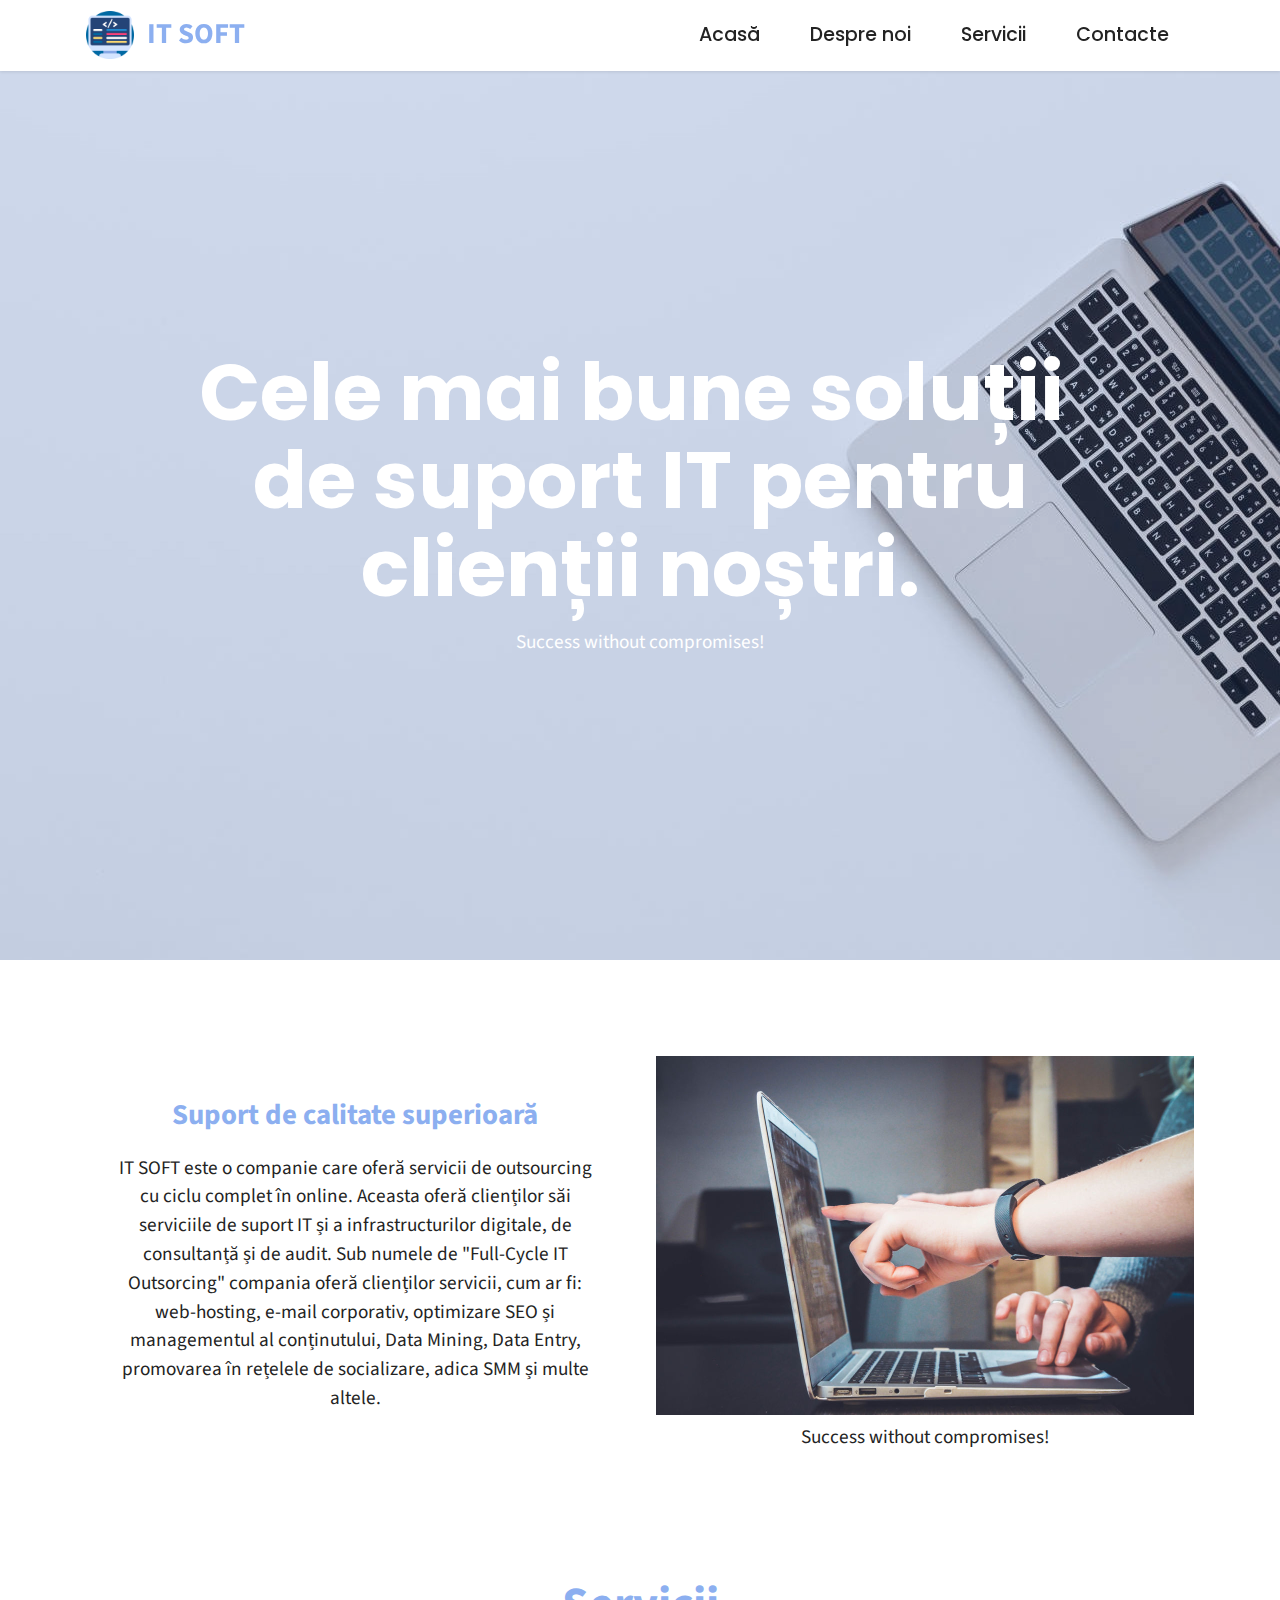
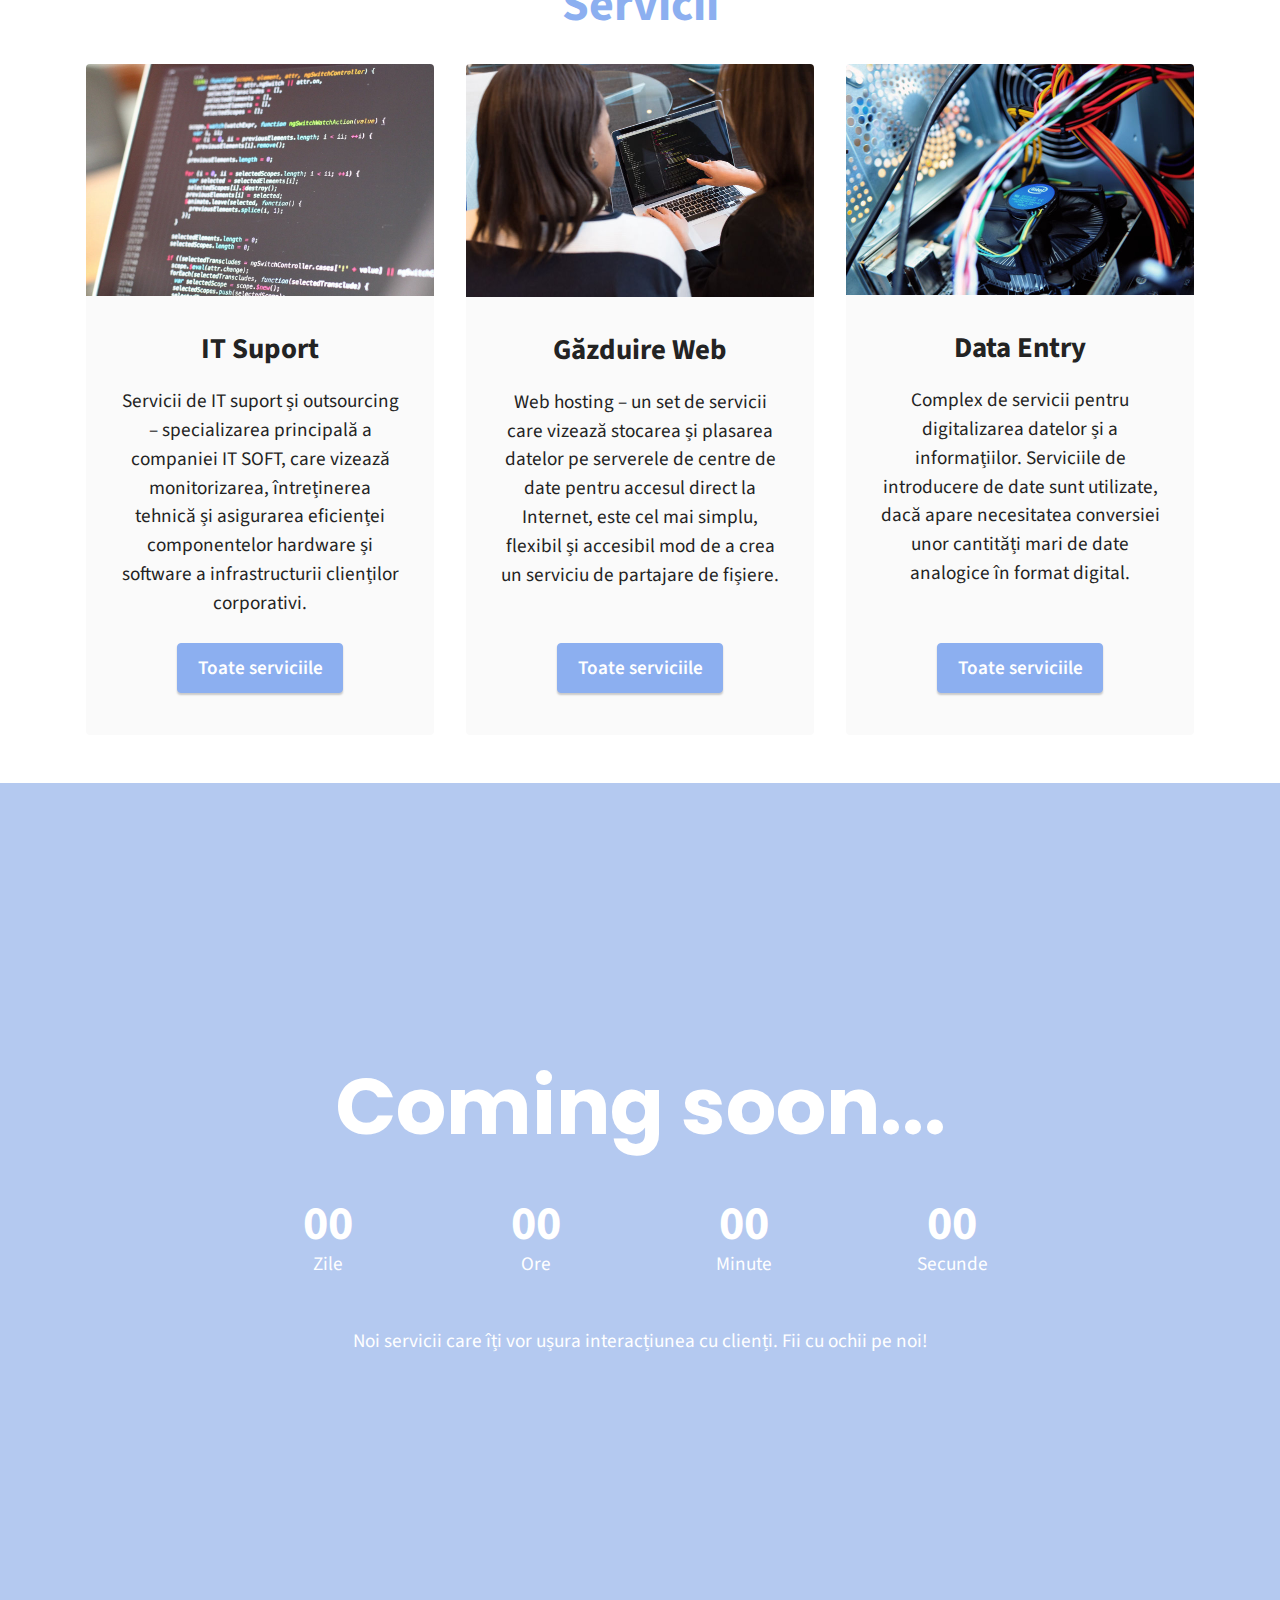
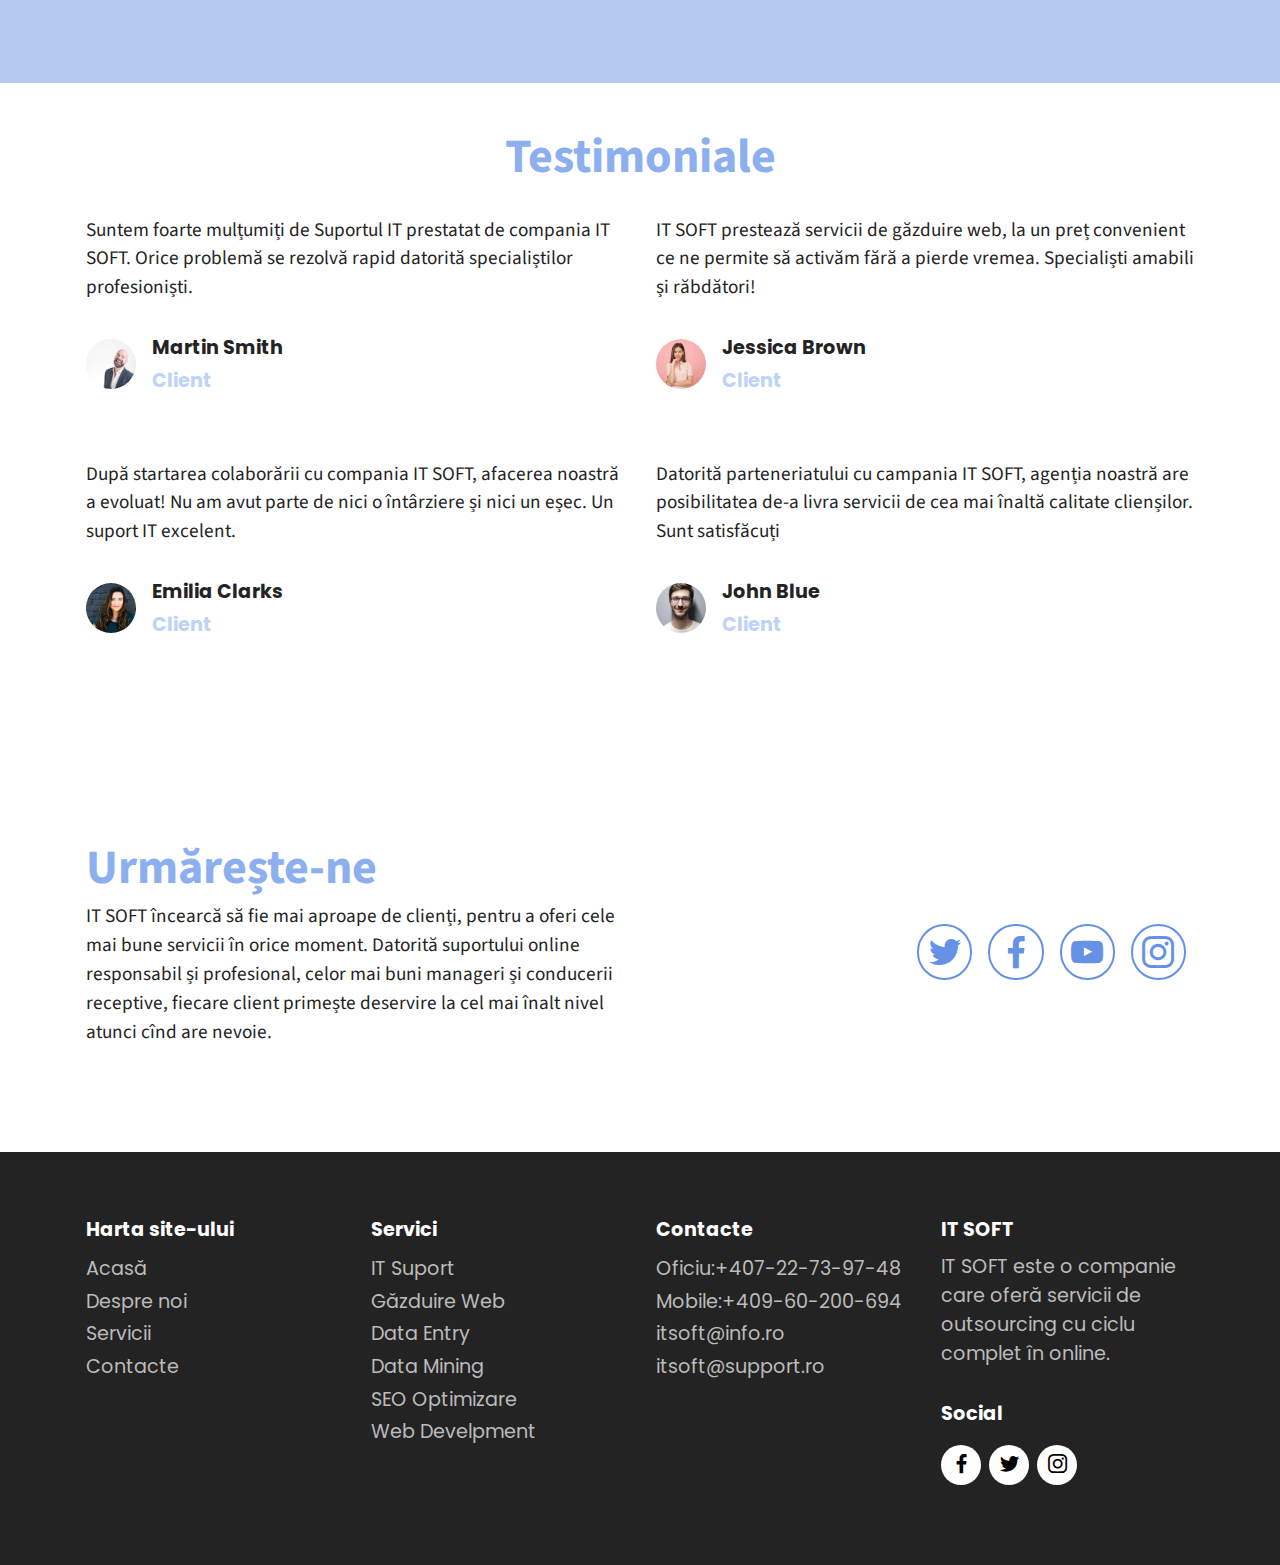
<file: index.html>
<!DOCTYPE html>
<html  >
<head>
  <!-- Site made with Mobirise Website Builder v5.0.29, https://mobirise.com -->
  <meta charset="UTF-8">
  <meta http-equiv="X-UA-Compatible" content="IE=edge">
  <meta name="generator" content="Mobirise v5.0.29, mobirise.com">
  <meta name="viewport" content="width=device-width, initial-scale=1, minimum-scale=1">
  <link rel="shortcut icon" href="assets/images/coding.png" type="image/x-icon">
  <meta name="description" content="IT SOFT este o companie care oferă servicii de outsourcing cu ciclu complet în online. Aceasta oferă clienților săi serviciile de suport IT și a infrastructurilor digitale, de consultanță și de audit.">
  
  
  <title>IT SOFT</title>
  <link rel="stylesheet" href="assets/web/assets/mobirise-icons2/mobirise2.css">
  <link rel="stylesheet" href="assets/tether/tether.min.css">
  <link rel="stylesheet" href="assets/bootstrap/css/bootstrap.min.css">
  <link rel="stylesheet" href="assets/bootstrap/css/bootstrap-grid.min.css">
  <link rel="stylesheet" href="assets/bootstrap/css/bootstrap-reboot.min.css">
  <link rel="stylesheet" href="assets/dropdown/css/style.css">
  <link rel="stylesheet" href="assets/socicon/css/styles.css">
  <link rel="stylesheet" href="assets/theme/css/style.css">
  <link rel="preload" as="style" href="assets/mobirise/css/mbr-additional.css"><link rel="stylesheet" href="assets/mobirise/css/mbr-additional.css" type="text/css">
  
  
  
  
</head>
<body>
  
  <section class="menu menu1 cid-sSZIBONW37" once="menu" id="menu1-0">
    

    <nav class="navbar navbar-dropdown navbar-fixed-top navbar-expand-lg">
        <div class="container">
            <div class="navbar-brand">
                <span class="navbar-logo">
                    
                        <img src="assets/images/coding.png" alt="it soft logo" style="height: 3rem;">
                    
                </span>
                <span class="navbar-caption-wrap"><a class="navbar-caption text-primary display-5" href="index.html">IT SOFT</a></span>
            </div>
            <button class="navbar-toggler" type="button" data-toggle="collapse" data-target="#navbarSupportedContent" aria-controls="navbarNavAltMarkup" aria-expanded="false" aria-label="Toggle navigation">
                <div class="hamburger">
                    <span></span>
                    <span></span>
                    <span></span>
                    <span></span>
                </div>
            </button>
            <div class="collapse navbar-collapse" id="navbarSupportedContent">
                <ul class="navbar-nav nav-dropdown nav-right" data-app-modern-menu="true"><li class="nav-item"><a class="nav-link link text-black text-primary display-4" href="index.html">Acasă</a></li>
                    <li class="nav-item"><a class="nav-link link text-black text-primary display-4" href="desprenoi.html" target="_blank">Despre noi</a></li><li class="nav-item"><a class="nav-link link text-black text-primary display-4" href="servicii.html" target="_blank">Servicii</a></li><li class="nav-item"><a class="nav-link link text-black text-primary display-4" href="contacte.html" target="_blank">Contacte</a></li></ul>
                
                
            </div>
        </div>
    </nav>
</section>

<section class="engine"></section><section class="header18 cid-sSZV2SkJex mbr-fullscreen" id="header18-8">

    

    <div class="mbr-overlay" style="opacity: 0.2; background-color: rgb(68, 121, 217);"></div>

    <div class="align-center container">
        <div class="row justify-content-center">
            <div class="col-12 col-lg-10">
                <h1 class="mbr-section-title mbr-fonts-style mbr-white mb-3 display-1"><strong>Cele mai bune soluții&nbsp; de suport IT pentru clienții noștri.</strong></h1>
                
                <p class="mbr-text mbr-fonts-style mbr-white display-7">Success without compromises!</p>
                
            </div>
        </div>
    </div>
</section>

<section class="image2 cid-sSZVuYNkOe" id="image2-9">
    

    

    <div class="container">
        <div class="row align-items-center">
            <div class="col-12 col-lg-6">
                <div class="image-wrapper">
                    <img src="assets/images/team-work-1076x717.jpg" alt="team-work">
                    <p class="mbr-description mbr-fonts-style mt-2 align-center display-7">Success without compromises!</p>
                </div>
            </div>
            <div class="col-12 col-lg">
                <div class="text-wrapper">
                    <h3 class="mbr-section-title mbr-fonts-style mb-3 display-5"><a href="desprenoi.html" class="text-primary" target="_blank"><strong>Suport de calitate superioară</strong></a></h3>
                    <p class="mbr-text mbr-fonts-style display-7">IT SOFT este o companie care oferă servicii de outsourcing cu ciclu complet în online. Aceasta oferă clienților săi serviciile de suport IT și a infrastructurilor digitale, de consultanță și de audit. Sub numele de "Full-Cycle IT Outsorcing" compania oferă clienților servicii, cum ar fi: web-hosting, e-mail corporativ, optimizare SEO și managementul al conținutului, Data Mining, Data Entry, promovarea în rețelele de socializare, adica SMM și multe altele.</p>
                </div>
            </div>
        </div>
    </div>
</section>

<section class="features2 cid-sTQhDUY2IW" id="features3-j">
    
    
    <div class="container">
        <div class="mbr-section-head">
            <h4 class="mbr-section-title mbr-fonts-style align-center mb-0 display-2"><a href="servicii.html" class="text-primary" target="_blank"><strong>Servicii</strong></a></h4>
            
        </div>
        <div class="row mt-4">
            <div class="item features-image сol-12 col-md-6 col-lg-4">
                <div class="item-wrapper">
                    <div class="item-img">
                        <img src="assets/images/code-820275-1920-1080x720.jpg" alt="code">
                    </div>
                    <div class="item-content">
                        <h5 class="item-title mbr-fonts-style display-5"><strong>IT Suport</strong></h5>
                        
                        <p class="mbr-text mbr-fonts-style mt-3 display-7">Servicii de IT suport și outsourcing – specializarea principală a companiei IT SOFT, care vizează monitorizarea, întreținerea tehnică și asigurarea eficienței componentelor hardware și software a infrastructurii clienților corporativi.</p>
                    </div>
                    <div class="mbr-section-btn item-footer mt-2"><a href="servicii.html" class="btn btn-primary item-btn display-7" target="_blank">Toate serviciile</a></div>
                </div>
            </div>
            <div class="item features-image сol-12 col-md-6 col-lg-4">
                <div class="item-wrapper">
                    <div class="item-img">
                        <img src="assets/images/code6-696x465.jpg" alt="computer">
                    </div>
                    <div class="item-content">
                        <h5 class="item-title mbr-fonts-style display-5"><strong>Găzduire Web</strong></h5>
                        
                        <p class="mbr-text mbr-fonts-style mt-3 display-7">Web hosting – un set de servicii care vizează stocarea și plasarea datelor pe serverele de centre de date pentru accesul direct la Internet, este cel mai simplu, flexibil și accesibil mod de a crea un serviciu de partajare de fișiere.</p>
                    </div>
                    <div class="mbr-section-btn item-footer mt-2"><a href="servicii.html" class="btn btn-primary item-btn display-7" target="_blank">Toate serviciile</a></div>
                </div>
            </div>
            <div class="item features-image сol-12 col-md-6 col-lg-4">
                <div class="item-wrapper">
                    <div class="item-img">
                        <img src="assets/images/computer-cpu-696x462.jpg" alt="data entry">
                    </div>
                    <div class="item-content">
                        <h5 class="item-title mbr-fonts-style display-5"><strong>Data Entry</strong></h5>
                        
                        <p class="mbr-text mbr-fonts-style mt-3 display-7">Complex de servicii pentru digitalizarea datelor și a informațiilor. Serviciile de introducere de date sunt utilizate, dacă apare necesitatea conversiei unor cantități mari de date analogice în format digital.</p>
                    </div>
                    <div class="mbr-section-btn item-footer mt-2"><a href="servicii.html" class="btn btn-primary item-btn display-7" target="_blank">Toate serviciile</a></div>
                </div>
            </div>
        </div>
    </div>
</section>

<section class="countdown4 cid-sTW06W51vI mbr-fullscreen mbr-parallax-background" id="countdown4-z">
    
    <div class="mbr-overlay" style="opacity: 0.4; background-color: rgb(68, 121, 217);">
    </div>
    <div class="container-fluid">
        <div class="row justify-content-center">
            <div class="col-lg-8">
                <h3 class="mbr-section-title mb-5 align-center mbr-fonts-style display-1"><strong>Coming soon...</strong></h3>
                
                <div class="countdown-cont align-center mb-5">
                    <div class="daysCountdown col-xs-3 col-sm-3 col-md-3" title="Zile"></div>
                    <div class="hoursCountdown col-xs-3 col-sm-3 col-md-3" title="Ore"></div>
                    <div class="minutesCountdown col-xs-3 col-sm-3 col-md-3" title="Minute"></div>
                    <div class="secondsCountdown col-xs-3 col-sm-3 col-md-3" title="Secunde"></div>
                    <div class="countdown" data-due-date="2022/04/01"></div>
                </div>
                <p class="mbr-text mb-5 align-center mbr-fonts-style display-7">Noi servicii care îți vor ușura interacțiunea cu clienți. Fii cu ochii pe noi!</p>
                
                
            </div>
        </div>
    </div>
</section>

<section class="testimonials2 cid-sTQCKnmNX2" id="testimonials2-l">
    
    
    <div class="container">
        <h3 class="mbr-section-title mbr-fonts-style align-center mb-4 display-2">
            <strong>Testimoniale</strong></h3>
        <div class="row justify-content-center">
            <div class="card col-12 col-md-6">
                <p class="mbr-text mbr-fonts-style mb-4 display-7">Suntem foarte mulțumiți de Suportul IT prestatat de compania IT SOFT. Orice problemă se rezolvă rapid datorită specialiștilor profesioniști.</p>
                <div class="d-flex mb-md-0 mb-4">
                    <div class="image-wrapper">
                        <img src="assets/images/man19-100x67.jpg" alt="testimoniale-man">
                    </div>
                    <div class="text-wrapper">
                        <p class="name mbr-fonts-style mb-1 display-4">
                            <strong>Martin Smith</strong>
                        </p>
                        <p class="position mbr-fonts-style display-4">
                            <strong>Client</strong></p>
                    </div>
                </div>
            </div>
            <div class="card col-12 col-md-6">
                <p class="mbr-text mbr-fonts-style mb-4 display-7">IT SOFT prestează servicii de găzduire web, la un preț convenient ce ne permite să activăm fără a pierde vremea. Specialiști amabili și răbdători!</p>
                <div class="d-flex mb-md-0 mb-4">
                    <div class="image-wrapper">
                        <img src="assets/images/woman07-100x67.jpg" alt="testimoniale-women">
                    </div>
                    <div class="text-wrapper">
                        <p class="name mbr-fonts-style mb-1 display-4">
                            <strong>Jessica Brown</strong>
                        </p>
                        <p class="position mbr-fonts-style display-4">
                            <strong>Client</strong>
                        </p>
                    </div>
                </div>
            </div>
        </div>
    </div>
</section>

<section class="testimonials2 cid-sTQEIlzjsd" id="testimonials2-n">
    
    
    <div class="container">
        
        <div class="row justify-content-center">
            <div class="card col-12 col-md-6">
                <p class="mbr-text mbr-fonts-style mb-4 display-7">După startarea colaborării cu compania IT SOFT, afacerea noastră a evoluat! Nu am avut parte de nici o întârziere și nici un eșec. Un suport IT excelent.</p>
                <div class="d-flex mb-md-0 mb-4">
                    <div class="image-wrapper">
                        <img src="assets/images/woman11-100x67.jpg" alt="testimoniale-femeie">
                    </div>
                    <div class="text-wrapper">
                        <p class="name mbr-fonts-style mb-1 display-4"><strong>Emilia Clarks</strong></p>
                        <p class="position mbr-fonts-style display-4">
                            <strong>Client</strong>
                        </p>
                    </div>
                </div>
            </div>
            <div class="card col-12 col-md-6">
                <p class="mbr-text mbr-fonts-style mb-4 display-7">Datorită parteneriatului cu campania IT SOFT, agenția noastră are posibilitatea de-a livra servicii de cea mai înaltă calitate clienșilor. Sunt satisfăcuți</p>
                <div class="d-flex mb-md-0 mb-4">
                    <div class="image-wrapper">
                        <img src="assets/images/man15-100x150.jpg" alt="testimoniale-man">
                    </div>
                    <div class="text-wrapper">
                        <p class="name mbr-fonts-style mb-1 display-4"><strong>John Blue</strong></p>
                        <p class="position mbr-fonts-style display-4">
                            <strong>Client</strong>
                        </p>
                    </div>
                </div>
            </div>
        </div>
    </div>
</section>

<section class="contacts4 cid-sTQrfsh4nG" id="contacts4-k">

    

    

    <div class="container">
        <div class="row align-items-center justify-content-center">
            <div class="text-content col-12 col-md-6">
                <h2 class="mbr-section-title mbr-fonts-style display-2"><strong>Urmărește-ne</strong></h2>
                <p class="mbr-text mbr-fonts-style display-7">IT SOFT încearcă să fie mai aproape de clienți, pentru a oferi cele mai bune servicii în orice moment. Datorită suportului online responsabil și profesional, celor mai buni manageri și conducerii receptive, fiecare client primește deservire la cel mai înalt nivel atunci cînd are nevoie.</p>
            </div>
            <div class="icons d-flex align-items-center col-12 col-md-6 justify-content-end mt-md-0 mt-2 flex-wrap">
                <a href="https://twitter.com/connectionit" target="_blank">
                    <span class="mbr-iconfont mbr-iconfont-social socicon-twitter socicon"></span>
                </a>
                <a href="https://about.facebook.com/company-info/" target="_blank">
                    <span class="mbr-iconfont mbr-iconfont-social socicon-facebook socicon"></span>
                </a>
                <a href="https://www.youtube.com/watch?v=S7wCAquf9Us" target="_blank">
                    <span class="mbr-iconfont mbr-iconfont-social socicon-youtube socicon"></span>
                </a>
                <a href="https://www.instagram.com/uncanny.cs/" target="_blank">
                    <span class="mbr-iconfont mbr-iconfont-social socicon-instagram socicon"></span>
                </a>
                
                
                
                
                
                
            </div>
        </div>
    </div>
    
</section>

<section class="footer1 cid-sT0pwgc7AE" once="footers" id="footer1-c">

    
    
    <div class="container">
        <div class="row mbr-white">
            <div class="col-12 col-md-6 col-lg-3">
                <h5 class="mbr-section-subtitle mbr-fonts-style mb-2 display-4"><strong>Harta site-ului</strong></h5>
                <ul class="list mbr-fonts-style display-4">
                    <li class="mbr-text item-wrap"><span style="font-size: 1.2rem;"><a href="index.html" class="text-warning" target="_blank">Acasă</a></span></li><li class="mbr-text item-wrap"><a href="desprenoi.html" class="text-warning" target="_blank">Despre noi</a></li><li class="mbr-text item-wrap"><a href="servicii.html" class="text-warning" target="_blank">Servicii</a></li><li class="mbr-text item-wrap"><a href="contacte.html" class="text-warning" target="_blank">Contacte</a></li>
                </ul>
            </div>
            <div class="col-12 col-md-6 col-lg-3">
                <h5 class="mbr-section-subtitle mbr-fonts-style mb-2 display-4"><a href="servicii.html" class="text-danger" target="_blank"><strong>Servici</strong></a></h5>
                <ul class="list mbr-fonts-style display-4">

                    <li class="mbr-text item-wrap">IT Suport</li>
                    <li class="mbr-text item-wrap">Găzduire Web</li>
                    <li class="mbr-text item-wrap">Data Entry</li><li class="mbr-text item-wrap">Data Mining</li><li class="mbr-text item-wrap">SEO Optimizare</li><li class="mbr-text item-wrap">Web Develpment</li><li class="mbr-text item-wrap"><br></li>
                </ul>
            </div>
            <div class="col-12 col-md-6 col-lg-3">
                <h5 class="mbr-section-subtitle mbr-fonts-style mb-2 display-4"><strong>Contacte</strong></h5>
                <ul class="list mbr-fonts-style display-4">
                    <li class="mbr-text item-wrap">Oficiu:+407-22-73-97-48
</li><li class="mbr-text item-wrap">Mobile:+409-60-200-694
</li><li class="mbr-text item-wrap">itsoft@info.ro
</li><li class="mbr-text item-wrap">itsoft@support.ro</li>
                </ul>
            </div>
            <div class="col-12 col-md-6 col-lg-3">
                <h5 class="mbr-section-subtitle mbr-fonts-style mb-2 display-4"><strong>IT SOFT</strong></h5>
                <p class="mbr-text mbr-fonts-style mb-4 display-4">IT SOFT este o companie care oferă servicii de outsourcing cu ciclu complet în online.&nbsp;</p>
                <h5 class="mbr-section-subtitle mbr-fonts-style mb-3 display-4">
                    <strong>Social</strong>
                </h5>
                <div class="social-row display-7">
                    <div class="soc-item">
                        <a href="https://www.facebook.com/valerica.ianitchi" target="_blank">
                            <span class="mbr-iconfont socicon-facebook socicon"></span>
                        </a>
                    </div>
                    <div class="soc-item">
                        <a href="https://twitter.com/connectionit" target="_blank">
                            <span class="mbr-iconfont socicon-twitter socicon"></span>
                        </a>
                    </div>
                    <div class="soc-item">
                        <a href="https://www.instagram.com/uncanny.cs/" target="_blank">
                            <span class="mbr-iconfont socicon-instagram socicon"></span>
                        </a>
                    </div>
                    
                </div>
            </div>
        </div>
    </div>
</section>


  <script src="assets/web/assets/jquery/jquery.min.js"></script>
  <script src="assets/popper/popper.min.js"></script>
  <script src="assets/tether/tether.min.js"></script>
  <script src="assets/bootstrap/js/bootstrap.min.js"></script>
  <script src="assets/smoothscroll/smooth-scroll.js"></script>
  <script src="assets/dropdown/js/nav-dropdown.js"></script>
  <script src="assets/dropdown/js/navbar-dropdown.js"></script>
  <script src="assets/touchswipe/jquery.touch-swipe.min.js"></script>
  <script src="assets/countdown/jquery.countdown.min.js"></script>
  <script src="assets/parallax/jarallax.min.js"></script>
  <script src="assets/sociallikes/social-likes.js"></script>
  <script src="assets/theme/js/script.js"></script>
  
  
  
</body>
</html>
</file>
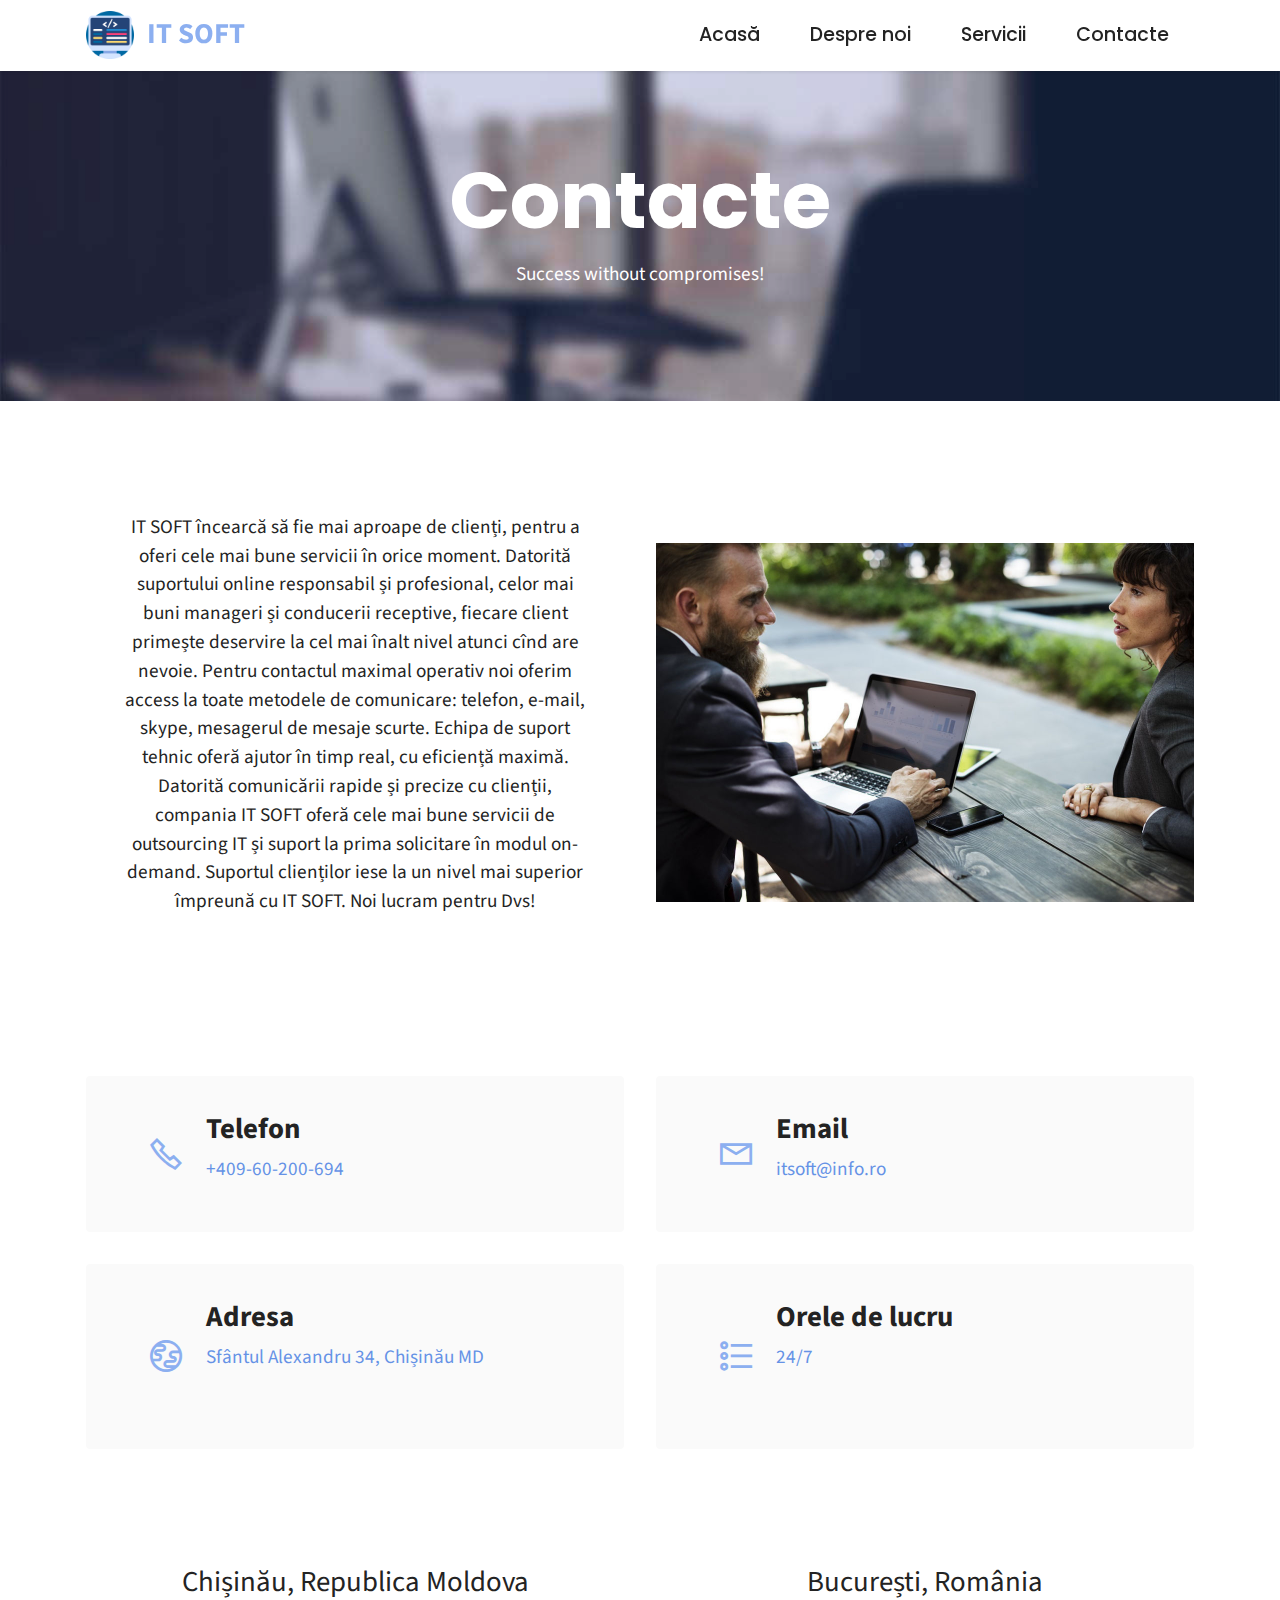
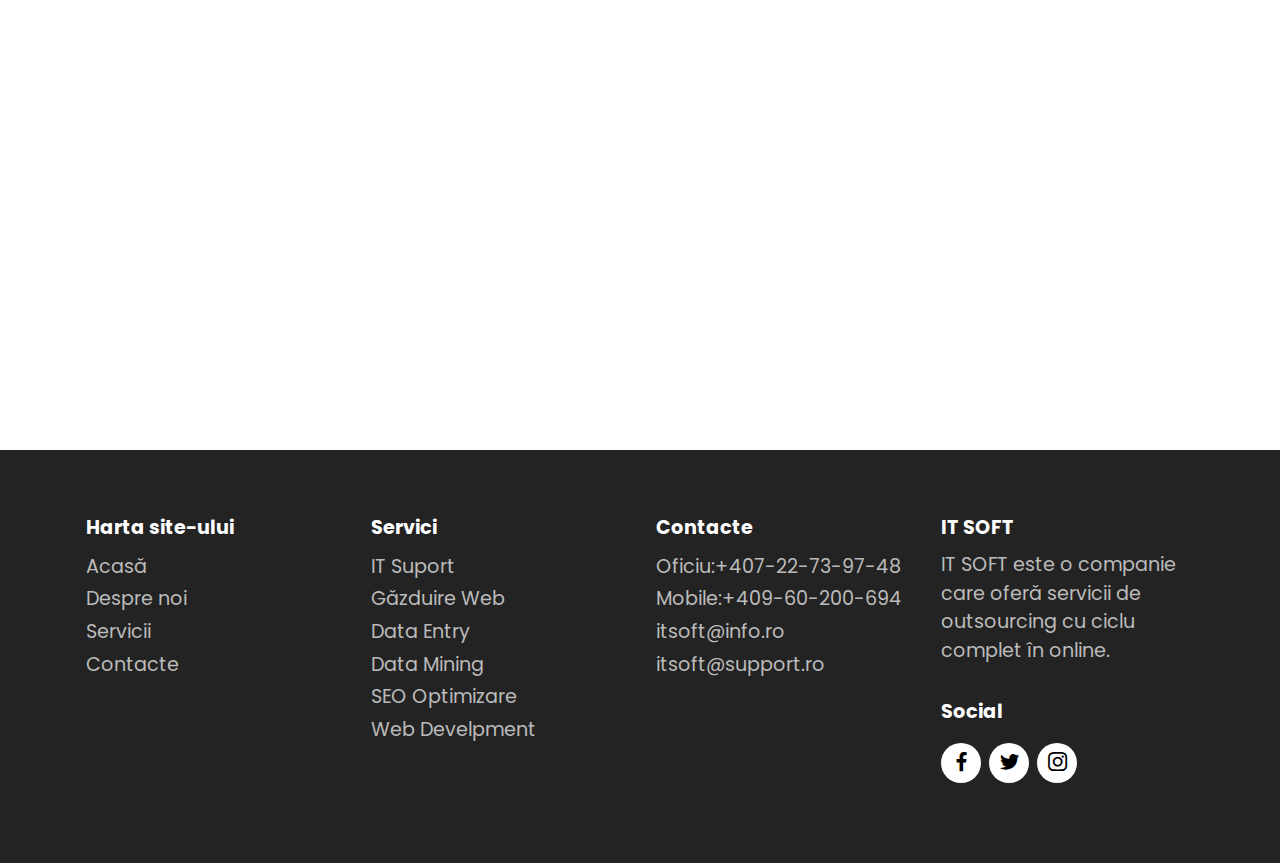
<file: contacte.html>
<!DOCTYPE html>
<html  >
<head>
  <!-- Site made with Mobirise Website Builder v5.0.29, https://mobirise.com -->
  <meta charset="UTF-8">
  <meta http-equiv="X-UA-Compatible" content="IE=edge">
  <meta name="generator" content="Mobirise v5.0.29, mobirise.com">
  <meta name="viewport" content="width=device-width, initial-scale=1, minimum-scale=1">
  <link rel="shortcut icon" href="assets/images/coding.png" type="image/x-icon">
  <meta name="description" content="Contactele companiei IT SOFT.">
  
  
  <title>Contacte</title>
  <link rel="stylesheet" href="assets/web/assets/mobirise-icons2/mobirise2.css">
  <link rel="stylesheet" href="assets/tether/tether.min.css">
  <link rel="stylesheet" href="assets/bootstrap/css/bootstrap.min.css">
  <link rel="stylesheet" href="assets/bootstrap/css/bootstrap-grid.min.css">
  <link rel="stylesheet" href="assets/bootstrap/css/bootstrap-reboot.min.css">
  <link rel="stylesheet" href="assets/dropdown/css/style.css">
  <link rel="stylesheet" href="assets/socicon/css/styles.css">
  <link rel="stylesheet" href="assets/theme/css/style.css">
  <link rel="preload" as="style" href="assets/mobirise/css/mbr-additional.css"><link rel="stylesheet" href="assets/mobirise/css/mbr-additional.css" type="text/css">
  
  
  
  
</head>
<body>
  
  <section class="menu menu1 cid-sSZOLeY80b" once="menu" id="menu1-3">
    

    <nav class="navbar navbar-dropdown navbar-fixed-top navbar-expand-lg">
        <div class="container">
            <div class="navbar-brand">
                <span class="navbar-logo">
                    
                        <img src="assets/images/coding.png" alt="it soft logo" style="height: 3rem;">
                    
                </span>
                <span class="navbar-caption-wrap"><a class="navbar-caption text-primary display-5" href="index.html">IT SOFT</a></span>
            </div>
            <button class="navbar-toggler" type="button" data-toggle="collapse" data-target="#navbarSupportedContent" aria-controls="navbarNavAltMarkup" aria-expanded="false" aria-label="Toggle navigation">
                <div class="hamburger">
                    <span></span>
                    <span></span>
                    <span></span>
                    <span></span>
                </div>
            </button>
            <div class="collapse navbar-collapse" id="navbarSupportedContent">
                <ul class="navbar-nav nav-dropdown nav-right" data-app-modern-menu="true"><li class="nav-item"><a class="nav-link link text-black text-primary display-4" href="index.html">Acasă</a></li>
                    <li class="nav-item"><a class="nav-link link text-black text-primary display-4" href="desprenoi.html" target="_blank">Despre noi</a></li><li class="nav-item"><a class="nav-link link text-black text-primary display-4" href="servicii.html" target="_blank">Servicii</a></li><li class="nav-item"><a class="nav-link link text-black text-primary display-4" href="contacte.html" target="_blank">Contacte</a></li></ul>
                
                
            </div>
        </div>
    </nav>
</section>

<section class="engine">website creation software</a></section><section class="header6 cid-sTRAtUHOuq" id="header6-y">

    

    <div class="mbr-overlay" style="opacity: 0.2; background-color: rgb(68, 121, 217);"></div>

    <div class="align-center container">
        <div class="row justify-content-center">
            <div class="col-12 col-lg-10">
                <h1 class="mbr-section-title mbr-fonts-style mbr-white mb-3 display-1"><strong>Contacte</strong></h1>
                
                <p class="mbr-text mbr-white mbr-fonts-style display-7">Success without compromises!</p>
                
            </div>
        </div>
    </div>
</section>

<section class="image2 cid-sTWeDmDI1d" id="image2-12">
    

    

    <div class="container">
        <div class="row align-items-center">
            <div class="col-12 col-lg-6">
                <div class="image-wrapper">
                    <img src="assets/images/beard-2286440-1280-1076x718.jpg" alt="contacte">
                    
                </div>
            </div>
            <div class="col-12 col-lg">
                <div class="text-wrapper">
                    
                    <p class="mbr-text mbr-fonts-style display-7">IT SOFT încearcă să fie mai aproape de clienți, pentru a oferi cele mai bune servicii în orice moment. Datorită suportului online responsabil și profesional, celor mai buni manageri și conducerii receptive, fiecare client primește deservire la cel mai înalt nivel atunci cînd are nevoie. Pentru contactul maximal operativ noi oferim access la toate metodele de comunicare: telefon, e-mail, skype, mesagerul de mesaje scurte. Echipa de suport tehnic oferă ajutor în timp real, cu eficiență maximă. Datorită comunicării rapide și precize cu clienții, compania IT SOFT oferă cele mai bune servicii de outsourcing IT și suport la prima solicitare în modul on-demand. Suportul clienților iese la un nivel mai superior împreună cu IT SOFT. Noi lucram pentru Dvs!</p>
                </div>
            </div>
        </div>
    </div>
</section>

<section class="contacts2 cid-sTRA9IlMSw" id="contacts2-w">
    <!---->
    
    
    <div class="container">
        
        <div class="row justify-content-center mt-4">
            <div class="card col-12 col-md-6">
                <div class="card-wrapper">
                    <div class="image-wrapper">
                        <span class="mbr-iconfont mobi-mbri-phone mobi-mbri"></span>
                    </div>
                    <div class="text-wrapper">
                        <h6 class="card-title mbr-fonts-style mb-1 display-5"><strong>Telefon</strong></h6>
                        <p class="mbr-text mbr-fonts-style display-7">+409-60-200-694&nbsp; &nbsp; &nbsp; &nbsp; &nbsp; &nbsp; &nbsp; &nbsp; &nbsp; &nbsp; &nbsp; &nbsp; &nbsp;</p>
                    </div>
                </div>
            </div>
            <div class="card col-12 col-md-6">
                <div class="card-wrapper">
                    <div class="image-wrapper">
                        <span class="mbr-iconfont mobi-mbri-letter mobi-mbri"></span>
                    </div>
                    <div class="text-wrapper">
                        <h6 class="card-title mbr-fonts-style mb-1 display-5">
                            <strong>Email</strong>
                        </h6>
                        <p class="mbr-text mbr-fonts-style display-7"> itsoft@info.ro&nbsp; &nbsp; &nbsp; &nbsp; &nbsp; &nbsp; &nbsp; &nbsp; &nbsp; &nbsp; &nbsp; &nbsp; &nbsp;</p>
                    </div>
                </div>
            </div>
            <div class="card col-12 col-md-6">
                <div class="card-wrapper">
                    <div class="image-wrapper">
                        <span class="mbr-iconfont mobi-mbri-globe mobi-mbri"></span>
                    </div>
                    <div class="text-wrapper">
                        <h6 class="card-title mbr-fonts-style mb-1 display-5">
                            <strong>Adresa</strong></h6>
                        <p class="mbr-text mbr-fonts-style display-7">Sfântul Alexandru 34, Chișinău MD&nbsp; &nbsp; &nbsp; &nbsp; &nbsp; &nbsp; &nbsp; &nbsp; &nbsp; &nbsp; &nbsp; &nbsp; &nbsp;</p>
                    </div>
                </div>
            </div>
            <div class="card col-12 col-md-6">
                <div class="card-wrapper">
                    <div class="image-wrapper">
                        <span class="mbr-iconfont mobi-mbri-bulleted-list mobi-mbri"></span>
                    </div>
                    <div class="text-wrapper">
                        <h6 class="card-title mbr-fonts-style mb-1 display-5"><strong>Orele de lucru</strong></h6>
                        <p class="mbr-text mbr-fonts-style display-7">24/7</p>
                    </div>
                </div>
            </div>
        </div>
    </div>
</section>

<section class="map3 cid-sTWdMHxd9n" id="map3-10">
    
    
    
    

    <div class="container">
        <div class="row">
            <div class="col-12">
                
            </div>
            <div class="col-12 col-lg-6">
                <h4 class="mbr-section-subtitle mb-3 align-center mbr-fonts-style display-5">Chișinău, Republica Moldova</h4>
                <div class="google-map"><iframe frameborder="0" style="border:0" src="https://www.google.com/maps/embed/v1/place?key=AIzaSyCZI5F_k6S1k46ujh0SNrapM89f7mJxd30&amp;q=place_id:ChIJ5WkR5zB8yUARmAAPte4xnB8" allowfullscreen=""></iframe></div>
            </div>
            <div class="col-12 col-lg-6">
                <h4 class="mbr-section-subtitle mb-3 mt-5 mt-lg-0 align-center mbr-fonts-style display-5">București, România<br></h4>
                <div class="google-map"><iframe frameborder="0" style="border:0" src="https://www.google.com/maps/embed/v1/place?key=AIzaSyCNveGQ9bfpKFwWzQLLftrR9hNiHwdqQG8&amp;q=place_id:ChIJjVeGMQECskAR64CRGmhYhhk" allowfullscreen=""></iframe></div>
            </div>
        </div>
    </div>
</section>

<section class="footer1 cid-sT0pwgc7AE" once="footers" id="footer1-c">

    
    
    <div class="container">
        <div class="row mbr-white">
            <div class="col-12 col-md-6 col-lg-3">
                <h5 class="mbr-section-subtitle mbr-fonts-style mb-2 display-4"><strong>Harta site-ului</strong></h5>
                <ul class="list mbr-fonts-style display-4">
                    <li class="mbr-text item-wrap"><span style="font-size: 1.2rem;"><a href="index.html" class="text-warning" target="_blank">Acasă</a></span></li><li class="mbr-text item-wrap"><a href="desprenoi.html" class="text-warning" target="_blank">Despre noi</a></li><li class="mbr-text item-wrap"><a href="servicii.html" class="text-warning" target="_blank">Servicii</a></li><li class="mbr-text item-wrap"><a href="contacte.html" class="text-warning" target="_blank">Contacte</a></li>
                </ul>
            </div>
            <div class="col-12 col-md-6 col-lg-3">
                <h5 class="mbr-section-subtitle mbr-fonts-style mb-2 display-4"><a href="servicii.html" class="text-danger" target="_blank"><strong>Servici</strong></a></h5>
                <ul class="list mbr-fonts-style display-4">

                    <li class="mbr-text item-wrap">IT Suport</li>
                    <li class="mbr-text item-wrap">Găzduire Web</li>
                    <li class="mbr-text item-wrap">Data Entry</li><li class="mbr-text item-wrap">Data Mining</li><li class="mbr-text item-wrap">SEO Optimizare</li><li class="mbr-text item-wrap">Web Develpment</li><li class="mbr-text item-wrap"><br></li>
                </ul>
            </div>
            <div class="col-12 col-md-6 col-lg-3">
                <h5 class="mbr-section-subtitle mbr-fonts-style mb-2 display-4"><strong>Contacte</strong></h5>
                <ul class="list mbr-fonts-style display-4">
                    <li class="mbr-text item-wrap">Oficiu:+407-22-73-97-48
</li><li class="mbr-text item-wrap">Mobile:+409-60-200-694
</li><li class="mbr-text item-wrap">itsoft@info.ro
</li><li class="mbr-text item-wrap">itsoft@support.ro</li>
                </ul>
            </div>
            <div class="col-12 col-md-6 col-lg-3">
                <h5 class="mbr-section-subtitle mbr-fonts-style mb-2 display-4"><strong>IT SOFT</strong></h5>
                <p class="mbr-text mbr-fonts-style mb-4 display-4">IT SOFT este o companie care oferă servicii de outsourcing cu ciclu complet în online.&nbsp;</p>
                <h5 class="mbr-section-subtitle mbr-fonts-style mb-3 display-4">
                    <strong>Social</strong>
                </h5>
                <div class="social-row display-7">
                    <div class="soc-item">
                        <a href="https://www.facebook.com/valerica.ianitchi" target="_blank">
                            <span class="mbr-iconfont socicon-facebook socicon"></span>
                        </a>
                    </div>
                    <div class="soc-item">
                        <a href="https://twitter.com/connectionit" target="_blank">
                            <span class="mbr-iconfont socicon-twitter socicon"></span>
                        </a>
                    </div>
                    <div class="soc-item">
                        <a href="https://www.instagram.com/uncanny.cs/" target="_blank">
                            <span class="mbr-iconfont socicon-instagram socicon"></span>
                        </a>
                    </div>
                    
                </div>
            </div>
        </div>
    </div>
</section>


  <script src="assets/web/assets/jquery/jquery.min.js"></script>
  <script src="assets/popper/popper.min.js"></script>
  <script src="assets/tether/tether.min.js"></script>
  <script src="assets/bootstrap/js/bootstrap.min.js"></script>
  <script src="assets/smoothscroll/smooth-scroll.js"></script>
  <script src="assets/dropdown/js/nav-dropdown.js"></script>
  <script src="assets/dropdown/js/navbar-dropdown.js"></script>
  <script src="assets/touchswipe/jquery.touch-swipe.min.js"></script>
  <script src="assets/theme/js/script.js"></script>
  
  
  
</body>
</html>
</file>
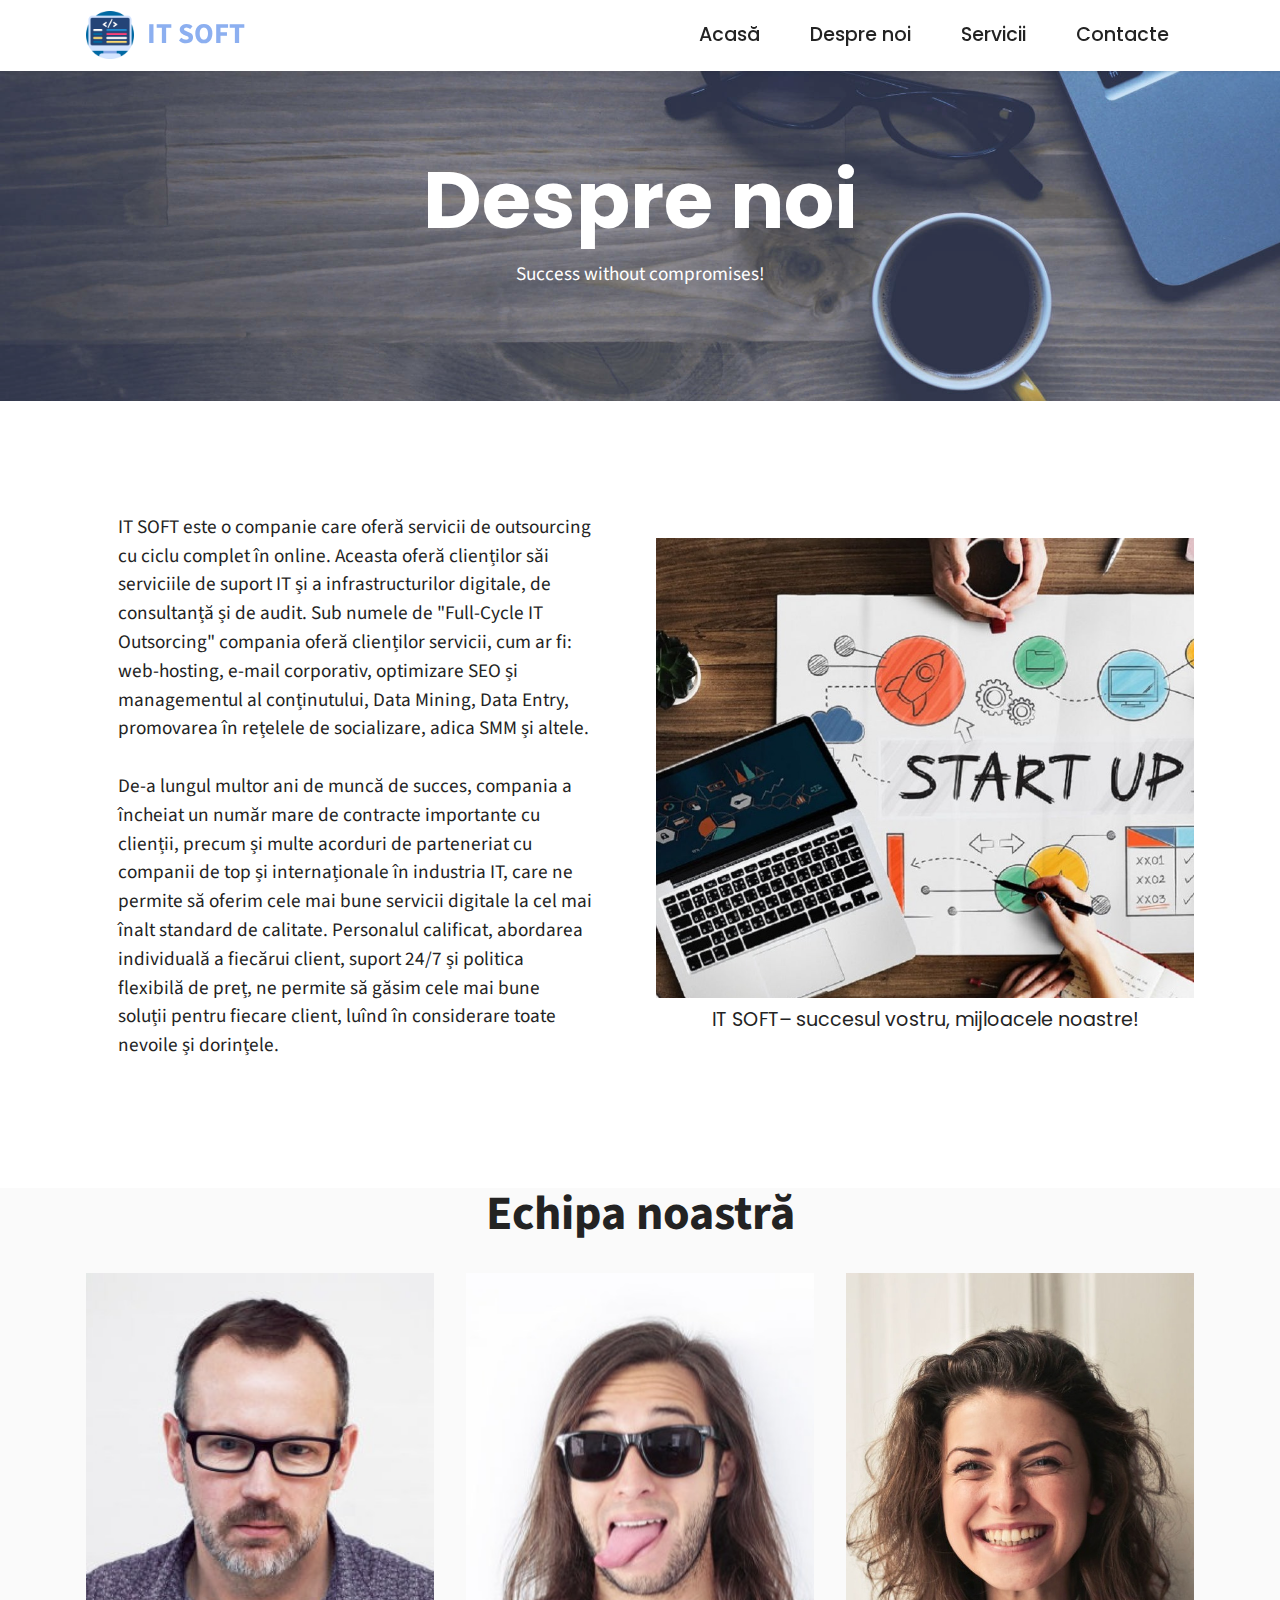
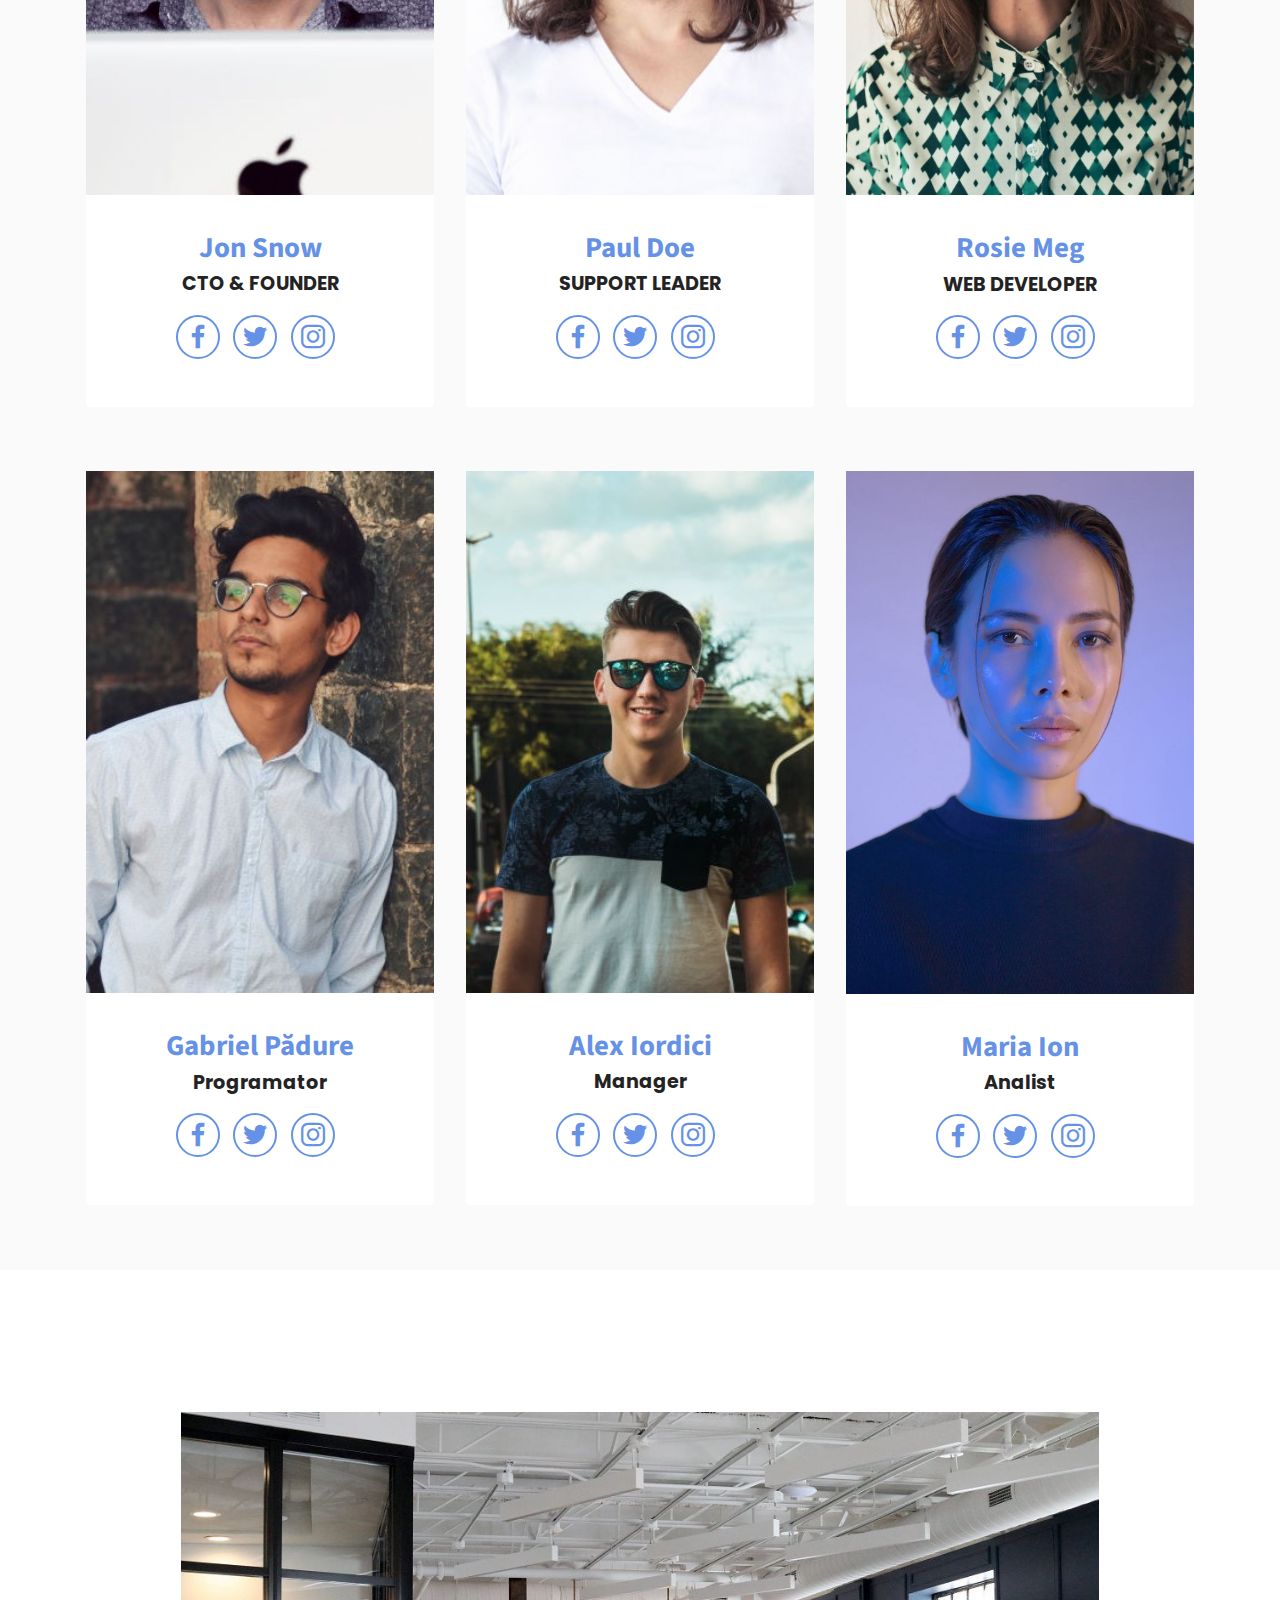
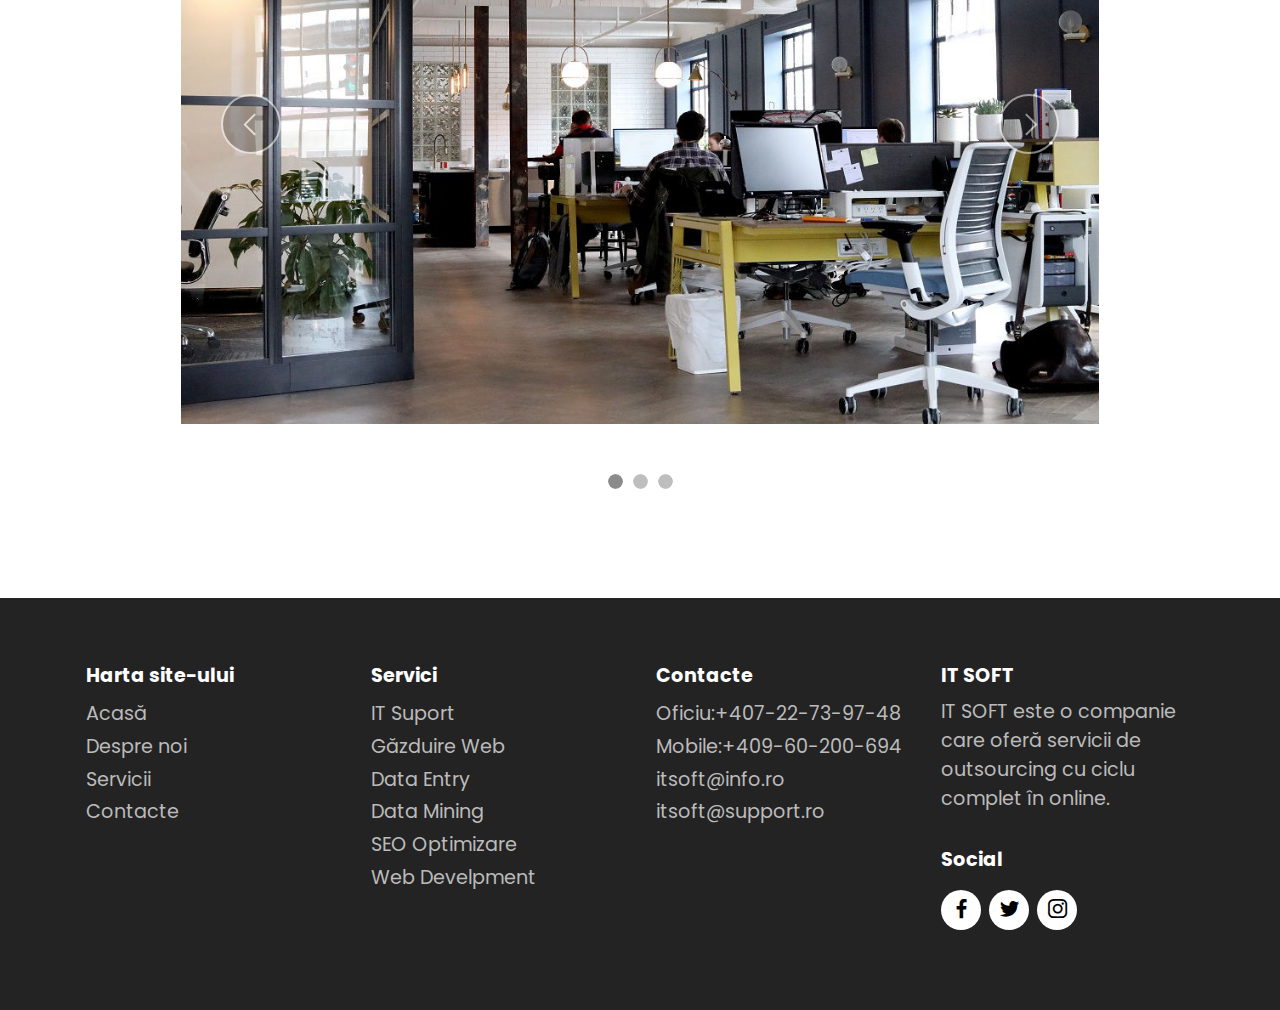
<file: desprenoi.html>
<!DOCTYPE html>
<html  >
<head>
  <!-- Site made with Mobirise Website Builder v5.0.29, https://mobirise.com -->
  <meta charset="UTF-8">
  <meta http-equiv="X-UA-Compatible" content="IE=edge">
  <meta name="generator" content="Mobirise v5.0.29, mobirise.com">
  <meta name="viewport" content="width=device-width, initial-scale=1, minimum-scale=1">
  <link rel="shortcut icon" href="assets/images/coding.png" type="image/x-icon">
  <meta name="description" content="Despre compania IT SOFT">
  
  
  <title>Despre Noi</title>
  <link rel="stylesheet" href="assets/web/assets/mobirise-icons2/mobirise2.css">
  <link rel="stylesheet" href="assets/tether/tether.min.css">
  <link rel="stylesheet" href="assets/bootstrap/css/bootstrap.min.css">
  <link rel="stylesheet" href="assets/bootstrap/css/bootstrap-grid.min.css">
  <link rel="stylesheet" href="assets/bootstrap/css/bootstrap-reboot.min.css">
  <link rel="stylesheet" href="assets/dropdown/css/style.css">
  <link rel="stylesheet" href="assets/socicon/css/styles.css">
  <link rel="stylesheet" href="assets/theme/css/style.css">
  <link rel="preload" as="style" href="assets/mobirise/css/mbr-additional.css"><link rel="stylesheet" href="assets/mobirise/css/mbr-additional.css" type="text/css">
  
  
  
  
</head>
<body>
  
  <section class="menu menu1 cid-sSZOLeY80b" once="menu" id="menu1-1">
    

    <nav class="navbar navbar-dropdown navbar-fixed-top navbar-expand-lg">
        <div class="container">
            <div class="navbar-brand">
                <span class="navbar-logo">
                    
                        <img src="assets/images/coding.png" alt="it soft logo" style="height: 3rem;">
                    
                </span>
                <span class="navbar-caption-wrap"><a class="navbar-caption text-primary display-5" href="index.html">IT SOFT</a></span>
            </div>
            <button class="navbar-toggler" type="button" data-toggle="collapse" data-target="#navbarSupportedContent" aria-controls="navbarNavAltMarkup" aria-expanded="false" aria-label="Toggle navigation">
                <div class="hamburger">
                    <span></span>
                    <span></span>
                    <span></span>
                    <span></span>
                </div>
            </button>
            <div class="collapse navbar-collapse" id="navbarSupportedContent">
                <ul class="navbar-nav nav-dropdown nav-right" data-app-modern-menu="true"><li class="nav-item"><a class="nav-link link text-black text-primary display-4" href="index.html">Acasă</a></li>
                    <li class="nav-item"><a class="nav-link link text-black text-primary display-4" href="desprenoi.html" target="_blank">Despre noi</a></li><li class="nav-item"><a class="nav-link link text-black text-primary display-4" href="servicii.html" target="_blank">Servicii</a></li><li class="nav-item"><a class="nav-link link text-black text-primary display-4" href="contacte.html" target="_blank">Contacte</a></li></ul>
                
                
            </div>
        </div>
    </nav>
</section>

<section class="engine"></section><section class="header6 cid-sTQRtL36MA" id="header6-p">

    

    <div class="mbr-overlay" style="opacity: 0.2; background-color: rgb(68, 121, 217);"></div>

    <div class="align-center container">
        <div class="row justify-content-center">
            <div class="col-12 col-lg-10">
                <h1 class="mbr-section-title mbr-fonts-style mbr-white mb-3 display-1"><strong>Despre noi</strong></h1>
                
                <p class="mbr-text mbr-white mbr-fonts-style display-7">Success without compromises!</p>
                
            </div>
        </div>
    </div>
</section>

<section class="image2 cid-sTQTIw0Aks" id="image2-q">
    

    

    <div class="container">
        <div class="row align-items-center">
            <div class="col-12 col-lg-6">
                <div class="image-wrapper">
                    <img src="assets/images/startup3-1076x920.jpeg" alt="start up">
                    <p class="mbr-description mbr-fonts-style mt-2 align-center display-4">IT SOFT– succesul vostru, mijloacele noastre!</p>
                </div>
            </div>
            <div class="col-12 col-lg">
                <div class="text-wrapper">
                    
                    <p class="mbr-text mbr-fonts-style display-7">IT SOFT este o companie care oferă servicii de outsourcing cu ciclu complet în online. Aceasta oferă clienților săi serviciile de suport IT și a infrastructurilor digitale, de consultanță și de audit. Sub numele de "Full-Cycle IT Outsorcing" compania oferă clienților servicii, cum ar fi: web-hosting, e-mail corporativ, optimizare SEO și managementul al conținutului, Data Mining, Data Entry, promovarea în rețelele de socializare, adica SMM și altele.<br>
<br>De-a lungul multor ani de muncă de succes, compania a încheiat un număr mare de contracte importante cu clienții, precum și multe acorduri de parteneriat cu companii de top și internaționale în industria IT, care ne permite să oferim cele mai bune servicii digitale la cel mai înalt standard de calitate. Personalul calificat, abordarea individuală a fiecărui client, suport 24/7 și politica flexibilă de preț, ne permite să găsim cele mai bune soluții pentru fiecare client, luînd în considerare toate nevoile și dorințele.
<br></p>
                </div>
            </div>
        </div>
    </div>
</section>

<section class="team1 cid-sTQTMKvlEW" id="team1-r">
    

    
    <div class="container">
        <div class="row justify-content-center">
            <div class="col-12">
                <h3 class="mbr-section-title mbr-fonts-style align-center mb-4 display-2"><strong>Echipa noastră</strong></h3>
                
            </div>
            <div class="col-sm-6 col-lg-4">
                <div class="card-wrap">
                    <div class="image-wrap">
                        <img src="assets/images/man09-696x464.jpeg" alt="fondator">
                    </div>
                    <div class="content-wrap">
                        <h5 class="mbr-section-title card-title mbr-fonts-style align-center m-0 display-5"><strong>Jon Snow
</strong></h5>
                        <h6 class="mbr-role mbr-fonts-style align-center mb-3 display-4"><strong>CTO &amp; FOUNDER</strong></h6>
                        
                        <div class="social-row display-7">
                            <div class="soc-item">
                                <a href="https://www.facebook.com/alx.iordache" target="_blank">
                                    <span class="mbr-iconfont socicon-facebook socicon"></span>
                                </a>
                            </div>
                            <div class="soc-item">
                                <a href="https://twitter.com/annamelitina/status/1466183437157609472/photo/2" target="_blank">
                                    <span class="mbr-iconfont socicon-twitter socicon"></span>
                                </a>
                            </div>
                            <div class="soc-item">
                                <a href="https://www.instagram.com/" target="_blank">
                                    <span class="mbr-iconfont socicon-instagram socicon"></span>
                                </a>
                            </div>
                            
                            
                        </div>
                        
                    </div>
                </div>
            </div>

            <div class="col-sm-6 col-lg-4">
                <div class="card-wrap">
                    <div class="image-wrap">
                        <img src="assets/images/man11-696x513.jpeg" alt="support-leader">
                    </div>
                    <div class="content-wrap">
                        <h5 class="mbr-section-title card-title mbr-fonts-style align-center m-0 display-5"><strong>Paul Doe
</strong></h5>
                        <h6 class="mbr-role mbr-fonts-style align-center mb-3 display-4"><strong>SUPPORT LEADER
</strong></h6>
                        
                        <div class="social-row display-7">
                            <div class="soc-item">
                                <a href="https://www.facebook.com/alx.iordache" target="_blank">
                                    <span class="mbr-iconfont socicon-facebook socicon"></span>
                                </a>
                            </div>
                            <div class="soc-item">
                                <a href="https://twitter.com/annamelitina/status/1466183437157609472/photo/2" target="_blank">
                                    <span class="mbr-iconfont socicon-twitter socicon"></span>
                                </a>
                            </div>
                            <div class="soc-item">
                                <a href="https://www.instagram.com/" target="_blank">
                                    <span class="mbr-iconfont socicon-instagram socicon"></span>
                                </a>
                            </div>
                            
                            
                        </div>
                        
                    </div>
                </div>
            </div>

            <div class="col-sm-6 col-lg-4">
                <div class="card-wrap">
                    <div class="image-wrap">
                        <img src="assets/images/woman21-696x1044.jpeg" alt="web-developer">
                    </div>
                    <div class="content-wrap">
                        <h5 class="mbr-section-title card-title mbr-fonts-style align-center m-0 display-5"><strong>Rosie Meg</strong></h5>
                        <h6 class="mbr-role mbr-fonts-style align-center mb-3 display-4"><strong>WEB DEVELOPER</strong></h6>
                        
                        <div class="social-row display-7">
                            <div class="soc-item">
                                <a href="https://www.facebook.com/alx.iordache" target="_blank">
                                    <span class="mbr-iconfont socicon-facebook socicon"></span>
                                </a>
                            </div>
                            <div class="soc-item">
                                <a href="https://twitter.com/annamelitina/status/1466183437157609472/photo/2" target="_blank">
                                    <span class="mbr-iconfont socicon-twitter socicon"></span>
                                </a>
                            </div>
                            <div class="soc-item">
                                <a href="https://www.instagram.com/" target="_blank">
                                    <span class="mbr-iconfont socicon-instagram socicon"></span>
                                </a>
                            </div>
                            
                            
                        </div>
                        
                    </div>
                </div>
            </div>

            
        </div>
    </div>
</section>

<section class="team1 cid-sTQYQgCbTM" id="team1-s">
    

    
    <div class="container">
        <div class="row justify-content-center">
            
            <div class="col-sm-6 col-lg-4">
                <div class="card-wrap">
                    <div class="image-wrap">
                        <img src="assets/images/man23-696x464.jpeg" alt="programator">
                    </div>
                    <div class="content-wrap">
                        <h5 class="mbr-section-title card-title mbr-fonts-style align-center m-0 display-5"><strong>Gabriel Pădure</strong></h5>
                        <h6 class="mbr-role mbr-fonts-style align-center mb-3 display-4">
                            <strong>Programator</strong></h6>
                        
                        <div class="social-row display-7">
                            <div class="soc-item">
                                <a href="https://www.facebook.com/alx.iordache" target="_blank">
                                    <span class="mbr-iconfont socicon-facebook socicon"></span>
                                </a>
                            </div>
                            <div class="soc-item">
                                <a href="https://twitter.com/annamelitina/status/1466183437157609472/photo/2" target="_blank">
                                    <span class="mbr-iconfont socicon-twitter socicon"></span>
                                </a>
                            </div>
                            <div class="soc-item">
                                <a href="https://www.instagram.com/" target="_blank">
                                    <span class="mbr-iconfont socicon-instagram socicon"></span>
                                </a>
                            </div>
                            
                            
                        </div>
                        
                    </div>
                </div>
            </div>

            <div class="col-sm-6 col-lg-4">
                <div class="card-wrap">
                    <div class="image-wrap">
                        <img src="assets/images/man25-696x464.jpeg" alt="manager">
                    </div>
                    <div class="content-wrap">
                        <h5 class="mbr-section-title card-title mbr-fonts-style align-center m-0 display-5"><strong>Alex Iordici</strong></h5>
                        <h6 class="mbr-role mbr-fonts-style align-center mb-3 display-4">
                            <strong>Manager</strong>
                        </h6>
                        
                        <div class="social-row display-7">
                            <div class="soc-item">
                                <a href="https://www.facebook.com/alx.iordache" target="_blank">
                                    <span class="mbr-iconfont socicon-facebook socicon"></span>
                                </a>
                            </div>
                            <div class="soc-item">
                                <a href="https://twitter.com/annamelitina/status/1466183437157609472/photo/2" target="_blank">
                                    <span class="mbr-iconfont socicon-twitter socicon"></span>
                                </a>
                            </div>
                            <div class="soc-item">
                                <a href="https://www.instagram.com/" target="_blank">
                                    <span class="mbr-iconfont socicon-instagram socicon"></span>
                                </a>
                            </div>
                            
                            
                        </div>
                        
                    </div>
                </div>
            </div>

            <div class="col-sm-6 col-lg-4">
                <div class="card-wrap">
                    <div class="image-wrap">
                        <img src="assets/images/woman26-696x870.jpeg" alt="analist">
                    </div>
                    <div class="content-wrap">
                        <h5 class="mbr-section-title card-title mbr-fonts-style align-center m-0 display-5"><strong>Maria Ion</strong></h5>
                        <h6 class="mbr-role mbr-fonts-style align-center mb-3 display-4">
                            <strong>Analist</strong>
                        </h6>
                        
                        <div class="social-row display-7">
                            <div class="soc-item">
                                <a href="https://www.facebook.com/alx.iordache" target="_blank">
                                    <span class="mbr-iconfont socicon-facebook socicon"></span>
                                </a>
                            </div>
                            <div class="soc-item">
                                <a href="https://twitter.com/annamelitina/status/1466183437157609472/photo/2" target="_blank">
                                    <span class="mbr-iconfont socicon-twitter socicon"></span>
                                </a>
                            </div>
                            <div class="soc-item">
                                <a href="https://www.instagram.com/" target="_blank">
                                    <span class="mbr-iconfont socicon-instagram socicon"></span>
                                </a>
                            </div>
                            
                            
                        </div>
                        
                    </div>
                </div>
            </div>

            
        </div>
    </div>
</section>

<section class="slider2 cid-sTWsFLJulk" id="slider2-15">
    

    
    <div class="container">
        <div class="row justify-content-center">
            <div class="col-12 col-md-10">
                <div class="carousel slide" id="sTX11J3G0d" data-interval="5000">
                    
                    <ol class="carousel-indicators">
                        <li data-slide-to="0" class="active" data-target="#sTX11J3G0d"></li>
                        <li data-slide-to="1" data-target="#sTX11J3G0d"></li>
                        <li data-slide-to="2" data-target="#sTX11J3G0d"></li>
                    </ol>
                    <div class="carousel-inner">
                        <div class="carousel-item slider-image item active">
                            <div class="item-wrapper">
                                <img class="d-block w-100" src="assets/images/office1-1080x720.jpg">
                                
                            </div>
                        </div>
                        <div class="carousel-item slider-image item">
                            <div class="item-wrapper">
                                <img class="d-block w-100" src="assets/images/capital2-1080x720.jpg">
                                
                            </div>
                        </div>
                        <div class="carousel-item slider-image item">
                            <div class="item-wrapper">
                                <img class="d-block w-100" src="assets/images/capital3-1440x960.jpg">
                                
                            </div>
                        </div>
                    </div>
                    <a class="carousel-control carousel-control-prev" role="button" data-slide="prev" href="#sTX11J3G0d">
                        <span class="mobi-mbri mobi-mbri-arrow-prev" aria-hidden="true"></span>
                        <span class="sr-only">Previous</span>
                    </a>
                    <a class="carousel-control carousel-control-next" role="button" data-slide="next" href="#sTX11J3G0d">
                        <span class="mobi-mbri mobi-mbri-arrow-next" aria-hidden="true"></span>
                        <span class="sr-only">Next</span>
                    </a>
                </div>
            </div>
        </div>
    </div>
</section>

<section class="footer1 cid-sT0pwgc7AE" once="footers" id="footer1-c">

    
    
    <div class="container">
        <div class="row mbr-white">
            <div class="col-12 col-md-6 col-lg-3">
                <h5 class="mbr-section-subtitle mbr-fonts-style mb-2 display-4"><strong>Harta site-ului</strong></h5>
                <ul class="list mbr-fonts-style display-4">
                    <li class="mbr-text item-wrap"><span style="font-size: 1.2rem;"><a href="index.html" class="text-warning" target="_blank">Acasă</a></span></li><li class="mbr-text item-wrap"><a href="desprenoi.html" class="text-warning" target="_blank">Despre noi</a></li><li class="mbr-text item-wrap"><a href="servicii.html" class="text-warning" target="_blank">Servicii</a></li><li class="mbr-text item-wrap"><a href="contacte.html" class="text-warning" target="_blank">Contacte</a></li>
                </ul>
            </div>
            <div class="col-12 col-md-6 col-lg-3">
                <h5 class="mbr-section-subtitle mbr-fonts-style mb-2 display-4"><a href="servicii.html" class="text-danger" target="_blank"><strong>Servici</strong></a></h5>
                <ul class="list mbr-fonts-style display-4">

                    <li class="mbr-text item-wrap">IT Suport</li>
                    <li class="mbr-text item-wrap">Găzduire Web</li>
                    <li class="mbr-text item-wrap">Data Entry</li><li class="mbr-text item-wrap">Data Mining</li><li class="mbr-text item-wrap">SEO Optimizare</li><li class="mbr-text item-wrap">Web Develpment</li><li class="mbr-text item-wrap"><br></li>
                </ul>
            </div>
            <div class="col-12 col-md-6 col-lg-3">
                <h5 class="mbr-section-subtitle mbr-fonts-style mb-2 display-4"><strong>Contacte</strong></h5>
                <ul class="list mbr-fonts-style display-4">
                    <li class="mbr-text item-wrap">Oficiu:+407-22-73-97-48
</li><li class="mbr-text item-wrap">Mobile:+409-60-200-694
</li><li class="mbr-text item-wrap">itsoft@info.ro
</li><li class="mbr-text item-wrap">itsoft@support.ro</li>
                </ul>
            </div>
            <div class="col-12 col-md-6 col-lg-3">
                <h5 class="mbr-section-subtitle mbr-fonts-style mb-2 display-4"><strong>IT SOFT</strong></h5>
                <p class="mbr-text mbr-fonts-style mb-4 display-4">IT SOFT este o companie care oferă servicii de outsourcing cu ciclu complet în online.&nbsp;</p>
                <h5 class="mbr-section-subtitle mbr-fonts-style mb-3 display-4">
                    <strong>Social</strong>
                </h5>
                <div class="social-row display-7">
                    <div class="soc-item">
                        <a href="https://www.facebook.com/valerica.ianitchi" target="_blank">
                            <span class="mbr-iconfont socicon-facebook socicon"></span>
                        </a>
                    </div>
                    <div class="soc-item">
                        <a href="https://twitter.com/connectionit" target="_blank">
                            <span class="mbr-iconfont socicon-twitter socicon"></span>
                        </a>
                    </div>
                    <div class="soc-item">
                        <a href="https://www.instagram.com/uncanny.cs/" target="_blank">
                            <span class="mbr-iconfont socicon-instagram socicon"></span>
                        </a>
                    </div>
                    
                </div>
            </div>
        </div>
    </div>
</section>


  <script src="assets/web/assets/jquery/jquery.min.js"></script>
  <script src="assets/popper/popper.min.js"></script>
  <script src="assets/tether/tether.min.js"></script>
  <script src="assets/bootstrap/js/bootstrap.min.js"></script>
  <script src="assets/smoothscroll/smooth-scroll.js"></script>
  <script src="assets/dropdown/js/nav-dropdown.js"></script>
  <script src="assets/dropdown/js/navbar-dropdown.js"></script>
  <script src="assets/touchswipe/jquery.touch-swipe.min.js"></script>
  <script src="assets/theme/js/script.js"></script>
  
  
  
</body>
</html>
</file>
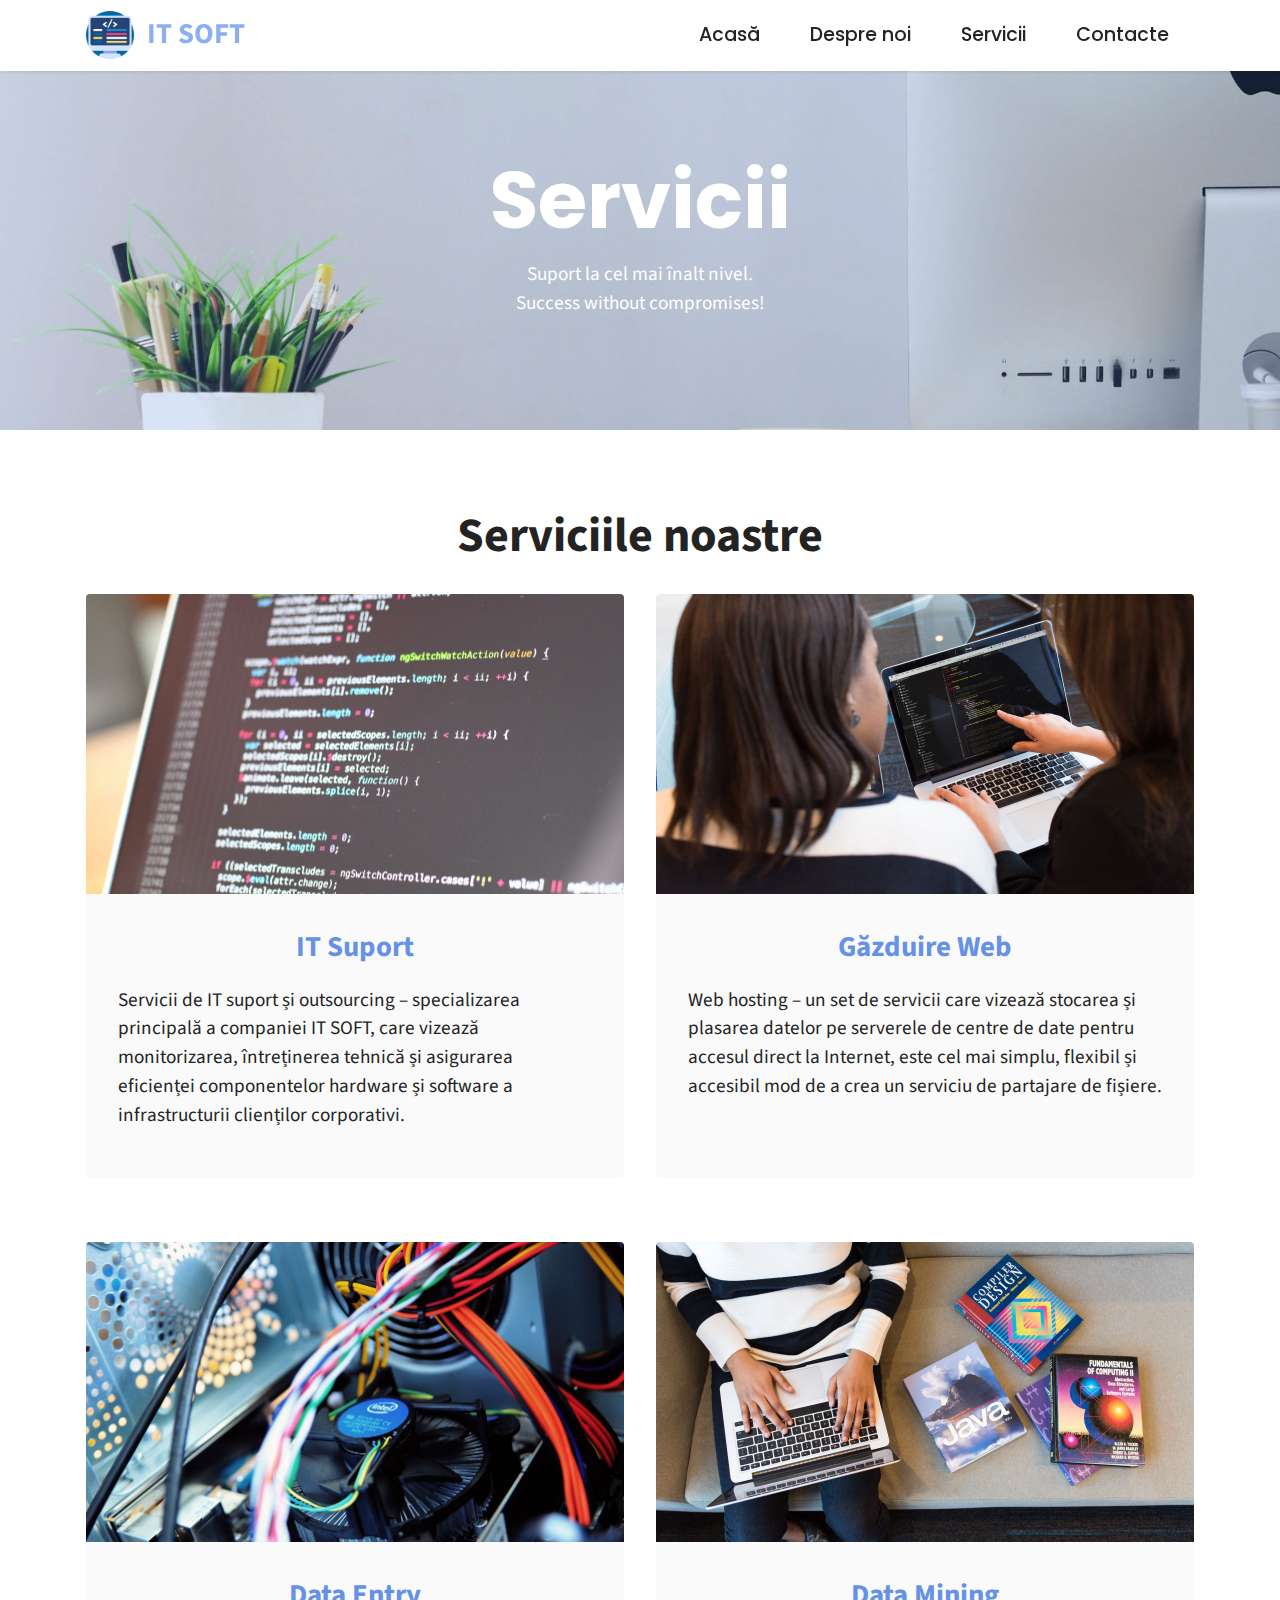
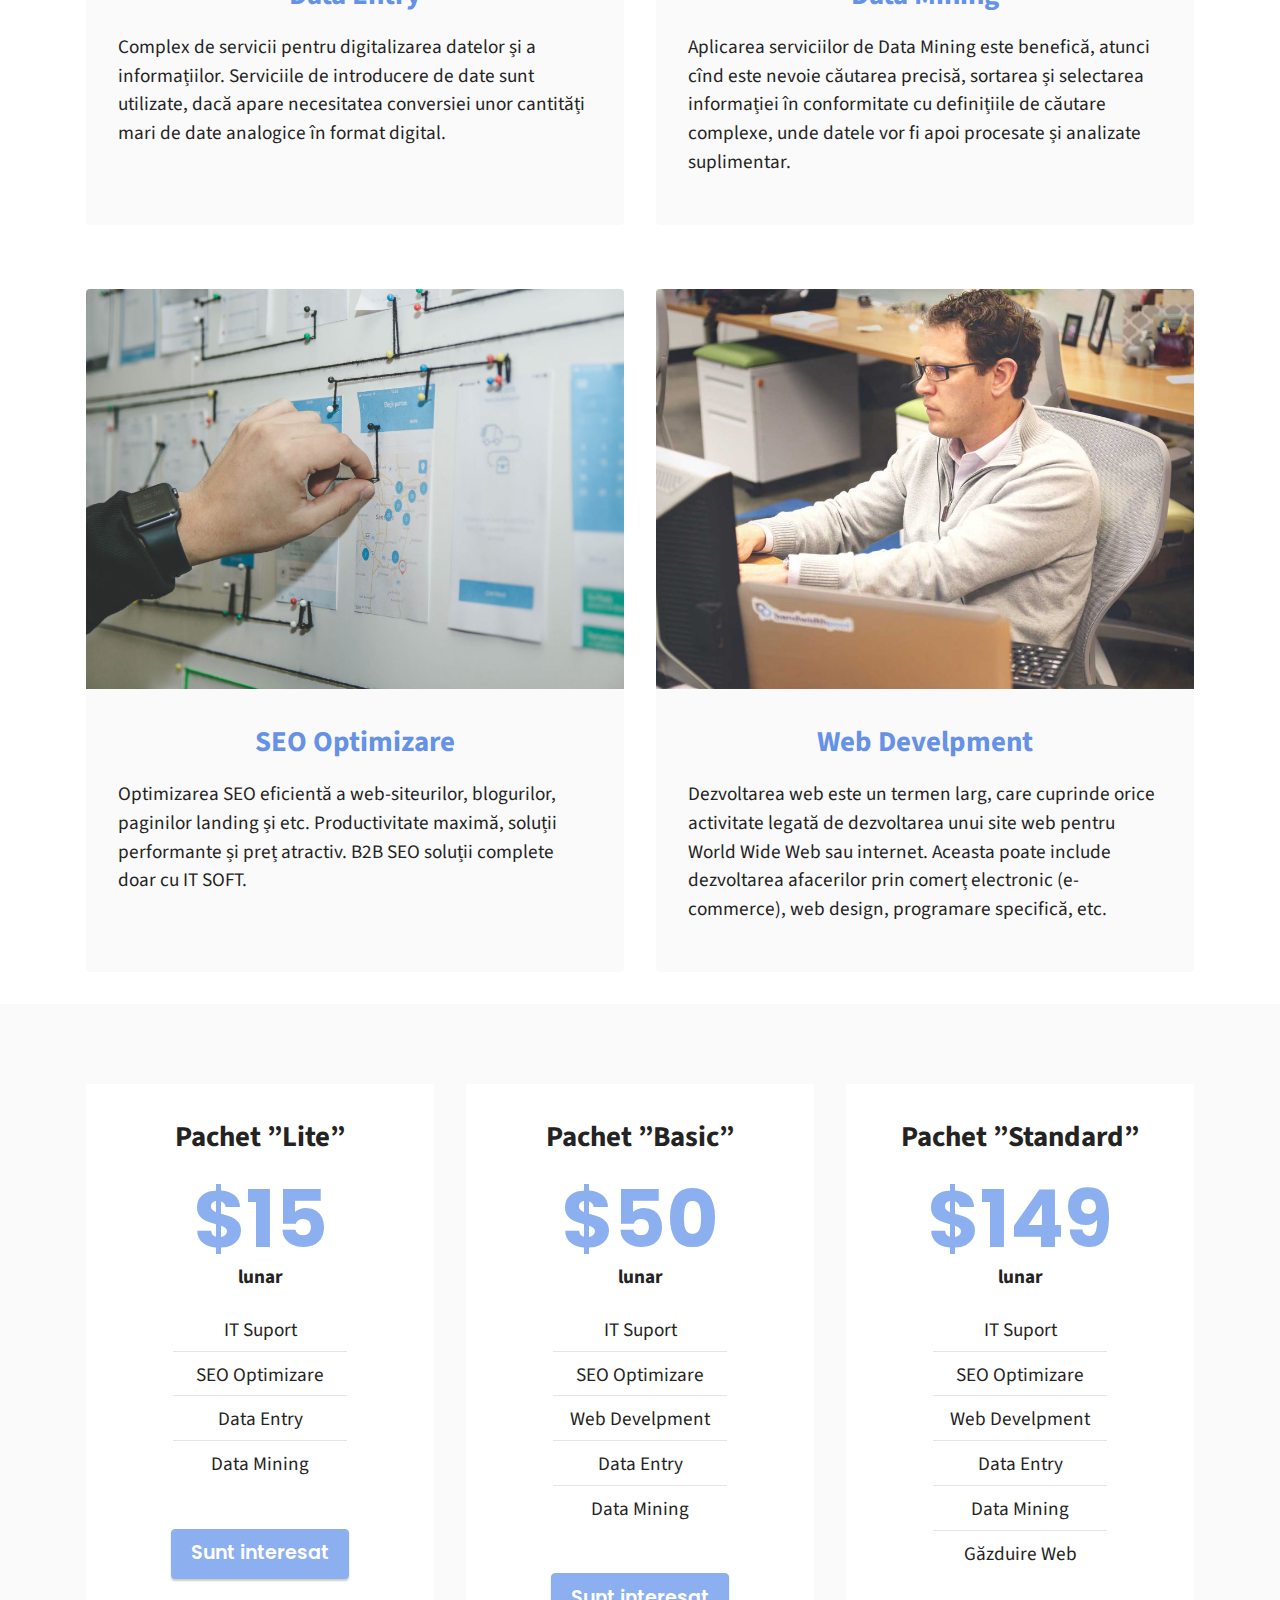
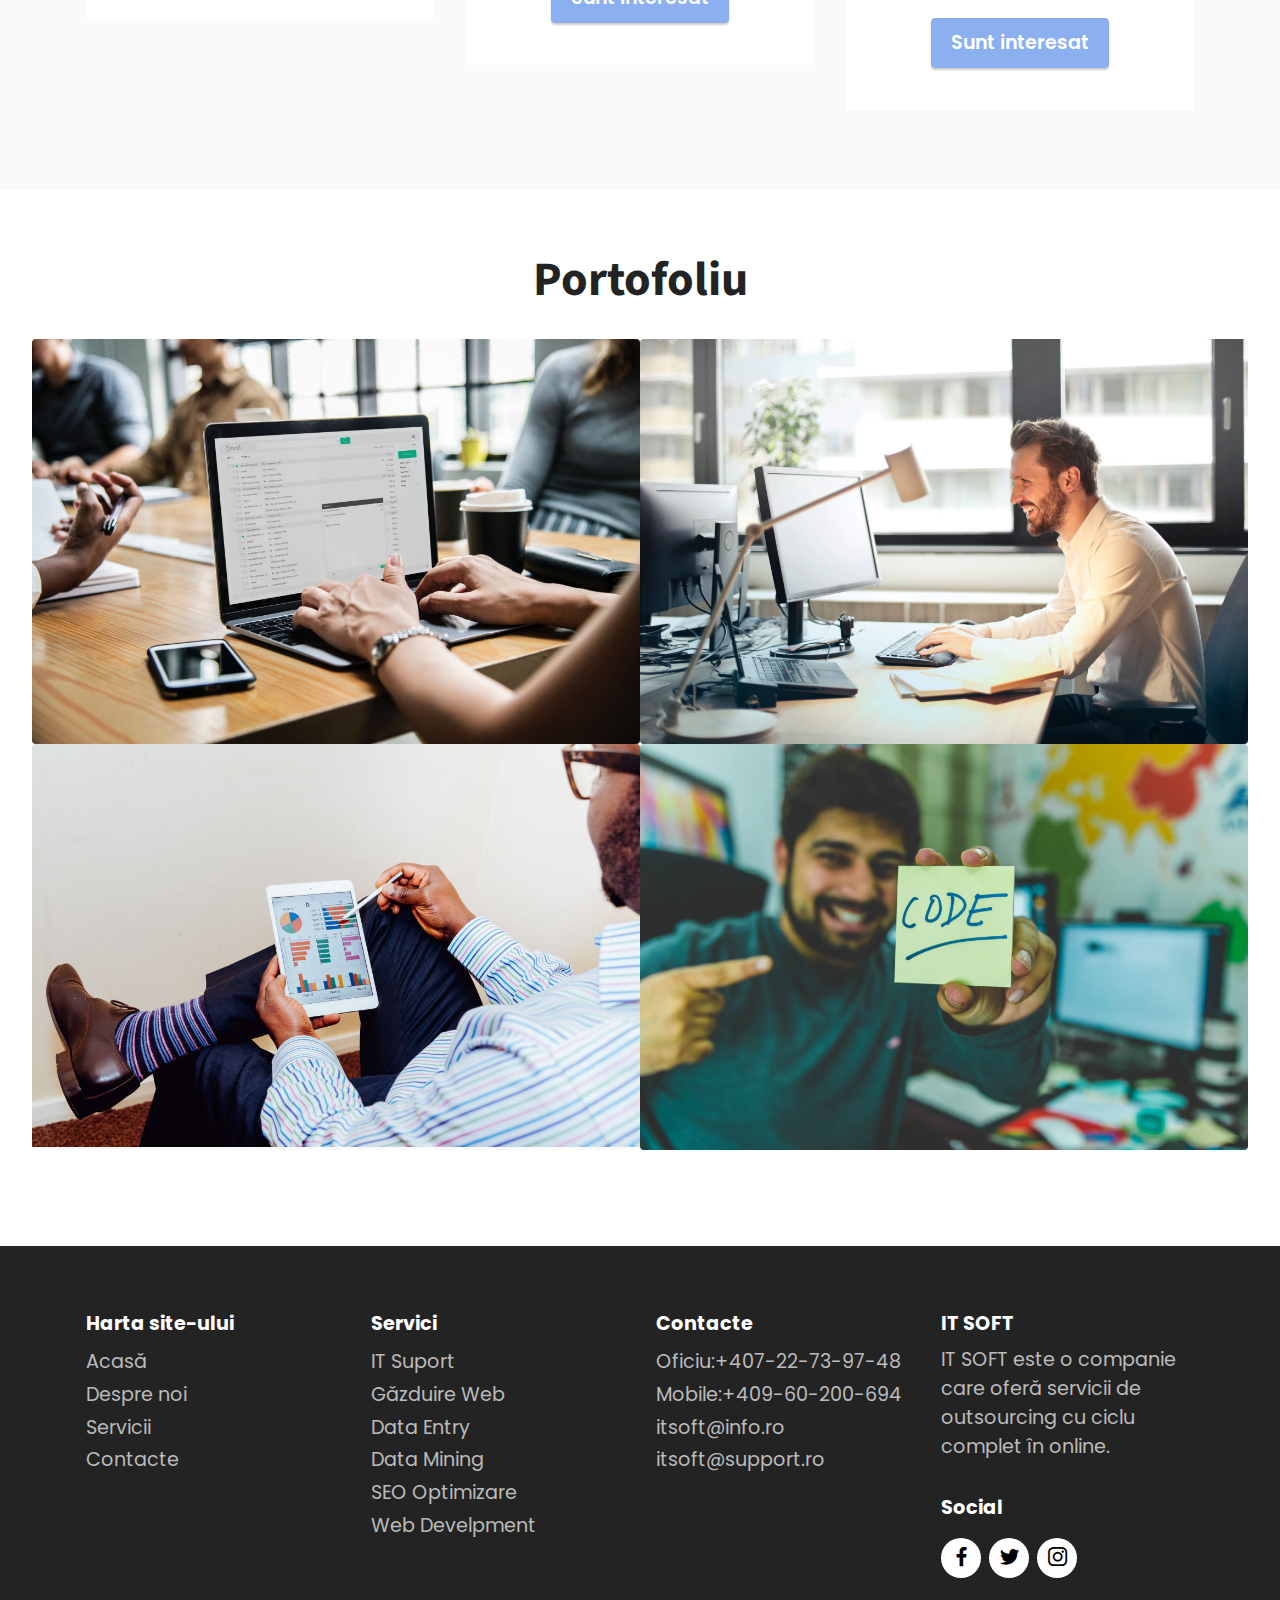
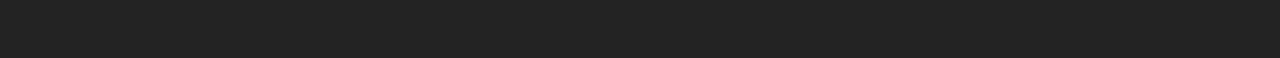
<file: servicii.html>
<!DOCTYPE html>
<html  >
<head>
  <!-- Site made with Mobirise Website Builder v5.0.29, https://mobirise.com -->
  <meta charset="UTF-8">
  <meta http-equiv="X-UA-Compatible" content="IE=edge">
  <meta name="generator" content="Mobirise v5.0.29, mobirise.com">
  <meta name="viewport" content="width=device-width, initial-scale=1, minimum-scale=1">
  <link rel="shortcut icon" href="assets/images/coding.png" type="image/x-icon">
  <meta name="description" content="Serviciile companiei IT SOFT">
  
  
  <title>Servicii</title>
  <link rel="stylesheet" href="assets/tether/tether.min.css">
  <link rel="stylesheet" href="assets/bootstrap/css/bootstrap.min.css">
  <link rel="stylesheet" href="assets/bootstrap/css/bootstrap-grid.min.css">
  <link rel="stylesheet" href="assets/bootstrap/css/bootstrap-reboot.min.css">
  <link rel="stylesheet" href="assets/dropdown/css/style.css">
  <link rel="stylesheet" href="assets/socicon/css/styles.css">
  <link rel="stylesheet" href="assets/theme/css/style.css">
  <link rel="preload" as="style" href="assets/mobirise/css/mbr-additional.css"><link rel="stylesheet" href="assets/mobirise/css/mbr-additional.css" type="text/css">
  
  
  
  
</head>
<body>
  
  <section class="menu menu1 cid-sSZOLeY80b" once="menu" id="menu1-2">
    

    <nav class="navbar navbar-dropdown navbar-fixed-top navbar-expand-lg">
        <div class="container">
            <div class="navbar-brand">
                <span class="navbar-logo">
                    
                        <img src="assets/images/coding.png" alt="it soft logo" style="height: 3rem;">
                    
                </span>
                <span class="navbar-caption-wrap"><a class="navbar-caption text-primary display-5" href="index.html">IT SOFT</a></span>
            </div>
            <button class="navbar-toggler" type="button" data-toggle="collapse" data-target="#navbarSupportedContent" aria-controls="navbarNavAltMarkup" aria-expanded="false" aria-label="Toggle navigation">
                <div class="hamburger">
                    <span></span>
                    <span></span>
                    <span></span>
                    <span></span>
                </div>
            </button>
            <div class="collapse navbar-collapse" id="navbarSupportedContent">
                <ul class="navbar-nav nav-dropdown nav-right" data-app-modern-menu="true"><li class="nav-item"><a class="nav-link link text-black text-primary display-4" href="index.html">Acasă</a></li>
                    <li class="nav-item"><a class="nav-link link text-black text-primary display-4" href="desprenoi.html" target="_blank">Despre noi</a></li><li class="nav-item"><a class="nav-link link text-black text-primary display-4" href="servicii.html" target="_blank">Servicii</a></li><li class="nav-item"><a class="nav-link link text-black text-primary display-4" href="contacte.html" target="_blank">Contacte</a></li></ul>
                
                
            </div>
        </div>
    </nav>
</section>

<section class="engine"></section><section class="header6 cid-sTRrHq62c4" id="header6-t">

    

    <div class="mbr-overlay" style="opacity: 0.2; background-color: rgb(68, 121, 217);"></div>

    <div class="align-center container">
        <div class="row justify-content-center">
            <div class="col-12 col-lg-10">
                <h1 class="mbr-section-title mbr-fonts-style mbr-white mb-3 display-1"><strong>Servicii</strong></h1>
                
                <p class="mbr-text mbr-white mbr-fonts-style display-7">Suport la cel mai înalt nivel.<br>Success without compromises!<br></p>
                
            </div>
        </div>
    </div>
</section>

<section class="content1 cid-sT1n8cIbFw" id="content1-e">
    
    
    <div class="container">
        <div class="mbr-section-head">
            <h4 class="mbr-section-title mbr-fonts-style align-center mb-0 display-2"><strong>Serviciile noastre</strong></h4>
            
        </div>
        <div class="row mt-4">
            <div class="item features-image сol-12 col-md-6 col-lg-6">
                <div class="item-wrapper">
                    <div class="item-img">
                        <img src="assets/images/code-820275-1920-1076x717.jpg" alt="code">
                    </div>
                    <div class="item-content">
                        <h5 class="item-title mbr-fonts-style display-5"><strong>IT Suport</strong></h5>
                        
                        <p class="mbr-text mbr-fonts-style mt-3 display-7">Servicii de IT suport și outsourcing – specializarea principală a companiei IT SOFT, care vizează monitorizarea, întreținerea tehnică și asigurarea eficienței componentelor hardware și software a infrastructurii clienților corporativi.</p>
                    </div>
                    
                </div>
            </div>
            <div class="item features-image сol-12 col-md-6 col-lg-6">
                <div class="item-wrapper">
                    <div class="item-img">
                        <img src="assets/images/code6-1076x718.jpg" alt="team work">
                    </div>
                    <div class="item-content">
                        <h5 class="item-title mbr-fonts-style display-5"><strong>Găzduire Web</strong></h5>
                        
                        <p class="mbr-text mbr-fonts-style mt-3 display-7">Web hosting – un set de servicii care vizează stocarea și plasarea datelor pe serverele de centre de date pentru accesul direct la Internet, este cel mai simplu, flexibil și accesibil mod de a crea un serviciu de partajare de fișiere.</p>
                    </div>
                    
                </div>
            </div>


        </div>
    </div>
</section>

<section class="content1 cid-sTRuy79W3s" id="content1-u">
    
    
    <div class="container">
        
        <div class="row mt-4">
            <div class="item features-image сol-12 col-md-6 col-lg-6">
                <div class="item-wrapper">
                    <div class="item-img">
                        <img src="assets/images/computer-cpu-1076x715.jpg" alt="data entry">
                    </div>
                    <div class="item-content">
                        <h5 class="item-title mbr-fonts-style display-5"><strong>Data Entry</strong></h5>
                        
                        <p class="mbr-text mbr-fonts-style mt-3 display-7">Complex de servicii pentru digitalizarea datelor și a informațiilor. Serviciile de introducere de date sunt utilizate, dacă apare necesitatea conversiei unor cantități mari de date analogice în format digital.</p>
                    </div>
                    
                </div>
            </div>
            <div class="item features-image сol-12 col-md-6 col-lg-6">
                <div class="item-wrapper">
                    <div class="item-img">
                        <img src="assets/images/we-learn-code-1076x718.jpg" alt="books">
                    </div>
                    <div class="item-content">
                        <h5 class="item-title mbr-fonts-style display-5"><strong>Data Mining</strong></h5>
                        
                        <p class="mbr-text mbr-fonts-style mt-3 display-7">Aplicarea serviciilor de Data Mining este benefică, atunci cînd este nevoie căutarea precisă, sortarea și selectarea informației în conformitate cu definițiile de căutare complexe, unde datele vor fi apoi procesate și analizate suplimentar.</p>
                    </div>
                    
                </div>
            </div>


        </div>
    </div>
</section>

<section class="content1 cid-sTRuyLgTKZ" id="content1-v">
    
    
    <div class="container">
        
        <div class="row mt-4">
            <div class="item features-image сol-12 col-md-6 col-lg-6">
                <div class="item-wrapper">
                    <div class="item-img">
                        <img src="assets/images/work3-1076x717.jpg" alt="optimization">
                    </div>
                    <div class="item-content">
                        <h5 class="item-title mbr-fonts-style display-5"><strong>SEO Optimizare</strong></h5>
                        
                        <p class="mbr-text mbr-fonts-style mt-3 display-7">Optimizarea SEO eficientă a web-siteurilor, blogurilor, paginilor landing și etc. Productivitate maximă, soluții performante și preț atractiv. B2B SEO soluții complete doar cu IT SOFT.</p>
                    </div>
                    
                </div>
            </div>
            <div class="item features-image сol-12 col-md-6 col-lg-6">
                <div class="item-wrapper">
                    <div class="item-img">
                        <img src="assets/images/capital4-1076x717.jpg" alt="working">
                    </div>
                    <div class="item-content">
                        <h5 class="item-title mbr-fonts-style display-5"><strong>Web Develpment</strong></h5>
                        
                        <p class="mbr-text mbr-fonts-style mt-3 display-7">Dezvoltarea web este un termen larg, care cuprinde orice activitate legată de dezvoltarea unui site web pentru World Wide Web sau internet. Aceasta poate include dezvoltarea afacerilor prin comerț electronic (e-commerce), web design, programare specifică, etc.</p>
                    </div>
                    
                </div>
            </div>


        </div>
    </div>
</section>

<section class="pricing2 cid-sTWkfqgW9r" id="pricing2-13">
    

    
    <div class="container">
        <div class="row justify-content-center">
            <div class="col-12 col-md-6 align-center col-lg-4">
                <div class="plan">
                    <div class="plan-header">
                        <h6 class="plan-title mbr-fonts-style mb-3 display-5"><strong>Pachet ”Lite”</strong></h6>
                        <div class="plan-price">
                            <p class="price mbr-fonts-style m-0 display-1"><strong>$15</strong></p>
                            <p class="price-term mbr-fonts-style mb-3 display-7"><strong>lunar</strong></p>
                        </div>
                    </div>
                    <div class="plan-body">
                        <div class="plan-list mb-4">
                            <ul class="list-group mbr-fonts-style list-group-flush display-7">
                                <li class="list-group-item">IT Suport</li><li class="list-group-item">SEO Optimizare</li><li class="list-group-item">Data Entry</li><li class="list-group-item">Data Mining</li>
                            </ul>
                        </div>
                        <div class="mbr-section-btn text-center"><a href="contacte.html" class="btn btn-primary display-4" target="_blank">Sunt interesat</a></div>
                    </div>
                </div>
            </div>
            <div class="col-12 col-md-6 align-center col-lg-4">
                <div class="plan">
                    <div class="plan-header">
                        <h6 class="plan-title mbr-fonts-style mb-3 display-5"><strong>Pachet ”Basic”</strong></h6>
                        <div class="plan-price">
                            <p class="price mbr-fonts-style m-0 display-1"><strong>$50</strong></p>
                            <p class="price-term mbr-fonts-style mb-3 display-7"><strong>lunar</strong></p>
                        </div>
                    </div>
                    <div class="plan-body">
                        <div class="plan-list mb-4">
                            <ul class="list-group mbr-fonts-style list-group-flush display-7">
                                <li class="list-group-item">IT Suport</li><li class="list-group-item">SEO Optimizare</li><li class="list-group-item">Web Develpment</li><li class="list-group-item">Data Entry</li><li class="list-group-item">Data Mining</li>
                            </ul>
                        </div>
                        <div class="mbr-section-btn text-center"><a href="contacte.html" class="btn btn-primary display-4" target="_blank">Sunt interesat</a></div>
                    </div>
                </div>
            </div>
            <div class="col-12 col-md-6 align-center col-lg-4">
                <div class="plan">
                    <div class="plan-header">
                        <h6 class="plan-title mbr-fonts-style mb-3 display-5"><strong>Pachet ”Standard”</strong></h6>
                        <div class="plan-price">
                            <p class="price mbr-fonts-style m-0 display-1"><strong>$149</strong></p>
                            <p class="price-term mbr-fonts-style mb-3 display-7"><strong>lunar</strong></p>
                        </div>
                    </div>
                    <div class="plan-body">
                        <div class="plan-list mb-4">
                            <ul class="list-group mbr-fonts-style list-group-flush display-7">
                                <li class="list-group-item">IT Suport</li><li class="list-group-item">SEO Optimizare</li><li class="list-group-item">Web Develpment</li><li class="list-group-item">Data Entry</li><li class="list-group-item">Data Mining</li><li class="list-group-item">Găzduire Web</li>
                            </ul>
                        </div>
                        <div class="mbr-section-btn text-center"><a href="contacte.html" class="btn btn-primary display-4" target="_blank">Sunt interesat</a></div>
                    </div>
                </div>
            </div>
            
        </div>
    </div>
</section>

<section class="gallery1 cid-sT1q8FxISO" id="gallery1-g">
    
    
    <div class="container-fluid">
        <div class="mbr-section-head">
            <h4 class="mbr-section-title mbr-fonts-style align-center mb-0 display-2"><strong>Portofoliu</strong></h4>
            
        </div>
        <div class="row mt-4">
            <div class="item features-image сol-12 col-md-6 col-lg-6">
                <div class="item-wrapper">
                    <div class="item-img">
                        <img src="assets/images/adult-business-businessman-1108x739.jpg" alt="startup">
                    </div>
                    
                    
                </div>
            </div>
            <div class="item features-image сol-12 col-md-6 col-lg-6">
                <div class="item-wrapper">
                    <div class="item-img">
                        <img src="assets/images/beard-chair-computer-1108x739.jpg" alt="code">
                    </div>
                    
                    
                </div>
            </div>
            <div class="item features-image сol-12 col-md-6 col-lg-6">
                <div class="item-wrapper">
                    <div class="item-img">
                        <img src="assets/images/analytics-1108x734.jpg" alt="team">
                    </div>
                    
                    
                </div>
            </div>
            <div class="item features-image сol-12 col-md-6 col-lg-6">
                <div class="item-wrapper">
                    <div class="item-img">
                        <img src="assets/images/code5-1108x739.jpg" alt="work" title="">
                    </div>
                    
                    
                </div>
            </div>
        </div>
    </div>
</section>

<section class="footer1 cid-sT0pwgc7AE" once="footers" id="footer1-c">

    
    
    <div class="container">
        <div class="row mbr-white">
            <div class="col-12 col-md-6 col-lg-3">
                <h5 class="mbr-section-subtitle mbr-fonts-style mb-2 display-4"><strong>Harta site-ului</strong></h5>
                <ul class="list mbr-fonts-style display-4">
                    <li class="mbr-text item-wrap"><span style="font-size: 1.2rem;"><a href="index.html" class="text-warning" target="_blank">Acasă</a></span></li><li class="mbr-text item-wrap"><a href="desprenoi.html" class="text-warning" target="_blank">Despre noi</a></li><li class="mbr-text item-wrap"><a href="servicii.html" class="text-warning" target="_blank">Servicii</a></li><li class="mbr-text item-wrap"><a href="contacte.html" class="text-warning" target="_blank">Contacte</a></li>
                </ul>
            </div>
            <div class="col-12 col-md-6 col-lg-3">
                <h5 class="mbr-section-subtitle mbr-fonts-style mb-2 display-4"><a href="servicii.html" class="text-danger" target="_blank"><strong>Servici</strong></a></h5>
                <ul class="list mbr-fonts-style display-4">

                    <li class="mbr-text item-wrap">IT Suport</li>
                    <li class="mbr-text item-wrap">Găzduire Web</li>
                    <li class="mbr-text item-wrap">Data Entry</li><li class="mbr-text item-wrap">Data Mining</li><li class="mbr-text item-wrap">SEO Optimizare</li><li class="mbr-text item-wrap">Web Develpment</li><li class="mbr-text item-wrap"><br></li>
                </ul>
            </div>
            <div class="col-12 col-md-6 col-lg-3">
                <h5 class="mbr-section-subtitle mbr-fonts-style mb-2 display-4"><strong>Contacte</strong></h5>
                <ul class="list mbr-fonts-style display-4">
                    <li class="mbr-text item-wrap">Oficiu:+407-22-73-97-48
</li><li class="mbr-text item-wrap">Mobile:+409-60-200-694
</li><li class="mbr-text item-wrap">itsoft@info.ro
</li><li class="mbr-text item-wrap">itsoft@support.ro</li>
                </ul>
            </div>
            <div class="col-12 col-md-6 col-lg-3">
                <h5 class="mbr-section-subtitle mbr-fonts-style mb-2 display-4"><strong>IT SOFT</strong></h5>
                <p class="mbr-text mbr-fonts-style mb-4 display-4">IT SOFT este o companie care oferă servicii de outsourcing cu ciclu complet în online.&nbsp;</p>
                <h5 class="mbr-section-subtitle mbr-fonts-style mb-3 display-4">
                    <strong>Social</strong>
                </h5>
                <div class="social-row display-7">
                    <div class="soc-item">
                        <a href="https://www.facebook.com/valerica.ianitchi" target="_blank">
                            <span class="mbr-iconfont socicon-facebook socicon"></span>
                        </a>
                    </div>
                    <div class="soc-item">
                        <a href="https://twitter.com/connectionit" target="_blank">
                            <span class="mbr-iconfont socicon-twitter socicon"></span>
                        </a>
                    </div>
                    <div class="soc-item">
                        <a href="https://www.instagram.com/uncanny.cs/" target="_blank">
                            <span class="mbr-iconfont socicon-instagram socicon"></span>
                        </a>
                    </div>
                    
                </div>
            </div>
        </div>
    </div>
</section>


  <script src="assets/web/assets/jquery/jquery.min.js"></script>
  <script src="assets/popper/popper.min.js"></script>
  <script src="assets/tether/tether.min.js"></script>
  <script src="assets/bootstrap/js/bootstrap.min.js"></script>
  <script src="assets/smoothscroll/smooth-scroll.js"></script>
  <script src="assets/dropdown/js/nav-dropdown.js"></script>
  <script src="assets/dropdown/js/navbar-dropdown.js"></script>
  <script src="assets/touchswipe/jquery.touch-swipe.min.js"></script>
  <script src="assets/theme/js/script.js"></script>
  
  
  
</body>
</html>
</file>
<file: assets/web/assets/mobirise-icons2/mobirise2.css>
@font-face {
  font-family: 'Moririse2';
  font-display: swap;
  src:  url('mobirise2.eot?f2bix4');
  src:  url('mobirise2.eot?f2bix4#iefix') format('embedded-opentype'),
    url('mobirise2.ttf?f2bix4') format('truetype'),
    url('mobirise2.woff?f2bix4') format('woff'),
    url('mobirise2.svg?f2bix4#mobirise2') format('svg');
  font-weight: normal;
  font-style: normal;
}

[class^="mobi-"], [class*=" mobi-"] {
  /* use !important to prevent issues with browser extensions that change fonts */
  font-family: 'Moririse2' !important;
  speak: none;
  font-style: normal;
  font-weight: normal;
  font-variant: normal;
  text-transform: none;
  line-height: 1;

  /* Better Font Rendering =========== */
  -webkit-font-smoothing: antialiased;
  -moz-osx-font-smoothing: grayscale;
}

.mobi-mbri-add-submenu:before {
  content: "\e900";
}
.mobi-mbri-alert:before {
  content: "\e901";
}
.mobi-mbri-align-center:before {
  content: "\e902";
}
.mobi-mbri-align-justify:before {
  content: "\e903";
}
.mobi-mbri-align-left:before {
  content: "\e904";
}
.mobi-mbri-align-right:before {
  content: "\e905";
}
.mobi-mbri-android:before {
  content: "\e906";
}
.mobi-mbri-apple:before {
  content: "\e907";
}
.mobi-mbri-arrow-down:before {
  content: "\e908";
}
.mobi-mbri-arrow-next:before {
  content: "\e909";
}
.mobi-mbri-arrow-prev:before {
  content: "\e90a";
}
.mobi-mbri-arrow-up:before {
  content: "\e90b";
}
.mobi-mbri-bold:before {
  content: "\e90c";
}
.mobi-mbri-bookmark:before {
  content: "\e90d";
}
.mobi-mbri-bootstrap:before {
  content: "\e90e";
}
.mobi-mbri-briefcase:before {
  content: "\e90f";
}
.mobi-mbri-browse:before {
  content: "\e910";
}
.mobi-mbri-bulleted-list:before {
  content: "\e911";
}
.mobi-mbri-calendar:before {
  content: "\e912";
}
.mobi-mbri-camera:before {
  content: "\e913";
}
.mobi-mbri-cart-add:before {
  content: "\e914";
}
.mobi-mbri-cart-full:before {
  content: "\e915";
}
.mobi-mbri-cash:before {
  content: "\e916";
}
.mobi-mbri-change-style:before {
  content: "\e917";
}
.mobi-mbri-chat:before {
  content: "\e918";
}
.mobi-mbri-clock:before {
  content: "\e919";
}
.mobi-mbri-close:before {
  content: "\e91a";
}
.mobi-mbri-cloud:before {
  content: "\e91b";
}
.mobi-mbri-code:before {
  content: "\e91c";
}
.mobi-mbri-contact-form:before {
  content: "\e91d";
}
.mobi-mbri-credit-card:before {
  content: "\e91e";
}
.mobi-mbri-cursor-click:before {
  content: "\e91f";
}
.mobi-mbri-cust-feedback:before {
  content: "\e920";
}
.mobi-mbri-database:before {
  content: "\e921";
}
.mobi-mbri-delivery:before {
  content: "\e922";
}
.mobi-mbri-desktop:before {
  content: "\e923";
}
.mobi-mbri-devices:before {
  content: "\e924";
}
.mobi-mbri-down:before {
  content: "\e925";
}
.mobi-mbri-download-2:before {
  content: "\e926";
}
.mobi-mbri-download:before {
  content: "\e927";
}
.mobi-mbri-drag-n-drop-2:before {
  content: "\e928";
}
.mobi-mbri-drag-n-drop:before {
  content: "\e929";
}
.mobi-mbri-edit-2:before {
  content: "\e92a";
}
.mobi-mbri-edit:before {
  content: "\e92b";
}
.mobi-mbri-error:before {
  content: "\e92c";
}
.mobi-mbri-extension:before {
  content: "\e92d";
}
.mobi-mbri-features:before {
  content: "\e92e";
}
.mobi-mbri-file:before {
  content: "\e92f";
}
.mobi-mbri-flag:before {
  content: "\e930";
}
.mobi-mbri-folder:before {
  content: "\e931";
}
.mobi-mbri-gift:before {
  content: "\e932";
}
.mobi-mbri-github:before {
  content: "\e933";
}
.mobi-mbri-globe-2:before {
  content: "\e934";
}
.mobi-mbri-globe:before {
  content: "\e935";
}
.mobi-mbri-growing-chart:before {
  content: "\e936";
}
.mobi-mbri-hearth:before {
  content: "\e937";
}
.mobi-mbri-help:before {
  content: "\e938";
}
.mobi-mbri-home:before {
  content: "\e939";
}
.mobi-mbri-hot-cup:before {
  content: "\e93a";
}
.mobi-mbri-idea:before {
  content: "\e93b";
}
.mobi-mbri-image-gallery:before {
  content: "\e93c";
}
.mobi-mbri-image-slider:before {
  content: "\e93d";
}
.mobi-mbri-info:before {
  content: "\e93e";
}
.mobi-mbri-italic:before {
  content: "\e93f";
}
.mobi-mbri-key:before {
  content: "\e940";
}
.mobi-mbri-laptop:before {
  content: "\e941";
}
.mobi-mbri-layers:before {
  content: "\e942";
}
.mobi-mbri-left-right:before {
  content: "\e943";
}
.mobi-mbri-left:before {
  content: "\e944";
}
.mobi-mbri-letter:before {
  content: "\e945";
}
.mobi-mbri-like:before {
  content: "\e946";
}
.mobi-mbri-link:before {
  content: "\e947";
}
.mobi-mbri-lock:before {
  content: "\e948";
}
.mobi-mbri-login:before {
  content: "\e949";
}
.mobi-mbri-logout:before {
  content: "\e94a";
}
.mobi-mbri-magic-stick:before {
  content: "\e94b";
}
.mobi-mbri-map-pin:before {
  content: "\e94c";
}
.mobi-mbri-menu:before {
  content: "\e94d";
}
.mobi-mbri-mobile-2:before {
  content: "\e94e";
}
.mobi-mbri-mobile-horizontal:before {
  content: "\e94f";
}
.mobi-mbri-mobile:before {
  content: "\e950";
}
.mobi-mbri-mobirise:before {
  content: "\e951";
}
.mobi-mbri-more-horizontal:before {
  content: "\e952";
}
.mobi-mbri-more-vertical:before {
  content: "\e953";
}
.mobi-mbri-music:before {
  content: "\e954";
}
.mobi-mbri-new-file:before {
  content: "\e955";
}
.mobi-mbri-numbered-list:before {
  content: "\e956";
}
.mobi-mbri-opened-folder:before {
  content: "\e957";
}
.mobi-mbri-pages:before {
  content: "\e958";
}
.mobi-mbri-paper-plane:before {
  content: "\e959";
}
.mobi-mbri-paperclip:before {
  content: "\e95a";
}
.mobi-mbri-phone:before {
  content: "\e95b";
}
.mobi-mbri-photo:before {
  content: "\e95c";
}
.mobi-mbri-photos:before {
  content: "\e95d";
}
.mobi-mbri-pin:before {
  content: "\e95e";
}
.mobi-mbri-play:before {
  content: "\e95f";
}
.mobi-mbri-plus:before {
  content: "\e960";
}
.mobi-mbri-preview:before {
  content: "\e961";
}
.mobi-mbri-print:before {
  content: "\e962";
}
.mobi-mbri-protect:before {
  content: "\e963";
}
.mobi-mbri-question:before {
  content: "\e964";
}
.mobi-mbri-quote-left:before {
  content: "\e965";
}
.mobi-mbri-quote-right:before {
  content: "\e966";
}
.mobi-mbri-redo:before {
  content: "\e967";
}
.mobi-mbri-refresh:before {
  content: "\e968";
}
.mobi-mbri-responsive-2:before {
  content: "\e969";
}
.mobi-mbri-responsive:before {
  content: "\e96a";
}
.mobi-mbri-right:before {
  content: "\e96b";
}
.mobi-mbri-rocket:before {
  content: "\e96c";
}
.mobi-mbri-sad-face:before {
  content: "\e96d";
}
.mobi-mbri-sale:before {
  content: "\e96e";
}
.mobi-mbri-save:before {
  content: "\e96f";
}
.mobi-mbri-search:before {
  content: "\e970";
}
.mobi-mbri-setting-2:before {
  content: "\e971";
}
.mobi-mbri-setting-3:before {
  content: "\e972";
}
.mobi-mbri-setting:before {
  content: "\e973";
}
.mobi-mbri-share:before {
  content: "\e974";
}
.mobi-mbri-shopping-bag:before {
  content: "\e975";
}
.mobi-mbri-shopping-basket:before {
  content: "\e976";
}
.mobi-mbri-shopping-cart:before {
  content: "\e977";
}
.mobi-mbri-sites:before {
  content: "\e978";
}
.mobi-mbri-smile-face:before {
  content: "\e979";
}
.mobi-mbri-speed:before {
  content: "\e97a";
}
.mobi-mbri-star:before {
  content: "\e97b";
}
.mobi-mbri-success:before {
  content: "\e97c";
}
.mobi-mbri-sun:before {
  content: "\e97d";
}
.mobi-mbri-sun2:before {
  content: "\e97e";
}
.mobi-mbri-tablet-vertical:before {
  content: "\e97f";
}
.mobi-mbri-tablet:before {
  content: "\e980";
}
.mobi-mbri-target:before {
  content: "\e981";
}
.mobi-mbri-timer:before {
  content: "\e982";
}
.mobi-mbri-to-ftp:before {
  content: "\e983";
}
.mobi-mbri-to-local-drive:before {
  content: "\e984";
}
.mobi-mbri-touch-swipe:before {
  content: "\e985";
}
.mobi-mbri-touch:before {
  content: "\e986";
}
.mobi-mbri-trash:before {
  content: "\e987";
}
.mobi-mbri-underline:before {
  content: "\e988";
}
.mobi-mbri-undo:before {
  content: "\e989";
}
.mobi-mbri-unlink:before {
  content: "\e98a";
}
.mobi-mbri-unlock:before {
  content: "\e98b";
}
.mobi-mbri-up-down:before {
  content: "\e98c";
}
.mobi-mbri-up:before {
  content: "\e98d";
}
.mobi-mbri-update:before {
  content: "\e98e";
}
.mobi-mbri-upload-2:before {
  content: "\e98f";
}
.mobi-mbri-upload:before {
  content: "\e990";
}
.mobi-mbri-user-2:before {
  content: "\e991";
}
.mobi-mbri-user:before {
  content: "\e992";
}
.mobi-mbri-users:before {
  content: "\e993";
}
.mobi-mbri-video-play:before {
  content: "\e994";
}
.mobi-mbri-video:before {
  content: "\e995";
}
.mobi-mbri-watch:before {
  content: "\e996";
}
.mobi-mbri-website-theme-2:before {
  content: "\e997";
}
.mobi-mbri-website-theme:before {
  content: "\e998";
}
.mobi-mbri-wifi:before {
  content: "\e999";
}
.mobi-mbri-windows:before {
  content: "\e99a";
}
.mobi-mbri-zoom-in:before {
  content: "\e99b";
}
.mobi-mbri-zoom-out:before {
  content: "\e99c";
}
</file>
<file: assets/dropdown/css/style.css>
.navbar-dropdown {
  left: 0;
  padding: 0;
  position: absolute;
  right: 0;
  top: 0;
  transition: all 0.45s ease;
  z-index: 1030;
  background: #282828; }
  .navbar-dropdown .navbar-logo {
    margin-right: 0.8rem;
    transition: margin 0.3s ease-in-out;
    vertical-align: middle; }
    .navbar-dropdown .navbar-logo img {
      height: 3.125rem;
      transition: all 0.3s ease-in-out; }
    .navbar-dropdown .navbar-logo.mbr-iconfont {
      font-size: 3.125rem;
      line-height: 3.125rem; }
  .navbar-dropdown .navbar-caption {
    font-weight: 700;
    white-space: normal;
    vertical-align: -4px;
    line-height: 3.125rem !important; }
    .navbar-dropdown .navbar-caption, .navbar-dropdown .navbar-caption:hover {
      color: inherit;
      text-decoration: none; }
  .navbar-dropdown .mbr-iconfont + .navbar-caption {
    vertical-align: -1px; }
  .navbar-dropdown.navbar-fixed-top {
    position: fixed; }
  .navbar-dropdown .navbar-brand span {
    vertical-align: -4px; }
  .navbar-dropdown.bg-color.transparent {
    background: none; }
  .navbar-dropdown.navbar-short .navbar-brand {
    padding: 0.625rem 0; }
    .navbar-dropdown.navbar-short .navbar-brand span {
      vertical-align: -1px; }
  .navbar-dropdown.navbar-short .navbar-caption {
    line-height: 2.375rem !important;
    vertical-align: -2px; }
  .navbar-dropdown.navbar-short .navbar-logo {
    margin-right: 0.5rem; }
    .navbar-dropdown.navbar-short .navbar-logo img {
      height: 2.375rem; }
    .navbar-dropdown.navbar-short .navbar-logo.mbr-iconfont {
      font-size: 2.375rem;
      line-height: 2.375rem; }
  .navbar-dropdown.navbar-short .mbr-table-cell {
    height: 3.625rem; }
  .navbar-dropdown .navbar-close {
    left: 0.6875rem;
    position: fixed;
    top: 0.75rem;
    z-index: 1000; }
  .navbar-dropdown .hamburger-icon {
    content: "";
    display: inline-block;
    vertical-align: middle;
    width: 16px;
    -webkit-box-shadow: 0 -6px 0 1px #282828,0 0 0 1px #282828,0 6px 0 1px #282828;
    -moz-box-shadow: 0 -6px 0 1px #282828,0 0 0 1px #282828,0 6px 0 1px #282828;
    box-shadow: 0 -6px 0 1px #282828,0 0 0 1px #282828,0 6px 0 1px #282828; }

.dropdown-menu .dropdown-toggle[data-toggle="dropdown-submenu"]::after {
  border-bottom: 0.35em solid transparent;
  border-left: 0.35em solid;
  border-right: 0;
  border-top: 0.35em solid transparent;
  margin-left: 0.3rem; }

.dropdown-menu .dropdown-item:focus {
  outline: 0; }

.nav-dropdown {
  font-size: 0.75rem;
  font-weight: 500;
  height: auto !important; }
  .nav-dropdown .nav-btn {
    padding-left: 1rem; }
  .nav-dropdown .link {
    margin: .667em 1.667em;
    font-weight: 500;
    padding: 0;
    transition: color .2s ease-in-out; }
    .nav-dropdown .link.dropdown-toggle {
      margin-right: 2.583em; }
      .nav-dropdown .link.dropdown-toggle::after {
        margin-left: .25rem;
        border-top: 0.35em solid;
        border-right: 0.35em solid transparent;
        border-left: 0.35em solid transparent;
        border-bottom: 0; }
      .nav-dropdown .link.dropdown-toggle[aria-expanded="true"] {
        margin: 0;
        padding: 0.667em 3.263em  0.667em 1.667em; }
  .nav-dropdown .link::after,
  .nav-dropdown .dropdown-item::after {
    color: inherit; }
  .nav-dropdown .btn {
    font-size: 0.75rem;
    font-weight: 700;
    letter-spacing: 0;
    margin-bottom: 0;
    padding-left: 1.25rem;
    padding-right: 1.25rem; }
  .nav-dropdown .dropdown-menu {
    border-radius: 0;
    border: 0;
    left: 0;
    margin: 0;
    padding-bottom: 1.25rem;
    padding-top: 1.25rem;
    position: relative; }
  .nav-dropdown .dropdown-submenu {
    margin-left: 0.125rem;
    top: 0; }
  .nav-dropdown .dropdown-item {
    font-weight: 500;
    line-height: 2;
    padding: 0.3846em 4.615em 0.3846em 1.5385em;
    position: relative;
    transition: color .2s ease-in-out, background-color .2s ease-in-out; }
    .nav-dropdown .dropdown-item::after {
      margin-top: -0.3077em;
      position: absolute;
      right: 1.1538em;
      top: 50%; }
    .nav-dropdown .dropdown-item:focus, .nav-dropdown .dropdown-item:hover {
      background: none; }

@media (max-width: 767px) {
  .nav-dropdown.navbar-toggleable-sm {
    bottom: 0;
    display: none;
    left: 0;
    overflow-x: hidden;
    position: fixed;
    top: 0;
    transform: translateX(-100%);
    -ms-transform: translateX(-100%);
    -webkit-transform: translateX(-100%);
    width: 18.75rem;
    z-index: 999; } }
.nav-dropdown.navbar-toggleable-xl {
  bottom: 0;
  display: none;
  left: 0;
  overflow-x: hidden;
  position: fixed;
  top: 0;
  transform: translateX(-100%);
  -ms-transform: translateX(-100%);
  -webkit-transform: translateX(-100%);
  width: 18.75rem;
  z-index: 999; }

.nav-dropdown-sm {
  display: block !important;
  overflow-x: hidden;
  overflow: auto;
  padding-top: 3.875rem; }
  .nav-dropdown-sm::after {
    content: "";
    display: block;
    height: 3rem;
    width: 100%; }
  .nav-dropdown-sm.collapse.in ~ .navbar-close {
    display: block !important; }
  .nav-dropdown-sm.collapsing, .nav-dropdown-sm.collapse.in {
    transform: translateX(0);
    -ms-transform: translateX(0);
    -webkit-transform: translateX(0);
    transition: all 0.25s ease-out;
    -webkit-transition: all 0.25s ease-out;
    background: #282828; }
  .nav-dropdown-sm.collapsing[aria-expanded="false"] {
    transform: translateX(-100%);
    -ms-transform: translateX(-100%);
    -webkit-transform: translateX(-100%); }
  .nav-dropdown-sm .nav-item {
    display: block;
    margin-left: 0 !important;
    padding-left: 0; }
  .nav-dropdown-sm .link,
  .nav-dropdown-sm .dropdown-item {
    border-top: 1px dotted rgba(255, 255, 255, 0.1);
    font-size: 0.8125rem;
    line-height: 1.6;
    margin: 0 !important;
    padding: 0.875rem 2.4rem 0.875rem 1.5625rem !important;
    position: relative;
    white-space: normal; }
    .nav-dropdown-sm .link:focus, .nav-dropdown-sm .link:hover,
    .nav-dropdown-sm .dropdown-item:focus,
    .nav-dropdown-sm .dropdown-item:hover {
      background: rgba(0, 0, 0, 0.2) !important;
      color: #c0a375; }
  .nav-dropdown-sm .nav-btn {
    position: relative;
    padding: 1.5625rem 1.5625rem 0 1.5625rem; }
    .nav-dropdown-sm .nav-btn::before {
      border-top: 1px dotted rgba(255, 255, 255, 0.1);
      content: "";
      left: 0;
      position: absolute;
      top: 0;
      width: 100%; }
    .nav-dropdown-sm .nav-btn + .nav-btn {
      padding-top: 0.625rem; }
      .nav-dropdown-sm .nav-btn + .nav-btn::before {
        display: none; }
  .nav-dropdown-sm .btn {
    padding: 0.625rem 0; }
  .nav-dropdown-sm .dropdown-toggle[data-toggle="dropdown-submenu"]::after {
    margin-left: .25rem;
    border-top: 0.35em solid;
    border-right: 0.35em solid transparent;
    border-left: 0.35em solid transparent;
    border-bottom: 0; }
  .nav-dropdown-sm .dropdown-toggle[data-toggle="dropdown-submenu"][aria-expanded="true"]::after {
    border-top: 0;
    border-right: 0.35em solid transparent;
    border-left: 0.35em solid transparent;
    border-bottom: 0.35em solid; }
  .nav-dropdown-sm .dropdown-menu {
    margin: 0;
    padding: 0;
    position: relative;
    top: 0;
    left: 0;
    width: 100%;
    border: 0;
    float: none;
    border-radius: 0;
    background: none; }
  .nav-dropdown-sm .dropdown-submenu {
    left: 100%;
    margin-left: 0.125rem;
    margin-top: -1.25rem;
    top: 0; }

.navbar-toggleable-sm .nav-dropdown .dropdown-menu {
  position: absolute; }

.navbar-toggleable-sm .nav-dropdown .dropdown-submenu {
  left: 100%;
  margin-left: 0.125rem;
  margin-top: -1.25rem;
  top: 0; }

.navbar-toggleable-sm.opened .nav-dropdown .dropdown-menu {
  position: relative; }

.navbar-toggleable-sm.opened .nav-dropdown .dropdown-submenu {
  left: 0;
  margin-left: 00rem;
  margin-top: 0rem;
  top: 0; }

.is-builder .nav-dropdown.collapsing {
  transition: none !important; }

/*# sourceMappingURL=style.css.map */
</file>
<file: assets/socicon/css/styles.css>
@charset "UTF-8";

@font-face {
  font-family: 'Socicon';
  src:  url('../fonts/socicon.eot');
  src:  url('../fonts/socicon.eot?#iefix') format('embedded-opentype'),
    url('../fonts/socicon.woff2') format('woff2'),
    url('../fonts/socicon.ttf') format('truetype'),
    url('../fonts/socicon.woff') format('woff'),
    url('../fonts/socicon.svg#socicon') format('svg');
  font-weight: normal;
  font-style: normal;
}

[data-icon]:before {
  font-family: "socicon" !important;
  content: attr(data-icon);
  font-style: normal !important;
  font-weight: normal !important;
  font-variant: normal !important;
  text-transform: none !important;
  speak: none;
  line-height: 1;
  -webkit-font-smoothing: antialiased;
  -moz-osx-font-smoothing: grayscale;
}

[class^="socicon-"], [class*=" socicon-"] {
  /* use !important to prevent issues with browser extensions that change fonts */
  font-family: 'Socicon' !important;
  speak: none;
  font-style: normal;
  font-weight: normal;
  font-variant: normal;
  text-transform: none;
  line-height: 1;

  /* Better Font Rendering =========== */
  -webkit-font-smoothing: antialiased;
  -moz-osx-font-smoothing: grayscale;
}

.socicon-eitaa:before {
  content: "\e97c";
}
.socicon-soroush:before {
  content: "\e97d";
}
.socicon-bale:before {
  content: "\e97e";
}
.socicon-zazzle:before {
  content: "\e97b";
}
.socicon-society6:before {
  content: "\e97a";
}
.socicon-redbubble:before {
  content: "\e979";
}
.socicon-avvo:before {
  content: "\e978";
}
.socicon-stitcher:before {
  content: "\e977";
}
.socicon-googlehangouts:before {
  content: "\e974";
}
.socicon-dlive:before {
  content: "\e975";
}
.socicon-vsco:before {
  content: "\e976";
}
.socicon-flipboard:before {
  content: "\e973";
}
.socicon-ubuntu:before {
  content: "\e958";
}
.socicon-artstation:before {
  content: "\e959";
}
.socicon-invision:before {
  content: "\e95a";
}
.socicon-torial:before {
  content: "\e95b";
}
.socicon-collectorz:before {
  content: "\e95c";
}
.socicon-seenthis:before {
  content: "\e95d";
}
.socicon-googleplaymusic:before {
  content: "\e95e";
}
.socicon-debian:before {
  content: "\e95f";
}
.socicon-filmfreeway:before {
  content: "\e960";
}
.socicon-gnome:before {
  content: "\e961";
}
.socicon-itchio:before {
  content: "\e962";
}
.socicon-jamendo:before {
  content: "\e963";
}
.socicon-mix:before {
  content: "\e964";
}
.socicon-sharepoint:before {
  content: "\e965";
}
.socicon-tinder:before {
  content: "\e966";
}
.socicon-windguru:before {
  content: "\e967";
}
.socicon-cdbaby:before {
  content: "\e968";
}
.socicon-elementaryos:before {
  content: "\e969";
}
.socicon-stage32:before {
  content: "\e96a";
}
.socicon-tiktok:before {
  content: "\e96b";
}
.socicon-gitter:before {
  content: "\e96c";
}
.socicon-letterboxd:before {
  content: "\e96d";
}
.socicon-threema:before {
  content: "\e96e";
}
.socicon-splice:before {
  content: "\e96f";
}
.socicon-metapop:before {
  content: "\e970";
}
.socicon-naver:before {
  content: "\e971";
}
.socicon-remote:before {
  content: "\e972";
}
.socicon-internet:before {
  content: "\e957";
}
.socicon-moddb:before {
  content: "\e94b";
}
.socicon-indiedb:before {
  content: "\e94c";
}
.socicon-traxsource:before {
  content: "\e94d";
}
.socicon-gamefor:before {
  content: "\e94e";
}
.socicon-pixiv:before {
  content: "\e94f";
}
.socicon-myanimelist:before {
  content: "\e950";
}
.socicon-blackberry:before {
  content: "\e951";
}
.socicon-wickr:before {
  content: "\e952";
}
.socicon-spip:before {
  content: "\e953";
}
.socicon-napster:before {
  content: "\e954";
}
.socicon-beatport:before {
  content: "\e955";
}
.socicon-hackerone:before {
  content: "\e956";
}
.socicon-hackernews:before {
  content: "\e946";
}
.socicon-smashwords:before {
  content: "\e947";
}
.socicon-kobo:before {
  content: "\e948";
}
.socicon-bookbub:before {
  content: "\e949";
}
.socicon-mailru:before {
  content: "\e94a";
}
.socicon-gitlab:before {
  content: "\e945";
}
.socicon-instructables:before {
  content: "\e944";
}
.socicon-portfolio:before {
  content: "\e943";
}
.socicon-codered:before {
  content: "\e940";
}
.socicon-origin:before {
  content: "\e941";
}
.socicon-nextdoor:before {
  content: "\e942";
}
.socicon-udemy:before {
  content: "\e93f";
}
.socicon-livemaster:before {
  content: "\e93e";
}
.socicon-crunchbase:before {
  content: "\e93b";
}
.socicon-homefy:before {
  content: "\e93c";
}
.socicon-calendly:before {
  content: "\e93d";
}
.socicon-realtor:before {
  content: "\e90f";
}
.socicon-tidal:before {
  content: "\e910";
}
.socicon-qobuz:before {
  content: "\e911";
}
.socicon-natgeo:before {
  content: "\e912";
}
.socicon-mastodon:before {
  content: "\e913";
}
.socicon-unsplash:before {
  content: "\e914";
}
.socicon-homeadvisor:before {
  content: "\e915";
}
.socicon-angieslist:before {
  content: "\e916";
}
.socicon-codepen:before {
  content: "\e917";
}
.socicon-slack:before {
  content: "\e918";
}
.socicon-openaigym:before {
  content: "\e919";
}
.socicon-logmein:before {
  content: "\e91a";
}
.socicon-fiverr:before {
  content: "\e91b";
}
.socicon-gotomeeting:before {
  content: "\e91c";
}
.socicon-aliexpress:before {
  content: "\e91d";
}
.socicon-guru:before {
  content: "\e91e";
}
.socicon-appstore:before {
  content: "\e91f";
}
.socicon-homes:before {
  content: "\e920";
}
.socicon-zoom:before {
  content: "\e921";
}
.socicon-alibaba:before {
  content: "\e922";
}
.socicon-craigslist:before {
  content: "\e923";
}
.socicon-wix:before {
  content: "\e924";
}
.socicon-redfin:before {
  content: "\e925";
}
.socicon-googlecalendar:before {
  content: "\e926";
}
.socicon-shopify:before {
  content: "\e927";
}
.socicon-freelancer:before {
  content: "\e928";
}
.socicon-seedrs:before {
  content: "\e929";
}
.socicon-bing:before {
  content: "\e92a";
}
.socicon-doodle:before {
  content: "\e92b";
}
.socicon-bonanza:before {
  content: "\e92c";
}
.socicon-squarespace:before {
  content: "\e92d";
}
.socicon-toptal:before {
  content: "\e92e";
}
.socicon-gust:before {
  content: "\e92f";
}
.socicon-ask:before {
  content: "\e930";
}
.socicon-trulia:before {
  content: "\e931";
}
.socicon-loomly:before {
  content: "\e932";
}
.socicon-ghost:before {
  content: "\e933";
}
.socicon-upwork:before {
  content: "\e934";
}
.socicon-fundable:before {
  content: "\e935";
}
.socicon-booking:before {
  content: "\e936";
}
.socicon-googlemaps:before {
  content: "\e937";
}
.socicon-zillow:before {
  content: "\e938";
}
.socicon-niconico:before {
  content: "\e939";
}
.socicon-toneden:before {
  content: "\e93a";
}
.socicon-augment:before {
  content: "\e908";
}
.socicon-bitbucket:before {
  content: "\e909";
}
.socicon-fyuse:before {
  content: "\e90a";
}
.socicon-yt-gaming:before {
  content: "\e90b";
}
.socicon-sketchfab:before {
  content: "\e90c";
}
.socicon-mobcrush:before {
  content: "\e90d";
}
.socicon-microsoft:before {
  content: "\e90e";
}
.socicon-pandora:before {
  content: "\e907";
}
.socicon-messenger:before {
  content: "\e906";
}
.socicon-gamewisp:before {
  content: "\e905";
}
.socicon-bloglovin:before {
  content: "\e904";
}
.socicon-tunein:before {
  content: "\e903";
}
.socicon-gamejolt:before {
  content: "\e901";
}
.socicon-trello:before {
  content: "\e902";
}
.socicon-spreadshirt:before {
  content: "\e900";
}
.socicon-500px:before {
  content: "\e000";
}
.socicon-8tracks:before {
  content: "\e001";
}
.socicon-airbnb:before {
  content: "\e002";
}
.socicon-alliance:before {
  content: "\e003";
}
.socicon-amazon:before {
  content: "\e004";
}
.socicon-amplement:before {
  content: "\e005";
}
.socicon-android:before {
  content: "\e006";
}
.socicon-angellist:before {
  content: "\e007";
}
.socicon-apple:before {
  content: "\e008";
}
.socicon-appnet:before {
  content: "\e009";
}
.socicon-baidu:before {
  content: "\e00a";
}
.socicon-bandcamp:before {
  content: "\e00b";
}
.socicon-battlenet:before {
  content: "\e00c";
}
.socicon-mixer:before {
  content: "\e00d";
}
.socicon-bebee:before {
  content: "\e00e";
}
.socicon-bebo:before {
  content: "\e00f";
}
.socicon-behance:before {
  content: "\e010";
}
.socicon-blizzard:before {
  content: "\e011";
}
.socicon-blogger:before {
  content: "\e012";
}
.socicon-buffer:before {
  content: "\e013";
}
.socicon-chrome:before {
  content: "\e014";
}
.socicon-coderwall:before {
  content: "\e015";
}
.socicon-curse:before {
  content: "\e016";
}
.socicon-dailymotion:before {
  content: "\e017";
}
.socicon-deezer:before {
  content: "\e018";
}
.socicon-delicious:before {
  content: "\e019";
}
.socicon-deviantart:before {
  content: "\e01a";
}
.socicon-diablo:before {
  content: "\e01b";
}
.socicon-digg:before {
  content: "\e01c";
}
.socicon-discord:before {
  content: "\e01d";
}
.socicon-disqus:before {
  content: "\e01e";
}
.socicon-douban:before {
  content: "\e01f";
}
.socicon-draugiem:before {
  content: "\e020";
}
.socicon-dribbble:before {
  content: "\e021";
}
.socicon-drupal:before {
  content: "\e022";
}
.socicon-ebay:before {
  content: "\e023";
}
.socicon-ello:before {
  content: "\e024";
}
.socicon-endomodo:before {
  content: "\e025";
}
.socicon-envato:before {
  content: "\e026";
}
.socicon-etsy:before {
  content: "\e027";
}
.socicon-facebook:before {
  content: "\e028";
}
.socicon-feedburner:before {
  content: "\e029";
}
.socicon-filmweb:before {
  content: "\e02a";
}
.socicon-firefox:before {
  content: "\e02b";
}
.socicon-flattr:before {
  content: "\e02c";
}
.socicon-flickr:before {
  content: "\e02d";
}
.socicon-formulr:before {
  content: "\e02e";
}
.socicon-forrst:before {
  content: "\e02f";
}
.socicon-foursquare:before {
  content: "\e030";
}
.socicon-friendfeed:before {
  content: "\e031";
}
.socicon-github:before {
  content: "\e032";
}
.socicon-goodreads:before {
  content: "\e033";
}
.socicon-google:before {
  content: "\e034";
}
.socicon-googlescholar:before {
  content: "\e035";
}
.socicon-googlegroups:before {
  content: "\e036";
}
.socicon-googlephotos:before {
  content: "\e037";
}
.socicon-googleplus:before {
  content: "\e038";
}
.socicon-grooveshark:before {
  content: "\e039";
}
.socicon-hackerrank:before {
  content: "\e03a";
}
.socicon-hearthstone:before {
  content: "\e03b";
}
.socicon-hellocoton:before {
  content: "\e03c";
}
.socicon-heroes:before {
  content: "\e03d";
}
.socicon-smashcast:before {
  content: "\e03e";
}
.socicon-horde:before {
  content: "\e03f";
}
.socicon-houzz:before {
  content: "\e040";
}
.socicon-icq:before {
  content: "\e041";
}
.socicon-identica:before {
  content: "\e042";
}
.socicon-imdb:before {
  content: "\e043";
}
.socicon-instagram:before {
  content: "\e044";
}
.socicon-issuu:before {
  content: "\e045";
}
.socicon-istock:before {
  content: "\e046";
}
.socicon-itunes:before {
  content: "\e047";
}
.socicon-keybase:before {
  content: "\e048";
}
.socicon-lanyrd:before {
  content: "\e049";
}
.socicon-lastfm:before {
  content: "\e04a";
}
.socicon-line:before {
  content: "\e04b";
}
.socicon-linkedin:before {
  content: "\e04c";
}
.socicon-livejournal:before {
  content: "\e04d";
}
.socicon-lyft:before {
  content: "\e04e";
}
.socicon-macos:before {
  content: "\e04f";
}
.socicon-mail:before {
  content: "\e050";
}
.socicon-medium:before {
  content: "\e051";
}
.socicon-meetup:before {
  content: "\e052";
}
.socicon-mixcloud:before {
  content: "\e053";
}
.socicon-modelmayhem:before {
  content: "\e054";
}
.socicon-mumble:before {
  content: "\e055";
}
.socicon-myspace:before {
  content: "\e056";
}
.socicon-newsvine:before {
  content: "\e057";
}
.socicon-nintendo:before {
  content: "\e058";
}
.socicon-npm:before {
  content: "\e059";
}
.socicon-odnoklassniki:before {
  content: "\e05a";
}
.socicon-openid:before {
  content: "\e05b";
}
.socicon-opera:before {
  content: "\e05c";
}
.socicon-outlook:before {
  content: "\e05d";
}
.socicon-overwatch:before {
  content: "\e05e";
}
.socicon-patreon:before {
  content: "\e05f";
}
.socicon-paypal:before {
  content: "\e060";
}
.socicon-periscope:before {
  content: "\e061";
}
.socicon-persona:before {
  content: "\e062";
}
.socicon-pinterest:before {
  content: "\e063";
}
.socicon-play:before {
  content: "\e064";
}
.socicon-player:before {
  content: "\e065";
}
.socicon-playstation:before {
  content: "\e066";
}
.socicon-pocket:before {
  content: "\e067";
}
.socicon-qq:before {
  content: "\e068";
}
.socicon-quora:before {
  content: "\e069";
}
.socicon-raidcall:before {
  content: "\e06a";
}
.socicon-ravelry:before {
  content: "\e06b";
}
.socicon-reddit:before {
  content: "\e06c";
}
.socicon-renren:before {
  content: "\e06d";
}
.socicon-researchgate:before {
  content: "\e06e";
}
.socicon-residentadvisor:before {
  content: "\e06f";
}
.socicon-reverbnation:before {
  content: "\e070";
}
.socicon-rss:before {
  content: "\e071";
}
.socicon-sharethis:before {
  content: "\e072";
}
.socicon-skype:before {
  content: "\e073";
}
.socicon-slideshare:before {
  content: "\e074";
}
.socicon-smugmug:before {
  content: "\e075";
}
.socicon-snapchat:before {
  content: "\e076";
}
.socicon-songkick:before {
  content: "\e077";
}
.socicon-soundcloud:before {
  content: "\e078";
}
.socicon-spotify:before {
  content: "\e079";
}
.socicon-stackexchange:before {
  content: "\e07a";
}
.socicon-stackoverflow:before {
  content: "\e07b";
}
.socicon-starcraft:before {
  content: "\e07c";
}
.socicon-stayfriends:before {
  content: "\e07d";
}
.socicon-steam:before {
  content: "\e07e";
}
.socicon-storehouse:before {
  content: "\e07f";
}
.socicon-strava:before {
  content: "\e080";
}
.socicon-streamjar:before {
  content: "\e081";
}
.socicon-stumbleupon:before {
  content: "\e082";
}
.socicon-swarm:before {
  content: "\e083";
}
.socicon-teamspeak:before {
  content: "\e084";
}
.socicon-teamviewer:before {
  content: "\e085";
}
.socicon-technorati:before {
  content: "\e086";
}
.socicon-telegram:before {
  content: "\e087";
}
.socicon-tripadvisor:before {
  content: "\e088";
}
.socicon-tripit:before {
  content: "\e089";
}
.socicon-triplej:before {
  content: "\e08a";
}
.socicon-tumblr:before {
  content: "\e08b";
}
.socicon-twitch:before {
  content: "\e08c";
}
.socicon-twitter:before {
  content: "\e08d";
}
.socicon-uber:before {
  content: "\e08e";
}
.socicon-ventrilo:before {
  content: "\e08f";
}
.socicon-viadeo:before {
  content: "\e090";
}
.socicon-viber:before {
  content: "\e091";
}
.socicon-viewbug:before {
  content: "\e092";
}
.socicon-vimeo:before {
  content: "\e093";
}
.socicon-vine:before {
  content: "\e094";
}
.socicon-vkontakte:before {
  content: "\e095";
}
.socicon-warcraft:before {
  content: "\e096";
}
.socicon-wechat:before {
  content: "\e097";
}
.socicon-weibo:before {
  content: "\e098";
}
.socicon-whatsapp:before {
  content: "\e099";
}
.socicon-wikipedia:before {
  content: "\e09a";
}
.socicon-windows:before {
  content: "\e09b";
}
.socicon-wordpress:before {
  content: "\e09c";
}
.socicon-wykop:before {
  content: "\e09d";
}
.socicon-xbox:before {
  content: "\e09e";
}
.socicon-xing:before {
  content: "\e09f";
}
.socicon-yahoo:before {
  content: "\e0a0";
}
.socicon-yammer:before {
  content: "\e0a1";
}
.socicon-yandex:before {
  content: "\e0a2";
}
.socicon-yelp:before {
  content: "\e0a3";
}
.socicon-younow:before {
  content: "\e0a4";
}
.socicon-youtube:before {
  content: "\e0a5";
}
.socicon-zapier:before {
  content: "\e0a6";
}
.socicon-zerply:before {
  content: "\e0a7";
}
.socicon-zomato:before {
  content: "\e0a8";
}
.socicon-zynga:before {
  content: "\e0a9";
}
</file>
<file: assets/theme/css/style.css>
section {
  background-color: #ffffff; }

.form-control:focus {
  box-shadow: none; }

:focus {
  outline: none; }

section,
.container,
.container-fluid {
  position: relative;
  word-wrap: break-word; }

a.mbr-iconfont:hover {
  text-decoration: none; }

.article .lead p,
.article .lead ul,
.article .lead ol,
.article .lead pre,
.article .lead blockquote {
  margin-bottom: 0; }

a {
  font-style: normal;
  font-weight: 400;
  cursor: pointer; }
  a, a:hover {
    text-decoration: none; }

figure {
  margin-bottom: 0; }

body {
  color: #232323; }

h1,
h2,
h3,
h4,
h5,
h6,
.display-1,
.display-2,
.display-4,
.display-5,
.display-7,
span,
p,
a {
  line-height: 1;
  word-break: break-word;
  word-wrap: break-word;
  font-weight: 400; }

b,
strong {
  font-weight: bold; }

input:-webkit-autofill, input:-webkit-autofill:hover, input:-webkit-autofill:focus, input:-webkit-autofill:active {
  transition-delay: 9999s;
  transition-property: background-color, color; }

textarea[type="hidden"] {
  display: none; }

body {
  position: relative; }

section {
  background-position: 50% 50%;
  background-repeat: no-repeat;
  background-size: cover; }
  section .mbr-background-video,
  section .mbr-background-video-preview {
    position: absolute;
    bottom: 0;
    left: 0;
    right: 0;
    top: 0; }

.hidden {
  visibility: hidden; }

.mbr-z-index20 {
  z-index: 20; }

/*! Base colors */
.mbr-white {
  color: #ffffff; }

.mbr-black {
  color: #111111; }

.mbr-bg-white {
  background-color: #ffffff; }

.mbr-bg-black {
  background-color: #000000; }

/*! Text-aligns */
.align-left {
  text-align: left; }

.align-center {
  text-align: center; }

.align-right {
  text-align: right; }

/*! Font-weight  */
.mbr-light {
  font-weight: 300; }

.mbr-regular {
  font-weight: 400; }

.mbr-semibold {
  font-weight: 500; }

.mbr-bold {
  font-weight: 700; }

/*! Media  */
.media-size-item {
  flex: 1 1 auto; }

.media-content {
  flex-basis: 100%; }

.media-container-row {
  display: flex;
  flex-direction: row;
  flex-wrap: wrap;
  justify-content: center;
  align-content: center;
  align-items: start; }
  .media-container-row .media-size-item {
    width: 400px; }

.media-container-column {
  display: flex;
  flex-direction: column;
  flex-wrap: wrap;
  justify-content: center;
  align-content: center;
  align-items: stretch; }
  .media-container-column > * {
    width: 100%; }

@media (min-width: 992px) {
  .media-container-row {
    flex-wrap: nowrap; } }
figure {
  overflow: hidden; }

figure[mbr-media-size] {
  transition: width 0.1s; }

img,
iframe {
  display: block;
  width: 100%; }

.card {
  background-color: transparent;
  border: none; }

.card-box {
  width: 100%; }

.card-img {
  text-align: center;
  flex-shrink: 0;
  -webkit-flex-shrink: 0; }

.media {
  max-width: 100%;
  margin: 0 auto; }

.mbr-figure {
  align-self: center; }

.media-container > div {
  max-width: 100%; }

.mbr-figure img,
.card-img img {
  width: 100%; }

@media (max-width: 991px) {
  .media-size-item {
    width: auto !important; }

  .media {
    width: auto; }

  .mbr-figure {
    width: 100% !important; } }
/*! Buttons */
.mbr-section-btn {
  margin-left: -0.6rem;
  margin-right: -0.6rem;
  font-size: 0; }

.btn {
  font-weight: 600;
  border-width: 1px;
  font-style: normal;
  margin: 0.6rem 0.6rem;
  white-space: normal;
  transition: all 0.2s ease-in-out;
  display: inline-flex;
  align-items: center;
  justify-content: center;
  word-break: break-word; }

.btn-sm {
  font-weight: 600;
  letter-spacing: 0px;
  transition: all 0.3s ease-in-out; }

.btn-md {
  font-weight: 600;
  letter-spacing: 0px;
  transition: all 0.3s ease-in-out; }

.btn-lg {
  font-weight: 600;
  letter-spacing: 0px;
  transition: all 0.3s ease-in-out; }

.btn-form {
  margin: 0; }
  .btn-form:hover {
    cursor: pointer; }

nav .mbr-section-btn {
  margin-left: 0rem;
  margin-right: 0rem; }

/*! Btn icon margin */
.btn .mbr-iconfont,
.btn.btn-sm .mbr-iconfont {
  order: 1;
  cursor: pointer;
  margin-left: 0.5rem;
  vertical-align: sub; }

.btn.btn-md .mbr-iconfont,
.btn.btn-md .mbr-iconfont {
  margin-left: 0.8rem; }

.mbr-regular {
  font-weight: 400; }

.mbr-semibold {
  font-weight: 500; }

.mbr-bold {
  font-weight: 700; }

[type="submit"] {
  -webkit-appearance: none; }

/*! Full-screen */
.mbr-fullscreen .mbr-overlay {
  min-height: 100vh; }

.mbr-fullscreen {
  display: flex;
  display: -webkit-flex;
  display: -moz-flex;
  display: -ms-flex;
  display: -o-flex;
  align-items: center;
  min-height: 100vh;
  padding-top: 3rem;
  padding-bottom: 3rem; }

/*! Map */
.map {
  height: 25rem;
  position: relative; }
  .map iframe {
    width: 100%;
    height: 100%; }

/* Form */
.form-asterisk {
  font-family: initial;
  position: absolute;
  top: -2px;
  font-weight: normal; }

/*! Scroll to top arrow */
.mbr-arrow-up {
  bottom: 25px;
  right: 90px;
  position: fixed;
  text-align: right;
  z-index: 5000;
  color: #ffffff;
  font-size: 32px; }

.mbr-arrow-up a {
  background: rgba(0, 0, 0, 0.2);
  border-radius: 50%;
  color: #fff;
  display: inline-block;
  height: 60px;
  width: 60px;
  outline-style: none !important;
  position: relative;
  text-decoration: none;
  transition: all 0.3s ease-in-out;
  cursor: pointer;
  text-align: center; }
  .mbr-arrow-up a:hover {
    background-color: rgba(0, 0, 0, 0.4); }
  .mbr-arrow-up a i {
    line-height: 60px; }

.mbr-arrow-up-icon {
  display: block;
  color: #fff; }

.mbr-arrow-up-icon::before {
  content: "\203a";
  display: inline-block;
  font-family: serif;
  font-size: 32px;
  line-height: 1;
  font-style: normal;
  position: relative;
  top: 6px;
  left: -4px;
  transform: rotate(-90deg); }

/*! Arrow Down */
.mbr-arrow {
  position: absolute;
  bottom: 45px;
  left: 50%;
  width: 60px;
  height: 60px;
  cursor: pointer;
  background-color: rgba(80, 80, 80, 0.5);
  border-radius: 50%;
  transform: translateX(-50%); }
  .mbr-arrow > a {
    display: inline-block;
    text-decoration: none;
    outline-style: none;
    animation: arrowdown 1.7s ease-in-out infinite; }
    .mbr-arrow > a > i {
      position: absolute;
      top: -2px;
      left: 15px;
      font-size: 2rem; }

@keyframes arrowdown {
  0% {
    transform: translateY(0px); }
  50% {
    transform: translateY(-5px); }
  100% {
    transform: translateY(0px); } }
@-webkit-keyframes arrowdown {
  0% {
    transform: translateY(0px); }
  50% {
    transform: translateY(-5px); }
  100% {
    transform: translateY(0px); } }
@media (max-width: 500px) {
  .mbr-arrow-up {
    left: 50%;
    right: auto; } }
/*Gradients animation*/
@keyframes gradient-animation {
  from {
    background-position: 0% 100%;
    animation-timing-function: ease-in-out; }
  to {
    background-position: 100% 0%;
    animation-timing-function: ease-in-out; } }
@-webkit-keyframes gradient-animation {
  from {
    background-position: 0% 100%;
    animation-timing-function: ease-in-out; }
  to {
    background-position: 100% 0%;
    animation-timing-function: ease-in-out; } }
.bg-gradient {
  background-size: 200% 200%;
  animation: gradient-animation 5s infinite alternate;
  -webkit-animation: gradient-animation 5s infinite alternate; }

.menu .navbar-brand {
  display: -webkit-flex; }
  .menu .navbar-brand span {
    display: flex;
    display: -webkit-flex; }
  .menu .navbar-brand .navbar-caption-wrap {
    display: -webkit-flex; }
  .menu .navbar-brand .navbar-logo img {
    display: -webkit-flex; }
@media (min-width: 768px) and (max-width: 991px) {
  .menu .navbar-toggleable-sm .navbar-nav {
    display: -webkit-box;
    display: -webkit-flex;
    display: -ms-flexbox; } }
@media (max-width: 991px) {
  .menu .navbar-collapse {
    max-height: 93.5vh; }
    .menu .navbar-collapse.show {
      overflow: auto; } }
@media (min-width: 992px) {
  .menu .navbar-nav.nav-dropdown {
    display: -webkit-flex; }
  .menu .navbar-toggleable-sm .navbar-collapse {
    display: -webkit-flex !important; }
  .menu .collapsed .navbar-collapse {
    max-height: 93.5vh; }
    .menu .collapsed .navbar-collapse.show {
      overflow: auto; } }
@media (max-width: 767px) {
  .menu .navbar-collapse {
    max-height: 80vh; } }

.nav-link .mbr-iconfont {
  margin-right: .5rem; }

.navbar {
  display: -webkit-flex;
  -webkit-flex-wrap: wrap;
  -webkit-align-items: center;
  -webkit-justify-content: space-between; }

.navbar-collapse {
  -webkit-flex-basis: 100%;
  -webkit-flex-grow: 1;
  -webkit-align-items: center; }

.nav-dropdown .link {
  padding: 0.667em 1.667em !important;
  margin: 0 !important; }

.nav {
  display: -webkit-flex;
  -webkit-flex-wrap: wrap; }

.row {
  display: -webkit-flex;
  -webkit-flex-wrap: wrap; }

.justify-content-center {
  -webkit-justify-content: center; }

.form-inline {
  display: -webkit-flex; }

.card-wrapper {
  -webkit-flex: 1; }

.carousel-control {
  z-index: 10;
  display: -webkit-flex; }

.carousel-controls {
  display: -webkit-flex; }

.media {
  display: -webkit-flex; }

.form-group:focus {
  outline: none; }

.jq-selectbox__select {
  padding: 7px 0;
  position: relative; }

.jq-selectbox__dropdown {
  overflow: hidden;
  border-radius: 10px;
  position: absolute;
  top: 100%;
  left: 0 !important;
  width: 100% !important; }

.jq-selectbox__trigger-arrow {
  right: 0;
  transform: translateY(-50%); }

.jq-selectbox li {
  padding: 1.07em 0.5em; }

input[type="range"] {
  padding-left: 0 !important;
  padding-right: 0 !important; }

.modal-dialog,
.modal-content {
  height: 100%; }

.modal-dialog .carousel-inner {
  height: calc(100vh - 1.75rem); }
  @media (max-width: 575px) {
    .modal-dialog .carousel-inner {
      height: calc(100vh - 1rem); } }

.carousel-item {
  text-align: center; }

.carousel-item img {
  margin: auto; }

.navbar-toggler {
  -webkit-align-self: flex-start;
  -ms-flex-item-align: start;
  align-self: flex-start;
  padding: 0.25rem 0.75rem;
  font-size: 1.25rem;
  line-height: 1;
  background: transparent;
  border: 1px solid transparent;
  border-radius: 0.25rem; }

.navbar-toggler:focus,
.navbar-toggler:hover {
  text-decoration: none; }

.navbar-toggler-icon {
  display: inline-block;
  width: 1.5em;
  height: 1.5em;
  vertical-align: middle;
  content: "";
  background: no-repeat center center;
  background-size: 100% 100%; }

.navbar-toggler-left {
  position: absolute;
  left: 1rem; }

.navbar-toggler-right {
  position: absolute;
  right: 1rem; }

@media (max-width: 575px) {
  .navbar-toggleable .navbar-nav .dropdown-menu {
    position: static;
    float: none; }

  .navbar-toggleable > .container {
    padding-right: 0;
    padding-left: 0; } }
@media (min-width: 576px) {
  .navbar-toggleable {
    flex-direction: row;
    flex-wrap: nowrap;
    align-items: center; }

  .navbar-toggleable .navbar-nav {
    flex-direction: row; }

  .navbar-toggleable .navbar-nav .nav-link {
    padding-right: 0.5rem;
    padding-left: 0.5rem; }

  .navbar-toggleable > .container {
    display: flex;
    flex-wrap: nowrap;
    align-items: center; }

  .navbar-toggleable .navbar-collapse {
    display: flex !important;
    width: 100%; }

  .navbar-toggleable .navbar-toggler {
    display: none; } }
@media (max-width: 767px) {
  .navbar-toggleable-sm .navbar-nav .dropdown-menu {
    position: static;
    float: none; }

  .navbar-toggleable-sm > .container {
    padding-right: 0;
    padding-left: 0; } }
@media (min-width: 768px) {
  .navbar-toggleable-sm {
    flex-direction: row;
    flex-wrap: nowrap;
    align-items: center; }

  .navbar-toggleable-sm .navbar-nav {
    flex-direction: row; }

  .navbar-toggleable-sm .navbar-nav .nav-link {
    padding-right: 0.5rem;
    padding-left: 0.5rem; }

  .navbar-toggleable-sm > .container {
    display: flex;
    flex-wrap: nowrap;
    align-items: center; }

  .navbar-toggleable-sm .navbar-collapse {
    display: none;
    width: 100%; }

  .navbar-toggleable-sm .navbar-toggler {
    display: none; } }
@media (max-width: 991px) {
  .navbar-toggleable-md .navbar-nav .dropdown-menu {
    position: static;
    float: none; }

  .navbar-toggleable-md > .container {
    padding-right: 0;
    padding-left: 0; } }
@media (min-width: 992px) {
  .navbar-toggleable-md {
    flex-direction: row;
    flex-wrap: nowrap;
    align-items: center; }

  .navbar-toggleable-md .navbar-nav {
    flex-direction: row; }

  .navbar-toggleable-md .navbar-nav .nav-link {
    padding-right: 0.5rem;
    padding-left: 0.5rem; }

  .navbar-toggleable-md > .container {
    display: flex;
    flex-wrap: nowrap;
    align-items: center; }

  .navbar-toggleable-md .navbar-collapse {
    display: flex !important;
    width: 100%; }

  .navbar-toggleable-md .navbar-toggler {
    display: none; } }
@media (max-width: 1199px) {
  .navbar-toggleable-lg .navbar-nav .dropdown-menu {
    position: static;
    float: none; }

  .navbar-toggleable-lg > .container {
    padding-right: 0;
    padding-left: 0; } }
@media (min-width: 1200px) {
  .navbar-toggleable-lg {
    flex-direction: row;
    flex-wrap: nowrap;
    align-items: center; }

  .navbar-toggleable-lg .navbar-nav {
    flex-direction: row; }

  .navbar-toggleable-lg .navbar-nav .nav-link {
    padding-right: 0.5rem;
    padding-left: 0.5rem; }

  .navbar-toggleable-lg > .container {
    display: flex;
    flex-wrap: nowrap;
    align-items: center; }

  .navbar-toggleable-lg .navbar-collapse {
    display: flex !important;
    width: 100%; }

  .navbar-toggleable-lg .navbar-toggler {
    display: none; } }
.navbar-toggleable-xl {
  flex-direction: row;
  flex-wrap: nowrap;
  align-items: center; }

.navbar-toggleable-xl .navbar-nav .dropdown-menu {
  position: static;
  float: none; }

.navbar-toggleable-xl > .container {
  padding-right: 0;
  padding-left: 0; }

.navbar-toggleable-xl .navbar-nav {
  flex-direction: row; }

.navbar-toggleable-xl .navbar-nav .nav-link {
  padding-right: 0.5rem;
  padding-left: 0.5rem; }

.navbar-toggleable-xl > .container {
  display: flex;
  flex-wrap: nowrap;
  align-items: center; }

.navbar-toggleable-xl .navbar-collapse {
  display: flex !important;
  width: 100%; }

.navbar-toggleable-xl .navbar-toggler {
  display: none; }

.card-img {
  width: auto; }

.menu .navbar.collapsed:not(.beta-menu) {
  flex-direction: column; }

.carousel-item.active,
.carousel-item-next,
.carousel-item-prev {
  display: -webkit-box;
  display: -webkit-flex;
  display: -ms-flexbox;
  display: flex; }

.note-air-layout .dropup .dropdown-menu,
.note-air-layout .navbar-fixed-bottom .dropdown .dropdown-menu {
  bottom: initial !important; }

html,
body {
  height: auto;
  min-height: 100vh; }

.dropup .dropdown-toggle::after {
  display: none; }

.mbr-section-title {
  font-style: normal;
  line-height: 1.3; }

.mbr-section-subtitle {
  line-height: 1.3; }

.mbr-text {
  font-style: normal;
  line-height: 1.7; }

body {
  font-style: normal;
  line-height: 1.5;
  font-weight: 400; }

#scrollToTop a i::before {
  content: "";
  position: absolute;
  display: block;
  border-bottom: 3px solid #fff;
  border-left: 3px solid #fff;
  width: 40%;
  height: 40%;
  left: 50%;
  top: 50%;
  -webkit-transform: rotate(135deg);
  transform: translateY(-30%) translateX(-50%) rotate(135deg); }

/* Others*/
.note-check a[data-value="Rubik"] {
  font-style: normal; }

.mbr-arrow a {
  color: #ffffff; }

@media (max-width: 767px) {
  .mbr-arrow {
    display: none; } }
.form-control-label {
  position: relative;
  cursor: pointer;
  margin-bottom: 0.357em;
  padding: 0; }

.alert {
  color: #ffffff;
  border-radius: 0;
  border: 0;
  font-size: 1.1rem;
  line-height: 1.5;
  margin-bottom: 1.875rem;
  padding: 1.25rem;
  position: relative;
  text-align: center; }
  .alert.alert-form::after {
    background-color: inherit;
    bottom: -7px;
    content: "";
    display: block;
    height: 14px;
    left: 50%;
    margin-left: -7px;
    position: absolute;
    transform: rotate(45deg);
    width: 14px; }

.form-control {
  background-color: #ffffff;
  background-clip: border-box;
  color: #232323;
  line-height: 1rem !important;
  height: auto;
  padding: 0.6rem 1.2rem;
  transition: border-color 0.25s ease 0s;
  border: 1px solid transparent !important;
  border-radius: 4px;
  box-shadow: rgba(0, 0, 0, 0.07) 0px 1px 1px 0px, rgba(0, 0, 0, 0.07) 0px 1px 3px 0px, rgba(0, 0, 0, 0.03) 0px 0px 0px 1px; }
  .form-active .form-control:invalid {
    border-color: red; }

form .row {
  margin-left: -0.6rem;
  margin-right: -0.6rem; }
  form .row [class*="col"] {
    padding-left: 0.6rem;
    padding-right: 0.6rem; }

form .mbr-section-btn {
  margin: 0;
  padding-left: 0.6rem;
  padding-right: 0.6rem; }

form .btn {
  display: flex;
  padding: 0.6rem 1.2rem;
  margin: 0; }

form .form-check-input {
  margin-top: .5; }

textarea.form-control {
  line-height: 1.5rem !important; }

.form-group {
  margin-bottom: 1.2rem; }

.form-control,
form .btn {
  min-height: 48px; }

.mbr-overlay {
  background-color: #000;
  bottom: 0;
  left: 0;
  opacity: 0.5;
  position: absolute;
  right: 0;
  top: 0;
  z-index: 0;
  pointer-events: none; }

blockquote {
  font-style: italic;
  padding: 3rem;
  font-size: 1.09rem;
  position: relative;
  border-left: 3px solid; }

ul,
ol,
pre,
blockquote {
  margin-bottom: 2.3125rem; }

pre {
  background: #f4f4f4;
  padding: 10px 24px;
  white-space: pre-wrap; }

.inactive {
  user-select: none;
  pointer-events: none;
  user-drag: none; }

.mbr-section__comments .row {
  justify-content: center; }

.mt-4 {
  margin-top: 2rem !important; }

.mb-4 {
  margin-bottom: 2rem !important; }

@media (min-width: 992px) {
  .container {
    padding-left: 16px;
    padding-right: 16px; }

  .row {
    margin-left: -16px;
    margin-right: -16px; }
    .row > [class*="col"] {
      padding-left: 16px;
      padding-right: 16px; } }
@media (min-width: 768px) {
  .container-fluid {
    padding-left: 32px;
    padding-right: 32px; } }
@media (min-width: 768px) and (max-width: 991px) {
  .mbr-container {
    padding-left: 32px;
    padding-right: 32px; } }
@media (max-width: 767px) {
  .mbr-container {
    padding-left: 16px;
    padding-right: 16px; } }
.card-wrapper,
.item-wrapper {
  overflow: hidden; }

.app-video-wrapper > img {
  opacity: 1; }

/*# sourceMappingURL=style.css.map */
.engine {
	position: absolute;
	text-indent: -2400px;
	text-align: center;
	padding: 0;
	top: 0;
	left: -2400px;
}
</file>
<file: assets/mobirise/css/mbr-additional.css>
@import url(https://fonts.googleapis.com/css?family=Poppins:100,100i,200,200i,300,300i,400,400i,500,500i,600,600i,700,700i,800,800i,900,900i&display=swap);
@import url(https://fonts.googleapis.com/css?family=Source+Sans+Pro:200,200i,300,300i,400,400i,600,600i,700,700i,900,900i&display=swap);





body {
  font-family: Jost;
}
.display-1 {
  font-family: 'Poppins', sans-serif;
  font-size: 5rem;
  line-height: 1.1;
}
.display-1 > .mbr-iconfont {
  font-size: 6.25rem;
}
.display-2 {
  font-family: 'Source Sans Pro', sans-serif;
  font-size: 3rem;
  line-height: 1.1;
}
.display-2 > .mbr-iconfont {
  font-size: 3.75rem;
}
.display-4 {
  font-family: 'Poppins', sans-serif;
  font-size: 1.2rem;
  line-height: 1.5;
}
.display-4 > .mbr-iconfont {
  font-size: 1.5rem;
}
.display-5 {
  font-family: 'Source Sans Pro', sans-serif;
  font-size: 1.8rem;
  line-height: 1.5;
}
.display-5 > .mbr-iconfont {
  font-size: 2.25rem;
}
.display-7 {
  font-family: 'Source Sans Pro', sans-serif;
  font-size: 1.2rem;
  line-height: 1.5;
}
.display-7 > .mbr-iconfont {
  font-size: 1.5rem;
}
/* ---- Fluid typography for mobile devices ---- */
/* 1.4 - font scale ratio ( bootstrap == 1.42857 ) */
/* 100vw - current viewport width */
/* (48 - 20)  48 == 48rem == 768px, 20 == 20rem == 320px(minimal supported viewport) */
/* 0.65 - min scale variable, may vary */
@media (max-width: 992px) {
  .display-1 {
    font-size: 4rem;
  }
}
@media (max-width: 768px) {
  .display-1 {
    font-size: 3.5rem;
    font-size: calc( 2.4rem + (5 - 2.4) * ((100vw - 20rem) / (48 - 20)));
    line-height: calc( 1.1 * (2.4rem + (5 - 2.4) * ((100vw - 20rem) / (48 - 20))));
  }
  .display-2 {
    font-size: 2.4rem;
    font-size: calc( 1.7rem + (3 - 1.7) * ((100vw - 20rem) / (48 - 20)));
    line-height: calc( 1.3 * (1.7rem + (3 - 1.7) * ((100vw - 20rem) / (48 - 20))));
  }
  .display-4 {
    font-size: 0.96rem;
    font-size: calc( 1.07rem + (1.2 - 1.07) * ((100vw - 20rem) / (48 - 20)));
    line-height: calc( 1.4 * (1.07rem + (1.2 - 1.07) * ((100vw - 20rem) / (48 - 20))));
  }
  .display-5 {
    font-size: 1.44rem;
    font-size: calc( 1.28rem + (1.8 - 1.28) * ((100vw - 20rem) / (48 - 20)));
    line-height: calc( 1.4 * (1.28rem + (1.8 - 1.28) * ((100vw - 20rem) / (48 - 20))));
  }
  .display-7 {
    font-size: 0.96rem;
    font-size: calc( 1.07rem + (1.2 - 1.07) * ((100vw - 20rem) / (48 - 20)));
    line-height: calc( 1.4 * (1.07rem + (1.2 - 1.07) * ((100vw - 20rem) / (48 - 20))));
  }
}
/* Buttons */
.btn {
  padding: 0.6rem 1.2rem;
  border-radius: 4px;
}
.btn-sm {
  padding: 0.6rem 1.2rem;
  border-radius: 4px;
}
.btn-md {
  padding: 0.6rem 1.2rem;
  border-radius: 4px;
}
.btn-lg {
  padding: 1rem 2.6rem;
  border-radius: 4px;
}
.bg-primary {
  background-color: #8caff0 !important;
}
.bg-success {
  background-color: #6ec7f2 !important;
}
.bg-info {
  background-color: #bed3f9 !important;
}
.bg-warning {
  background-color: #bbbbbb !important;
}
.bg-danger {
  background-color: #ffffff !important;
}
.btn-primary,
.btn-primary:active {
  background-color: #8caff0 !important;
  border-color: #8caff0 !important;
  color: #ffffff !important;
  box-shadow: 0 2px 2px 0 rgba(0, 0, 0, 0.2);
}
.btn-primary:hover,
.btn-primary:focus,
.btn-primary.focus,
.btn-primary.active {
  color: #ffffff !important;
  background-color: #5f90ea !important;
  border-color: #5f90ea !important;
  box-shadow: 0 2px 5px 0 rgba(0, 0, 0, 0.2);
}
.btn-primary.disabled,
.btn-primary:disabled {
  color: #ffffff !important;
  background-color: #5f90ea !important;
  border-color: #5f90ea !important;
}
.btn-secondary,
.btn-secondary:active {
  background-color: #6592e6 !important;
  border-color: #6592e6 !important;
  color: #ffffff !important;
  box-shadow: 0 2px 2px 0 rgba(0, 0, 0, 0.2);
}
.btn-secondary:hover,
.btn-secondary:focus,
.btn-secondary.focus,
.btn-secondary.active {
  color: #ffffff !important;
  background-color: #3973df !important;
  border-color: #3973df !important;
  box-shadow: 0 2px 5px 0 rgba(0, 0, 0, 0.2);
}
.btn-secondary.disabled,
.btn-secondary:disabled {
  color: #ffffff !important;
  background-color: #3973df !important;
  border-color: #3973df !important;
}
.btn-info,
.btn-info:active {
  background-color: #bed3f9 !important;
  border-color: #bed3f9 !important;
  color: #1046a8 !important;
  box-shadow: 0 2px 2px 0 rgba(0, 0, 0, 0.2);
}
.btn-info:hover,
.btn-info:focus,
.btn-info.focus,
.btn-info.active {
  color: #ffffff !important;
  background-color: #8fb3f5 !important;
  border-color: #8fb3f5 !important;
  box-shadow: 0 2px 5px 0 rgba(0, 0, 0, 0.2);
}
.btn-info.disabled,
.btn-info:disabled {
  color: #1046a8 !important;
  background-color: #8fb3f5 !important;
  border-color: #8fb3f5 !important;
}
.btn-success,
.btn-success:active {
  background-color: #6ec7f2 !important;
  border-color: #6ec7f2 !important;
  color: #ffffff !important;
  box-shadow: 0 2px 2px 0 rgba(0, 0, 0, 0.2);
}
.btn-success:hover,
.btn-success:focus,
.btn-success.focus,
.btn-success.active {
  color: #ffffff !important;
  background-color: #3fb5ee !important;
  border-color: #3fb5ee !important;
  box-shadow: 0 2px 5px 0 rgba(0, 0, 0, 0.2);
}
.btn-success.disabled,
.btn-success:disabled {
  color: #ffffff !important;
  background-color: #3fb5ee !important;
  border-color: #3fb5ee !important;
}
.btn-warning,
.btn-warning:active {
  background-color: #bbbbbb !important;
  border-color: #bbbbbb !important;
  color: #ffffff !important;
  box-shadow: 0 2px 2px 0 rgba(0, 0, 0, 0.2);
}
.btn-warning:hover,
.btn-warning:focus,
.btn-warning.focus,
.btn-warning.active {
  color: #ffffff !important;
  background-color: #a2a2a2 !important;
  border-color: #a2a2a2 !important;
  box-shadow: 0 2px 5px 0 rgba(0, 0, 0, 0.2);
}
.btn-warning.disabled,
.btn-warning:disabled {
  color: #ffffff !important;
  background-color: #a2a2a2 !important;
  border-color: #a2a2a2 !important;
}
.btn-danger,
.btn-danger:active {
  background-color: #ffffff !important;
  border-color: #ffffff !important;
  color: #808080 !important;
  box-shadow: 0 2px 2px 0 rgba(0, 0, 0, 0.2);
}
.btn-danger:hover,
.btn-danger:focus,
.btn-danger.focus,
.btn-danger.active {
  color: #666666 !important;
  background-color: #e6e6e6 !important;
  border-color: #e6e6e6 !important;
  box-shadow: 0 2px 5px 0 rgba(0, 0, 0, 0.2);
}
.btn-danger.disabled,
.btn-danger:disabled {
  color: #808080 !important;
  background-color: #e6e6e6 !important;
  border-color: #e6e6e6 !important;
}
.btn-white {
  color: #232323 !important;
}
.btn-white,
.btn-white:active {
  background-color: #fafafa !important;
  border-color: #fafafa !important;
  color: #7a7a7a !important;
  box-shadow: 0 2px 2px 0 rgba(0, 0, 0, 0.2);
}
.btn-white:hover,
.btn-white:focus,
.btn-white.focus,
.btn-white.active {
  color: #616161 !important;
  background-color: #e1e1e1 !important;
  border-color: #e1e1e1 !important;
  box-shadow: 0 2px 5px 0 rgba(0, 0, 0, 0.2);
}
.btn-white.disabled,
.btn-white:disabled {
  color: #7a7a7a !important;
  background-color: #e1e1e1 !important;
  border-color: #e1e1e1 !important;
}
.btn-white:hover {
  color: #fafafa !important;
}
.btn-white:hover,
.btn-white:hover:active {
  background-color: #232323 !important;
  border-color: #232323 !important;
  color: #ffffff !important;
  box-shadow: 0 2px 2px 0 rgba(0, 0, 0, 0.2);
}
.btn-white:hover:hover,
.btn-white:hover:focus,
.btn-white:hover.focus,
.btn-white:hover.active {
  color: #ffffff !important;
  background-color: #0a0a0a !important;
  border-color: #0a0a0a !important;
  box-shadow: 0 2px 5px 0 rgba(0, 0, 0, 0.2);
}
.btn-white:hover.disabled,
.btn-white:hover:disabled {
  color: #ffffff !important;
  background-color: #0a0a0a !important;
  border-color: #0a0a0a !important;
}
.btn-black {
  color: #fafafa !important;
}
.btn-black,
.btn-black:active {
  background-color: #232323 !important;
  border-color: #232323 !important;
  color: #ffffff !important;
  box-shadow: 0 2px 2px 0 rgba(0, 0, 0, 0.2);
}
.btn-black:hover,
.btn-black:focus,
.btn-black.focus,
.btn-black.active {
  color: #ffffff !important;
  background-color: #0a0a0a !important;
  border-color: #0a0a0a !important;
  box-shadow: 0 2px 5px 0 rgba(0, 0, 0, 0.2);
}
.btn-black.disabled,
.btn-black:disabled {
  color: #ffffff !important;
  background-color: #0a0a0a !important;
  border-color: #0a0a0a !important;
}
.btn-black:hover {
  color: #232323 !important;
}
.btn-black:hover,
.btn-black:hover:active {
  background-color: #fafafa !important;
  border-color: #fafafa !important;
  color: #7a7a7a !important;
  box-shadow: 0 2px 2px 0 rgba(0, 0, 0, 0.2);
}
.btn-black:hover:hover,
.btn-black:hover:focus,
.btn-black:hover.focus,
.btn-black:hover.active {
  color: #616161 !important;
  background-color: #e1e1e1 !important;
  border-color: #e1e1e1 !important;
  box-shadow: 0 2px 5px 0 rgba(0, 0, 0, 0.2);
}
.btn-black:hover.disabled,
.btn-black:hover:disabled {
  color: #7a7a7a !important;
  background-color: #e1e1e1 !important;
  border-color: #e1e1e1 !important;
}
.btn-primary-outline,
.btn-primary-outline:active {
  background-color: transparent !important;
  border-color: transparent;
  color: #8caff0;
}
.btn-primary-outline:hover,
.btn-primary-outline:focus,
.btn-primary-outline.focus,
.btn-primary-outline.active {
  color: #5f90ea !important;
  background-color: transparent!important;
  border-color: transparent!important;
  box-shadow: none!important;
}
.btn-primary-outline.disabled,
.btn-primary-outline:disabled {
  color: #ffffff !important;
  background-color: #8caff0 !important;
  border-color: #8caff0 !important;
}
.btn-secondary-outline,
.btn-secondary-outline:active {
  background-color: transparent !important;
  border-color: transparent;
  color: #6592e6;
}
.btn-secondary-outline:hover,
.btn-secondary-outline:focus,
.btn-secondary-outline.focus,
.btn-secondary-outline.active {
  color: #3973df !important;
  background-color: transparent!important;
  border-color: transparent!important;
  box-shadow: none!important;
}
.btn-secondary-outline.disabled,
.btn-secondary-outline:disabled {
  color: #ffffff !important;
  background-color: #6592e6 !important;
  border-color: #6592e6 !important;
}
.btn-info-outline,
.btn-info-outline:active {
  background-color: transparent !important;
  border-color: transparent;
  color: #bed3f9;
}
.btn-info-outline:hover,
.btn-info-outline:focus,
.btn-info-outline.focus,
.btn-info-outline.active {
  color: #8fb3f5 !important;
  background-color: transparent!important;
  border-color: transparent!important;
  box-shadow: none!important;
}
.btn-info-outline.disabled,
.btn-info-outline:disabled {
  color: #1046a8 !important;
  background-color: #bed3f9 !important;
  border-color: #bed3f9 !important;
}
.btn-success-outline,
.btn-success-outline:active {
  background-color: transparent !important;
  border-color: transparent;
  color: #6ec7f2;
}
.btn-success-outline:hover,
.btn-success-outline:focus,
.btn-success-outline.focus,
.btn-success-outline.active {
  color: #3fb5ee !important;
  background-color: transparent!important;
  border-color: transparent!important;
  box-shadow: none!important;
}
.btn-success-outline.disabled,
.btn-success-outline:disabled {
  color: #ffffff !important;
  background-color: #6ec7f2 !important;
  border-color: #6ec7f2 !important;
}
.btn-warning-outline,
.btn-warning-outline:active {
  background-color: transparent !important;
  border-color: transparent;
  color: #bbbbbb;
}
.btn-warning-outline:hover,
.btn-warning-outline:focus,
.btn-warning-outline.focus,
.btn-warning-outline.active {
  color: #a2a2a2 !important;
  background-color: transparent!important;
  border-color: transparent!important;
  box-shadow: none!important;
}
.btn-warning-outline.disabled,
.btn-warning-outline:disabled {
  color: #ffffff !important;
  background-color: #bbbbbb !important;
  border-color: #bbbbbb !important;
}
.btn-danger-outline,
.btn-danger-outline:active {
  background-color: transparent !important;
  border-color: transparent;
  color: #ffffff;
}
.btn-danger-outline:hover,
.btn-danger-outline:focus,
.btn-danger-outline.focus,
.btn-danger-outline.active {
  color: #e6e6e6 !important;
  background-color: transparent!important;
  border-color: transparent!important;
  box-shadow: none!important;
}
.btn-danger-outline.disabled,
.btn-danger-outline:disabled {
  color: #808080 !important;
  background-color: #ffffff !important;
  border-color: #ffffff !important;
}
.btn-black-outline,
.btn-black-outline:active,
.btn-black-outline.active {
  background-color: transparent;
  border-color: transparent;
  color: #232323;
}
.btn-black-outline:hover,
.btn-black-outline:focus,
.btn-black-outline.focus {
  color: #fafafa;
  background-color: transparent;
  border-color: transparent;
}
.btn-white-outline,
.btn-white-outline:active,
.btn-white-outline.active {
  background-color: transparent;
  border-color: transparent;
  color: #fafafa;
}
.btn-white-outline:hover,
.btn-white-outline:focus,
.btn-white-outline.focus {
  color: #232323;
  background-color: transparent;
  border-color: transparent;
}
.text-primary {
  color: #8caff0 !important;
}
.text-secondary {
  color: #6592e6 !important;
}
.text-success {
  color: #6ec7f2 !important;
}
.text-info {
  color: #bed3f9 !important;
}
.text-warning {
  color: #bbbbbb !important;
}
.text-danger {
  color: #ffffff !important;
}
.text-white {
  color: #fafafa !important;
}
.text-black {
  color: #232323 !important;
}
a.text-primary:hover,
a.text-primary:focus,
a.text-primary.active {
  color: #3270e4 !important;
}
a.text-secondary:hover,
a.text-secondary:focus,
a.text-secondary.active {
  color: #205ac5 !important;
}
a.text-success:hover,
a.text-success:focus,
a.text-success.active {
  color: #15a1e5 !important;
}
a.text-info:hover,
a.text-info:focus,
a.text-info.active {
  color: #6194f0 !important;
}
a.text-warning:hover,
a.text-warning:focus,
a.text-warning.active {
  color: #888888 !important;
}
a.text-danger:hover,
a.text-danger:focus,
a.text-danger.active {
  color: #cccccc !important;
}
a.text-white:hover,
a.text-white:focus,
a.text-white.active {
  color: #c7c7c7 !important;
}
a.text-black:hover,
a.text-black:focus,
a.text-black.active {
  color: #000000 !important;
}
a[class*="text-"]:not(.nav-link):not(.dropdown-item):not([role]) {
  position: relative;
  background-image: transparent;
  background-size: 10000px 2px;
  background-repeat: no-repeat;
  background-position: 0px 1.2em;
  background-position: -10000px 1.2em;
}
a[class*="text-"]:not(.nav-link):not(.dropdown-item):not([role]):hover {
  transition: background-position 2s ease-in-out;
  background-image: linear-gradient(currentColor 50%, currentColor 50%);
  background-position: 0px 1.2em;
}
.nav-tabs .nav-link.active {
  color: #8caff0;
}
.nav-tabs .nav-link:not(.active) {
  color: #232323;
}
.alert-success {
  background-color: #70c770;
}
.alert-info {
  background-color: #bed3f9;
}
.alert-warning {
  background-color: #bbbbbb;
}
.alert-danger {
  background-color: #ffffff;
}
.mbr-gallery-filter li.active .btn {
  background-color: #8caff0;
  border-color: #8caff0;
  color: #ffffff;
}
.mbr-gallery-filter li.active .btn:focus {
  box-shadow: none;
}
a,
a:hover {
  color: #8caff0;
}
.mbr-plan-header.bg-primary .mbr-plan-subtitle,
.mbr-plan-header.bg-primary .mbr-plan-price-desc {
  color: #ffffff;
}
.mbr-plan-header.bg-success .mbr-plan-subtitle,
.mbr-plan-header.bg-success .mbr-plan-price-desc {
  color: #ffffff;
}
.mbr-plan-header.bg-info .mbr-plan-subtitle,
.mbr-plan-header.bg-info .mbr-plan-price-desc {
  color: #ffffff;
}
.mbr-plan-header.bg-warning .mbr-plan-subtitle,
.mbr-plan-header.bg-warning .mbr-plan-price-desc {
  color: #fbfbfb;
}
.mbr-plan-header.bg-danger .mbr-plan-subtitle,
.mbr-plan-header.bg-danger .mbr-plan-price-desc {
  color: #ffffff;
}
/* Scroll to top button*/
.scrollToTop_wraper {
  display: none;
}
.form-control {
  font-family: 'Poppins', sans-serif;
  font-size: 1.2rem;
  line-height: 1.5;
  font-weight: 400;
}
.form-control > .mbr-iconfont {
  font-size: 1.5rem;
}
.form-control:hover,
.form-control:focus {
  box-shadow: rgba(0, 0, 0, 0.07) 0px 1px 1px 0px, rgba(0, 0, 0, 0.07) 0px 1px 3px 0px, rgba(0, 0, 0, 0.03) 0px 0px 0px 1px;
  border-color: #8caff0 !important;
}
.form-control:-webkit-input-placeholder {
  font-family: 'Poppins', sans-serif;
  font-size: 1.2rem;
  line-height: 1.5;
  font-weight: 400;
}
.form-control:-webkit-input-placeholder > .mbr-iconfont {
  font-size: 1.5rem;
}
blockquote {
  border-color: #8caff0;
}
/* Forms */
.jq-selectbox li:hover,
.jq-selectbox li.selected {
  background-color: #8caff0;
  color: #ffffff;
}
.jq-number__spin {
  transition: 0.25s ease;
}
.jq-number__spin:hover {
  border-color: #8caff0;
}
.jq-selectbox .jq-selectbox__trigger-arrow,
.jq-number__spin.minus:after,
.jq-number__spin.plus:after {
  transition: 0.4s;
  border-top-color: #353535;
  border-bottom-color: #353535;
}
.jq-selectbox:hover .jq-selectbox__trigger-arrow,
.jq-number__spin.minus:hover:after,
.jq-number__spin.plus:hover:after {
  border-top-color: #8caff0;
  border-bottom-color: #8caff0;
}
.xdsoft_datetimepicker .xdsoft_calendar td.xdsoft_default,
.xdsoft_datetimepicker .xdsoft_calendar td.xdsoft_current,
.xdsoft_datetimepicker .xdsoft_timepicker .xdsoft_time_box > div > div.xdsoft_current {
  color: #000000 !important;
  background-color: #8caff0 !important;
  box-shadow: none !important;
}
.xdsoft_datetimepicker .xdsoft_calendar td:hover,
.xdsoft_datetimepicker .xdsoft_timepicker .xdsoft_time_box > div > div:hover {
  color: #ffffff !important;
  background: #6592e6 !important;
  box-shadow: none !important;
}
.lazy-bg {
  background-image: none !important;
}
.lazy-placeholder:not(section),
.lazy-none {
  display: block;
  position: relative;
  padding-bottom: 56.25%;
  width: 100%;
  height: auto;
}
iframe.lazy-placeholder,
.lazy-placeholder:after {
  content: '';
  position: absolute;
  width: 200px;
  height: 200px;
  background: transparent no-repeat center;
  background-size: contain;
  top: 50%;
  left: 50%;
  transform: translateX(-50%) translateY(-50%);
  background-image: url("data:image/svg+xml;charset=UTF-8,%3csvg width='32' height='32' viewBox='0 0 64 64' xmlns='http://www.w3.org/2000/svg' stroke='%238caff0' %3e%3cg fill='none' fill-rule='evenodd'%3e%3cg transform='translate(16 16)' stroke-width='2'%3e%3ccircle stroke-opacity='.5' cx='16' cy='16' r='16'/%3e%3cpath d='M32 16c0-9.94-8.06-16-16-16'%3e%3canimateTransform attributeName='transform' type='rotate' from='0 16 16' to='360 16 16' dur='1s' repeatCount='indefinite'/%3e%3c/path%3e%3c/g%3e%3c/g%3e%3c/svg%3e");
}
section.lazy-placeholder:after {
  opacity: 0.5;
}
body {
  overflow-x: hidden;
}
a {
  transition: color 0.6s;
}
.cid-sSZIBONW37 {
  z-index: 1000;
  width: 100%;
  position: relative;
  min-height: 60px;
}
.cid-sSZIBONW37 nav.navbar {
  position: fixed;
}
.cid-sSZIBONW37 .dropdown-item:before {
  font-family: Moririse2 !important;
  content: '\e966';
  display: inline-block;
  width: 0;
  position: absolute;
  left: 1rem;
  top: 0.5rem;
  margin-right: 0.5rem;
  line-height: 1;
  font-size: inherit;
  vertical-align: middle;
  text-align: center;
  overflow: hidden;
  transform: scale(0, 1);
  transition: all 0.25s ease-in-out;
}
.cid-sSZIBONW37 .dropdown-menu {
  padding: 0;
  border-radius: 4px;
  box-shadow: 0 1px 3px 0 rgba(0, 0, 0, 0.1);
}
.cid-sSZIBONW37 .dropdown-item {
  border-bottom: 1px solid #e6e6e6;
}
.cid-sSZIBONW37 .dropdown-item:hover,
.cid-sSZIBONW37 .dropdown-item:focus {
  background: #8caff0 !important;
  color: white !important;
}
.cid-sSZIBONW37 .dropdown-item:first-child {
  border-top-left-radius: 4px;
  border-top-right-radius: 4px;
}
.cid-sSZIBONW37 .dropdown-item:last-child {
  border-bottom: none;
  border-bottom-left-radius: 4px;
  border-bottom-right-radius: 4px;
}
.cid-sSZIBONW37 .nav-dropdown .link {
  padding: 0 0.3em !important;
  margin: .667em 1em !important;
}
.cid-sSZIBONW37 .nav-dropdown .link.dropdown-toggle::after {
  margin-left: 0.5rem;
  margin-top: 0.2rem;
}
.cid-sSZIBONW37 .nav-link {
  position: relative;
}
.cid-sSZIBONW37 .container {
  display: flex;
  margin: auto;
}
.cid-sSZIBONW37 .iconfont-wrapper {
  color: #000000 !important;
  font-size: 1.5rem;
  padding-right: .5rem;
}
.cid-sSZIBONW37 .dropdown-menu,
.cid-sSZIBONW37 .navbar.opened {
  background: #ffffff !important;
}
.cid-sSZIBONW37 .nav-item:focus,
.cid-sSZIBONW37 .nav-link:focus {
  outline: none;
}
.cid-sSZIBONW37 .dropdown .dropdown-menu .dropdown-item {
  width: auto;
  transition: all 0.25s ease-in-out;
}
.cid-sSZIBONW37 .dropdown .dropdown-menu .dropdown-item::after {
  right: 0.5rem;
}
.cid-sSZIBONW37 .dropdown .dropdown-menu .dropdown-item .mbr-iconfont {
  margin-right: .5rem;
  vertical-align: sub;
}
.cid-sSZIBONW37 .dropdown .dropdown-menu .dropdown-item .mbr-iconfont:before {
  display: inline-block;
  transform: scale(1, 1);
  transition: all 0.25s ease-in-out;
}
.cid-sSZIBONW37 .collapsed .dropdown-menu .dropdown-item:before {
  display: none;
}
.cid-sSZIBONW37 .collapsed .dropdown .dropdown-menu .dropdown-item {
  padding: 0.235em 1.5em 0.235em 1.5em !important;
  transition: none;
  margin: 0 !important;
}
.cid-sSZIBONW37 .navbar {
  min-height: 70px;
  transition: all .3s;
  border-bottom: 1px solid transparent;
  box-shadow: 0 1px 3px 0 rgba(0, 0, 0, 0.1);
  background: #ffffff;
}
.cid-sSZIBONW37 .navbar.opened {
  transition: all .3s;
}
.cid-sSZIBONW37 .navbar .dropdown-item {
  padding: .5rem 1.8rem;
}
.cid-sSZIBONW37 .navbar .navbar-logo img {
  width: auto;
}
.cid-sSZIBONW37 .navbar .navbar-collapse {
  justify-content: flex-end;
  z-index: 1;
}
.cid-sSZIBONW37 .navbar.collapsed {
  justify-content: center;
}
.cid-sSZIBONW37 .navbar.collapsed .nav-item .nav-link::before {
  display: none;
}
.cid-sSZIBONW37 .navbar.collapsed.opened .dropdown-menu {
  top: 0;
}
@media (min-width: 992px) {
  .cid-sSZIBONW37 .navbar.collapsed.opened:not(.navbar-short) .navbar-collapse {
    max-height: calc(98.5vh - 3rem);
  }
}
.cid-sSZIBONW37 .navbar.collapsed .dropdown-menu .dropdown-submenu {
  left: 0 !important;
}
.cid-sSZIBONW37 .navbar.collapsed .dropdown-menu .dropdown-item:after {
  right: auto;
}
.cid-sSZIBONW37 .navbar.collapsed .dropdown-menu .dropdown-toggle[data-toggle="dropdown-submenu"]:after {
  margin-left: 0.5rem;
  margin-top: 0.2rem;
  border-top: 0.35em solid;
  border-right: 0.35em solid transparent;
  border-left: 0.35em solid transparent;
  border-bottom: 0;
  top: 41%;
}
.cid-sSZIBONW37 .navbar.collapsed ul.navbar-nav li {
  margin: auto;
}
.cid-sSZIBONW37 .navbar.collapsed .dropdown-menu .dropdown-item {
  padding: .25rem 1.5rem;
  text-align: center;
}
.cid-sSZIBONW37 .navbar.collapsed .icons-menu {
  padding-left: 0;
  padding-right: 0;
  padding-top: .5rem;
  padding-bottom: .5rem;
}
@media (max-width: 991px) {
  .cid-sSZIBONW37 .navbar .nav-item .nav-link::before {
    display: none;
  }
  .cid-sSZIBONW37 .navbar.opened .dropdown-menu {
    top: 0;
  }
  .cid-sSZIBONW37 .navbar .dropdown-menu .dropdown-submenu {
    left: 0 !important;
  }
  .cid-sSZIBONW37 .navbar .dropdown-menu .dropdown-item:after {
    right: auto;
  }
  .cid-sSZIBONW37 .navbar .dropdown-menu .dropdown-toggle[data-toggle="dropdown-submenu"]:after {
    margin-left: 0.5rem;
    margin-top: 0.2rem;
    border-top: 0.35em solid;
    border-right: 0.35em solid transparent;
    border-left: 0.35em solid transparent;
    border-bottom: 0;
    top: 40%;
  }
  .cid-sSZIBONW37 .navbar .navbar-logo img {
    height: 3rem !important;
  }
  .cid-sSZIBONW37 .navbar ul.navbar-nav li {
    margin: auto;
  }
  .cid-sSZIBONW37 .navbar .dropdown-menu .dropdown-item {
    padding: .25rem 1.5rem !important;
    text-align: center;
  }
  .cid-sSZIBONW37 .navbar .navbar-brand {
    flex-shrink: initial;
    flex-basis: auto;
    word-break: break-word;
    padding-right: 2rem;
  }
  .cid-sSZIBONW37 .navbar .navbar-toggler {
    flex-basis: auto;
  }
  .cid-sSZIBONW37 .navbar .icons-menu {
    padding-left: 0;
    padding-top: .5rem;
    padding-bottom: .5rem;
  }
}
.cid-sSZIBONW37 .navbar.navbar-short {
  min-height: 60px;
}
.cid-sSZIBONW37 .navbar.navbar-short .navbar-logo img {
  height: 2.5rem !important;
}
.cid-sSZIBONW37 .navbar.navbar-short .navbar-brand {
  min-height: 60px;
  padding: 0;
}
.cid-sSZIBONW37 .navbar-brand {
  min-height: 70px;
  flex-shrink: 0;
  align-items: center;
  margin-right: 0;
  padding: 0;
  transition: all .3s;
  word-break: break-word;
  z-index: 1;
}
.cid-sSZIBONW37 .navbar-brand .navbar-caption {
  line-height: inherit !important;
}
.cid-sSZIBONW37 .navbar-brand .navbar-logo a {
  outline: none;
}
.cid-sSZIBONW37 .dropdown-item.active,
.cid-sSZIBONW37 .dropdown-item:active {
  background-color: transparent;
}
.cid-sSZIBONW37 .navbar-expand-lg .navbar-nav .nav-link {
  padding: 0;
}
.cid-sSZIBONW37 .nav-dropdown .link.dropdown-toggle {
  margin-right: 1.667em;
}
.cid-sSZIBONW37 .nav-dropdown .link.dropdown-toggle[aria-expanded="true"] {
  margin-right: 0;
  padding: 0.667em 1.667em;
}
.cid-sSZIBONW37 .navbar.navbar-expand-lg .dropdown .dropdown-menu {
  background: #ffffff;
}
.cid-sSZIBONW37 .navbar.navbar-expand-lg .dropdown .dropdown-menu .dropdown-submenu {
  margin: 0;
  left: 100%;
}
.cid-sSZIBONW37 .navbar .dropdown.open > .dropdown-menu {
  display: block;
}
.cid-sSZIBONW37 ul.navbar-nav {
  flex-wrap: wrap;
}
.cid-sSZIBONW37 .navbar-buttons {
  text-align: center;
  min-width: 170px;
}
.cid-sSZIBONW37 button.navbar-toggler {
  outline: none;
  width: 31px;
  height: 20px;
  cursor: pointer;
  transition: all .2s;
  position: relative;
  align-self: center;
}
.cid-sSZIBONW37 button.navbar-toggler .hamburger span {
  position: absolute;
  right: 0;
  width: 30px;
  height: 2px;
  border-right: 5px;
  background-color: #000000;
}
.cid-sSZIBONW37 button.navbar-toggler .hamburger span:nth-child(1) {
  top: 0;
  transition: all .2s;
}
.cid-sSZIBONW37 button.navbar-toggler .hamburger span:nth-child(2) {
  top: 8px;
  transition: all .15s;
}
.cid-sSZIBONW37 button.navbar-toggler .hamburger span:nth-child(3) {
  top: 8px;
  transition: all .15s;
}
.cid-sSZIBONW37 button.navbar-toggler .hamburger span:nth-child(4) {
  top: 16px;
  transition: all .2s;
}
.cid-sSZIBONW37 nav.opened .hamburger span:nth-child(1) {
  top: 8px;
  width: 0;
  opacity: 0;
  right: 50%;
  transition: all .2s;
}
.cid-sSZIBONW37 nav.opened .hamburger span:nth-child(2) {
  transform: rotate(45deg);
  transition: all .25s;
}
.cid-sSZIBONW37 nav.opened .hamburger span:nth-child(3) {
  transform: rotate(-45deg);
  transition: all .25s;
}
.cid-sSZIBONW37 nav.opened .hamburger span:nth-child(4) {
  top: 8px;
  width: 0;
  opacity: 0;
  right: 50%;
  transition: all .2s;
}
.cid-sSZIBONW37 .navbar-dropdown {
  padding: 0 1rem;
  position: fixed;
}
.cid-sSZIBONW37 a.nav-link {
  display: flex;
  align-items: center;
  justify-content: center;
}
.cid-sSZIBONW37 .icons-menu {
  flex-wrap: nowrap;
  display: flex;
  justify-content: center;
  padding-left: 1rem;
  padding-right: 1rem;
  padding-top: 0.3rem;
  text-align: center;
}
@media screen and (-ms-high-contrast: active), (-ms-high-contrast: none) {
  .cid-sSZIBONW37 .navbar {
    height: 70px;
  }
  .cid-sSZIBONW37 .navbar.opened {
    height: auto;
  }
  .cid-sSZIBONW37 .nav-item .nav-link:hover::before {
    width: 175%;
    max-width: calc(100% + 2rem);
    left: -1rem;
  }
}
.cid-sSZV2SkJex {
  background-image: url("../../../assets/images/computer-device-electronics-2000x1224.jpeg");
}
.cid-sSZV2SkJex .mbr-text,
.cid-sSZV2SkJex .mbr-section-btn {
  color: #ffffff;
}
.cid-sSZV2SkJex .mbr-section-title {
  color: #ffffff;
}
.cid-sSZVuYNkOe {
  padding-top: 6rem;
  padding-bottom: 6rem;
  background-color: #ffffff;
}
@media (max-width: 991px) {
  .cid-sSZVuYNkOe .image-wrapper {
    margin-bottom: 1rem;
  }
}
.cid-sSZVuYNkOe .row {
  flex-direction: row-reverse;
}
.cid-sSZVuYNkOe img {
  width: 100%;
}
@media (min-width: 992px) {
  .cid-sSZVuYNkOe .text-wrapper {
    padding: 2rem;
  }
}
.cid-sSZVuYNkOe .mbr-text {
  text-align: center;
}
.cid-sSZVuYNkOe .mbr-section-title {
  text-align: center;
}
.cid-sTQhDUY2IW {
  padding-top: 1rem;
  padding-bottom: 1rem;
  background-color: #ffffff;
}
.cid-sTQhDUY2IW .item:focus,
.cid-sTQhDUY2IW span:focus {
  outline: none;
}
.cid-sTQhDUY2IW .item {
  cursor: pointer;
  margin-bottom: 2rem;
}
.cid-sTQhDUY2IW .item-wrapper {
  position: relative;
  border-radius: 4px;
  background: #fafafa;
  height: 100%;
  display: flex;
  flex-flow: column nowrap;
}
@media (min-width: 992px) {
  .cid-sTQhDUY2IW .item-wrapper .item-content {
    padding: 2rem 2rem 0;
  }
  .cid-sTQhDUY2IW .item-wrapper .item-footer {
    padding: 0 2rem 2rem;
  }
}
@media (max-width: 991px) {
  .cid-sTQhDUY2IW .item-wrapper .item-content {
    padding: 1rem 1rem 0;
  }
  .cid-sTQhDUY2IW .item-wrapper .item-footer {
    padding: 0 1rem 1rem;
  }
}
.cid-sTQhDUY2IW .mbr-section-btn {
  margin-top: auto !important;
}
.cid-sTQhDUY2IW .mbr-section-title {
  color: #232323;
}
.cid-sTQhDUY2IW .mbr-text,
.cid-sTQhDUY2IW .mbr-section-btn {
  text-align: center;
}
.cid-sTQhDUY2IW .item-title {
  text-align: center;
}
.cid-sTQhDUY2IW .item-subtitle {
  text-align: left;
}
.cid-sTW06W51vI {
  background-image: url("../../../assets/images/geometric-2000x1000.jpg");
}
.cid-sTW06W51vI .number-wrap {
  color: #ffffff;
  text-align: center;
}
.cid-sTW06W51vI .number {
  color: #ffffff;
}
.cid-sTW06W51vI .period {
  display: block;
}
.cid-sTW06W51vI .dot {
  display: none;
}
@media (max-width: 767px) {
  .cid-sTW06W51vI .period {
    font-size: 0.8rem;
  }
}
.cid-sTW06W51vI .btn {
  height: 100%;
  margin: 0;
}
.cid-sTW06W51vI .mbr-section-btn {
  margin-bottom: 1.2rem;
}
.cid-sTW06W51vI .mbr-section-title {
  color: #ffffff;
}
.cid-sTW06W51vI .mbr-text {
  color: #ffffff;
}
.cid-sTW06W51vI .icons-menu .soc-item {
  padding-left: 8px;
  padding-right: 8px;
}
.cid-sTW06W51vI .icons-menu .soc-item .mbr-iconfont {
  font-size: 2rem;
  display: flex;
  border-radius: 50%;
  text-align: center;
  color: #ffffff;
  border: 2px solid #ffffff;
  justify-content: center;
  align-content: center;
  transition: all 0.3s;
}
.cid-sTW06W51vI .icons-menu .soc-item .mbr-iconfont:before {
  padding: 0.6rem;
}
.cid-sTW06W51vI .icons-menu .soc-item .mbr-iconfont:hover {
  background-color: #ffffff;
  color: #000000;
}
.cid-sTQCKnmNX2 {
  padding-top: 3rem;
  padding-bottom: 1rem;
  background-color: #ffffff;
}
.cid-sTQCKnmNX2 .image-wrapper {
  width: 50px;
  height: 50px;
  border-radius: 50%;
  margin-top: 5px;
  margin-right: 1rem;
  overflow: hidden;
}
.cid-sTQCKnmNX2 .image-wrapper img {
  height: 100%;
  width: 100%;
  object-fit: cover;
}
.cid-sTQCKnmNX2 .mbr-section-title {
  color: #8caff0;
}
.cid-sTQCKnmNX2 .position {
  color: #bed3f9;
}
.cid-sTQEIlzjsd {
  padding-top: 0rem;
  padding-bottom: 4rem;
  background-color: #ffffff;
}
.cid-sTQEIlzjsd .image-wrapper {
  width: 50px;
  height: 50px;
  border-radius: 50%;
  margin-top: 5px;
  margin-right: 1rem;
  overflow: hidden;
}
.cid-sTQEIlzjsd .image-wrapper img {
  height: 100%;
  width: 100%;
  object-fit: cover;
}
.cid-sTQEIlzjsd .position {
  color: #bed3f9;
}
.cid-sTQrfsh4nG {
  padding-top: 90px;
  padding-bottom: 90px;
  background-color: #ffffff;
}
.cid-sTQrfsh4nG .media-container-row {
  justify-content: space-between;
}
.cid-sTQrfsh4nG .text-content {
  max-width: 50%;
}
.cid-sTQrfsh4nG .mbr-iconfont-social {
  margin: 0.5rem;
  font-size: 32px;
  display: flex;
  border-radius: 50%;
  text-align: center;
  color: #6592e6;
  border: 2px solid #6592e6;
  justify-content: center;
  align-content: center;
  transition: all 0.3s;
}
.cid-sTQrfsh4nG .mbr-iconfont-social:before {
  padding: 0.6rem;
}
.cid-sTQrfsh4nG .mbr-iconfont-social:hover {
  background-color: #6592e6;
  color: #ffffff;
}
@media (max-width: 768px) {
  .cid-sTQrfsh4nG .icons {
    justify-content: center !important;
  }
  .cid-sTQrfsh4nG .text-content * {
    text-align: center;
  }
}
.cid-sTQrfsh4nG P {
  text-align: left;
}
.cid-sTQrfsh4nG .mbr-section-title {
  color: #8caff0;
}
.cid-sT0pwgc7AE {
  padding-top: 4rem;
  padding-bottom: 4rem;
  background-color: #232323;
}
.cid-sT0pwgc7AE .social-row {
  display: flex;
  flex-wrap: wrap;
}
.cid-sT0pwgc7AE .soc-item {
  display: flex;
  align-items: center;
  justify-content: center;
  border-radius: 50%;
  background-color: white;
  margin-right: 0.5rem;
  margin-bottom: 1rem;
  padding: 0.5rem;
  height: 2.5rem;
  width: 2.5rem;
}
.cid-sT0pwgc7AE .list {
  list-style: none;
  padding-left: 0;
  color: #bbbbbb;
}
@media (max-width: 991px) {
  .cid-sT0pwgc7AE .list {
    margin-bottom: 2rem;
  }
}
@media (min-width: 992px) {
  .cid-sT0pwgc7AE .list {
    margin-bottom: 0rem;
  }
}
.cid-sT0pwgc7AE .mbr-text {
  color: #bbbbbb;
}
.cid-sT0pwgc7AE .mbr-iconfont {
  color: black;
}
.cid-sT0pwgc7AE .mbr-section-subtitle {
  color: #ffffff;
}
.cid-sSZOLeY80b {
  z-index: 1000;
  width: 100%;
  position: relative;
  min-height: 60px;
}
.cid-sSZOLeY80b nav.navbar {
  position: fixed;
}
.cid-sSZOLeY80b .dropdown-item:before {
  font-family: Moririse2 !important;
  content: '\e966';
  display: inline-block;
  width: 0;
  position: absolute;
  left: 1rem;
  top: 0.5rem;
  margin-right: 0.5rem;
  line-height: 1;
  font-size: inherit;
  vertical-align: middle;
  text-align: center;
  overflow: hidden;
  transform: scale(0, 1);
  transition: all 0.25s ease-in-out;
}
.cid-sSZOLeY80b .dropdown-menu {
  padding: 0;
  border-radius: 4px;
  box-shadow: 0 1px 3px 0 rgba(0, 0, 0, 0.1);
}
.cid-sSZOLeY80b .dropdown-item {
  border-bottom: 1px solid #e6e6e6;
}
.cid-sSZOLeY80b .dropdown-item:hover,
.cid-sSZOLeY80b .dropdown-item:focus {
  background: #8caff0 !important;
  color: white !important;
}
.cid-sSZOLeY80b .dropdown-item:first-child {
  border-top-left-radius: 4px;
  border-top-right-radius: 4px;
}
.cid-sSZOLeY80b .dropdown-item:last-child {
  border-bottom: none;
  border-bottom-left-radius: 4px;
  border-bottom-right-radius: 4px;
}
.cid-sSZOLeY80b .nav-dropdown .link {
  padding: 0 0.3em !important;
  margin: .667em 1em !important;
}
.cid-sSZOLeY80b .nav-dropdown .link.dropdown-toggle::after {
  margin-left: 0.5rem;
  margin-top: 0.2rem;
}
.cid-sSZOLeY80b .nav-link {
  position: relative;
}
.cid-sSZOLeY80b .container {
  display: flex;
  margin: auto;
}
.cid-sSZOLeY80b .iconfont-wrapper {
  color: #000000 !important;
  font-size: 1.5rem;
  padding-right: .5rem;
}
.cid-sSZOLeY80b .dropdown-menu,
.cid-sSZOLeY80b .navbar.opened {
  background: #ffffff !important;
}
.cid-sSZOLeY80b .nav-item:focus,
.cid-sSZOLeY80b .nav-link:focus {
  outline: none;
}
.cid-sSZOLeY80b .dropdown .dropdown-menu .dropdown-item {
  width: auto;
  transition: all 0.25s ease-in-out;
}
.cid-sSZOLeY80b .dropdown .dropdown-menu .dropdown-item::after {
  right: 0.5rem;
}
.cid-sSZOLeY80b .dropdown .dropdown-menu .dropdown-item .mbr-iconfont {
  margin-right: .5rem;
  vertical-align: sub;
}
.cid-sSZOLeY80b .dropdown .dropdown-menu .dropdown-item .mbr-iconfont:before {
  display: inline-block;
  transform: scale(1, 1);
  transition: all 0.25s ease-in-out;
}
.cid-sSZOLeY80b .collapsed .dropdown-menu .dropdown-item:before {
  display: none;
}
.cid-sSZOLeY80b .collapsed .dropdown .dropdown-menu .dropdown-item {
  padding: 0.235em 1.5em 0.235em 1.5em !important;
  transition: none;
  margin: 0 !important;
}
.cid-sSZOLeY80b .navbar {
  min-height: 70px;
  transition: all .3s;
  border-bottom: 1px solid transparent;
  box-shadow: 0 1px 3px 0 rgba(0, 0, 0, 0.1);
  background: #ffffff;
}
.cid-sSZOLeY80b .navbar.opened {
  transition: all .3s;
}
.cid-sSZOLeY80b .navbar .dropdown-item {
  padding: .5rem 1.8rem;
}
.cid-sSZOLeY80b .navbar .navbar-logo img {
  width: auto;
}
.cid-sSZOLeY80b .navbar .navbar-collapse {
  justify-content: flex-end;
  z-index: 1;
}
.cid-sSZOLeY80b .navbar.collapsed {
  justify-content: center;
}
.cid-sSZOLeY80b .navbar.collapsed .nav-item .nav-link::before {
  display: none;
}
.cid-sSZOLeY80b .navbar.collapsed.opened .dropdown-menu {
  top: 0;
}
@media (min-width: 992px) {
  .cid-sSZOLeY80b .navbar.collapsed.opened:not(.navbar-short) .navbar-collapse {
    max-height: calc(98.5vh - 3rem);
  }
}
.cid-sSZOLeY80b .navbar.collapsed .dropdown-menu .dropdown-submenu {
  left: 0 !important;
}
.cid-sSZOLeY80b .navbar.collapsed .dropdown-menu .dropdown-item:after {
  right: auto;
}
.cid-sSZOLeY80b .navbar.collapsed .dropdown-menu .dropdown-toggle[data-toggle="dropdown-submenu"]:after {
  margin-left: 0.5rem;
  margin-top: 0.2rem;
  border-top: 0.35em solid;
  border-right: 0.35em solid transparent;
  border-left: 0.35em solid transparent;
  border-bottom: 0;
  top: 41%;
}
.cid-sSZOLeY80b .navbar.collapsed ul.navbar-nav li {
  margin: auto;
}
.cid-sSZOLeY80b .navbar.collapsed .dropdown-menu .dropdown-item {
  padding: .25rem 1.5rem;
  text-align: center;
}
.cid-sSZOLeY80b .navbar.collapsed .icons-menu {
  padding-left: 0;
  padding-right: 0;
  padding-top: .5rem;
  padding-bottom: .5rem;
}
@media (max-width: 991px) {
  .cid-sSZOLeY80b .navbar .nav-item .nav-link::before {
    display: none;
  }
  .cid-sSZOLeY80b .navbar.opened .dropdown-menu {
    top: 0;
  }
  .cid-sSZOLeY80b .navbar .dropdown-menu .dropdown-submenu {
    left: 0 !important;
  }
  .cid-sSZOLeY80b .navbar .dropdown-menu .dropdown-item:after {
    right: auto;
  }
  .cid-sSZOLeY80b .navbar .dropdown-menu .dropdown-toggle[data-toggle="dropdown-submenu"]:after {
    margin-left: 0.5rem;
    margin-top: 0.2rem;
    border-top: 0.35em solid;
    border-right: 0.35em solid transparent;
    border-left: 0.35em solid transparent;
    border-bottom: 0;
    top: 40%;
  }
  .cid-sSZOLeY80b .navbar .navbar-logo img {
    height: 3rem !important;
  }
  .cid-sSZOLeY80b .navbar ul.navbar-nav li {
    margin: auto;
  }
  .cid-sSZOLeY80b .navbar .dropdown-menu .dropdown-item {
    padding: .25rem 1.5rem !important;
    text-align: center;
  }
  .cid-sSZOLeY80b .navbar .navbar-brand {
    flex-shrink: initial;
    flex-basis: auto;
    word-break: break-word;
    padding-right: 2rem;
  }
  .cid-sSZOLeY80b .navbar .navbar-toggler {
    flex-basis: auto;
  }
  .cid-sSZOLeY80b .navbar .icons-menu {
    padding-left: 0;
    padding-top: .5rem;
    padding-bottom: .5rem;
  }
}
.cid-sSZOLeY80b .navbar.navbar-short {
  min-height: 60px;
}
.cid-sSZOLeY80b .navbar.navbar-short .navbar-logo img {
  height: 2.5rem !important;
}
.cid-sSZOLeY80b .navbar.navbar-short .navbar-brand {
  min-height: 60px;
  padding: 0;
}
.cid-sSZOLeY80b .navbar-brand {
  min-height: 70px;
  flex-shrink: 0;
  align-items: center;
  margin-right: 0;
  padding: 0;
  transition: all .3s;
  word-break: break-word;
  z-index: 1;
}
.cid-sSZOLeY80b .navbar-brand .navbar-caption {
  line-height: inherit !important;
}
.cid-sSZOLeY80b .navbar-brand .navbar-logo a {
  outline: none;
}
.cid-sSZOLeY80b .dropdown-item.active,
.cid-sSZOLeY80b .dropdown-item:active {
  background-color: transparent;
}
.cid-sSZOLeY80b .navbar-expand-lg .navbar-nav .nav-link {
  padding: 0;
}
.cid-sSZOLeY80b .nav-dropdown .link.dropdown-toggle {
  margin-right: 1.667em;
}
.cid-sSZOLeY80b .nav-dropdown .link.dropdown-toggle[aria-expanded="true"] {
  margin-right: 0;
  padding: 0.667em 1.667em;
}
.cid-sSZOLeY80b .navbar.navbar-expand-lg .dropdown .dropdown-menu {
  background: #ffffff;
}
.cid-sSZOLeY80b .navbar.navbar-expand-lg .dropdown .dropdown-menu .dropdown-submenu {
  margin: 0;
  left: 100%;
}
.cid-sSZOLeY80b .navbar .dropdown.open > .dropdown-menu {
  display: block;
}
.cid-sSZOLeY80b ul.navbar-nav {
  flex-wrap: wrap;
}
.cid-sSZOLeY80b .navbar-buttons {
  text-align: center;
  min-width: 170px;
}
.cid-sSZOLeY80b button.navbar-toggler {
  outline: none;
  width: 31px;
  height: 20px;
  cursor: pointer;
  transition: all .2s;
  position: relative;
  align-self: center;
}
.cid-sSZOLeY80b button.navbar-toggler .hamburger span {
  position: absolute;
  right: 0;
  width: 30px;
  height: 2px;
  border-right: 5px;
  background-color: #000000;
}
.cid-sSZOLeY80b button.navbar-toggler .hamburger span:nth-child(1) {
  top: 0;
  transition: all .2s;
}
.cid-sSZOLeY80b button.navbar-toggler .hamburger span:nth-child(2) {
  top: 8px;
  transition: all .15s;
}
.cid-sSZOLeY80b button.navbar-toggler .hamburger span:nth-child(3) {
  top: 8px;
  transition: all .15s;
}
.cid-sSZOLeY80b button.navbar-toggler .hamburger span:nth-child(4) {
  top: 16px;
  transition: all .2s;
}
.cid-sSZOLeY80b nav.opened .hamburger span:nth-child(1) {
  top: 8px;
  width: 0;
  opacity: 0;
  right: 50%;
  transition: all .2s;
}
.cid-sSZOLeY80b nav.opened .hamburger span:nth-child(2) {
  transform: rotate(45deg);
  transition: all .25s;
}
.cid-sSZOLeY80b nav.opened .hamburger span:nth-child(3) {
  transform: rotate(-45deg);
  transition: all .25s;
}
.cid-sSZOLeY80b nav.opened .hamburger span:nth-child(4) {
  top: 8px;
  width: 0;
  opacity: 0;
  right: 50%;
  transition: all .2s;
}
.cid-sSZOLeY80b .navbar-dropdown {
  padding: 0 1rem;
  position: fixed;
}
.cid-sSZOLeY80b a.nav-link {
  display: flex;
  align-items: center;
  justify-content: center;
}
.cid-sSZOLeY80b .icons-menu {
  flex-wrap: nowrap;
  display: flex;
  justify-content: center;
  padding-left: 1rem;
  padding-right: 1rem;
  padding-top: 0.3rem;
  text-align: center;
}
@media screen and (-ms-high-contrast: active), (-ms-high-contrast: none) {
  .cid-sSZOLeY80b .navbar {
    height: 70px;
  }
  .cid-sSZOLeY80b .navbar.opened {
    height: auto;
  }
  .cid-sSZOLeY80b .nav-item .nav-link:hover::before {
    width: 175%;
    max-width: calc(100% + 2rem);
    left: -1rem;
  }
}
.cid-sTQRtL36MA {
  padding-top: 6rem;
  padding-bottom: 6rem;
  background-image: url("../../../assets/images/notebook-2000x1329.jpg");
}
.cid-sTQTIw0Aks {
  padding-top: 5rem;
  padding-bottom: 5rem;
  background-color: #ffffff;
}
@media (max-width: 991px) {
  .cid-sTQTIw0Aks .image-wrapper {
    margin-bottom: 1rem;
  }
}
.cid-sTQTIw0Aks .row {
  flex-direction: row-reverse;
}
.cid-sTQTIw0Aks img {
  width: 100%;
}
@media (min-width: 992px) {
  .cid-sTQTIw0Aks .text-wrapper {
    padding: 2rem;
  }
}
.cid-sTQTIw0Aks .mbr-section-title {
  text-align: center;
  color: #4479d9;
}
.cid-sTQTMKvlEW {
  padding-top: 0rem;
  padding-bottom: 4rem;
  background: #fafafa;
}
.cid-sTQTMKvlEW .team-card {
  margin-bottom: 2rem;
  transition: all 0.3s;
}
.cid-sTQTMKvlEW .team-card:hover {
  transform: translateY(-10px);
}
.cid-sTQTMKvlEW .card-wrap {
  background: #ffffff;
  border-radius: 4px;
}
@media (max-width: 991px) {
  .cid-sTQTMKvlEW .card-wrap {
    margin-bottom: 2rem;
  }
}
.cid-sTQTMKvlEW .card-wrap .image-wrap img {
  width: 100%;
}
@media (min-width: 768px) {
  .cid-sTQTMKvlEW .card-wrap .content-wrap {
    padding: 2rem;
  }
}
@media (max-width: 767px) {
  .cid-sTQTMKvlEW .card-wrap .content-wrap {
    padding: 1rem;
  }
}
.cid-sTQTMKvlEW .social-row {
  text-align: center;
}
.cid-sTQTMKvlEW .social-row .soc-item {
  display: inline-block;
  text-align: center;
  border-radius: 50%;
  margin-right: 0.6rem;
  margin-bottom: 1rem;
  padding: 0.5rem;
  border: 2px solid #6592e6;
  transition: all 0.3s;
}
.cid-sTQTMKvlEW .social-row .soc-item .mbr-iconfont {
  transition: all 0.3s;
  display: flex;
  justify-content: center;
  align-content: center;
  color: #6592e6;
  font-size: 1.5rem;
}
.cid-sTQTMKvlEW .social-row .soc-item:hover {
  background-color: #6592e6;
}
.cid-sTQTMKvlEW .social-row .soc-item:hover .mbr-iconfont {
  color: #ffffff;
}
.cid-sTQTMKvlEW .mbr-section-title {
  color: #232323;
}
.cid-sTQTMKvlEW .card-title,
.cid-sTQTMKvlEW .social-row {
  color: #6592e6;
}
.cid-sTQYQgCbTM {
  padding-top: 0rem;
  padding-bottom: 4rem;
  background: #fafafa;
}
.cid-sTQYQgCbTM .team-card {
  margin-bottom: 2rem;
  transition: all 0.3s;
}
.cid-sTQYQgCbTM .team-card:hover {
  transform: translateY(-10px);
}
.cid-sTQYQgCbTM .card-wrap {
  background: #ffffff;
  border-radius: 4px;
}
@media (max-width: 991px) {
  .cid-sTQYQgCbTM .card-wrap {
    margin-bottom: 2rem;
  }
}
.cid-sTQYQgCbTM .card-wrap .image-wrap img {
  width: 100%;
}
@media (min-width: 768px) {
  .cid-sTQYQgCbTM .card-wrap .content-wrap {
    padding: 2rem;
  }
}
@media (max-width: 767px) {
  .cid-sTQYQgCbTM .card-wrap .content-wrap {
    padding: 1rem;
  }
}
.cid-sTQYQgCbTM .social-row {
  text-align: center;
}
.cid-sTQYQgCbTM .social-row .soc-item {
  display: inline-block;
  text-align: center;
  border-radius: 50%;
  margin-right: 0.6rem;
  margin-bottom: 1rem;
  padding: 0.5rem;
  border: 2px solid #6592e6;
  transition: all 0.3s;
}
.cid-sTQYQgCbTM .social-row .soc-item .mbr-iconfont {
  transition: all 0.3s;
  display: flex;
  justify-content: center;
  align-content: center;
  color: #6592e6;
  font-size: 1.5rem;
}
.cid-sTQYQgCbTM .social-row .soc-item:hover {
  background-color: #6592e6;
}
.cid-sTQYQgCbTM .social-row .soc-item:hover .mbr-iconfont {
  color: #ffffff;
}
.cid-sTQYQgCbTM .card-title,
.cid-sTQYQgCbTM .social-row {
  color: #6592e6;
}
.cid-sTWsFLJulk {
  padding-top: 3rem;
  padding-bottom: 5rem;
  background-color: #ffffff;
}
.cid-sTWsFLJulk .mbr-overlay {
  z-index: 1;
}
@media (min-width: 992px) {
  .cid-sTWsFLJulk .carousel {
    min-height: 800px;
  }
  .cid-sTWsFLJulk .carousel img {
    max-height: 800px;
    object-fit: contain;
  }
}
@media (max-width: 991px) and (min-width: 768px) {
  .cid-sTWsFLJulk .carousel {
    min-height: 520px;
  }
  .cid-sTWsFLJulk .carousel img {
    max-height: 520px;
    object-fit: contain;
  }
}
@media (max-width: 767px) {
  .cid-sTWsFLJulk .carousel {
    min-height: 440px;
  }
  .cid-sTWsFLJulk .carousel img {
    max-height: 440px;
    object-fit: contain;
  }
  .cid-sTWsFLJulk .container .carousel-control {
    margin-bottom: 0;
  }
  .cid-sTWsFLJulk .content-slider-wrap {
    width: 100% !important;
  }
}
.cid-sTWsFLJulk .carousel,
.cid-sTWsFLJulk .carousel-inner {
  display: flex;
  align-items: center;
}
.cid-sTWsFLJulk .item-wrapper {
  width: 100%;
}
.cid-sTWsFLJulk .carousel-caption {
  bottom: 40px;
}
.cid-sTWsFLJulk .carousel-control:hover {
  background: #1b1b1b;
  color: #fff;
  opacity: 1;
}
.cid-sTWsFLJulk .mobi-mbri-arrow-next {
  margin-left: 5px;
}
.cid-sTWsFLJulk .mobi-mbri-arrow-prev {
  margin-right: 5px;
}
.cid-sTWsFLJulk .container .carousel-indicators {
  margin-bottom: 3px;
}
.cid-sTWsFLJulk .carousel-control {
  top: 50%;
  width: 60px;
  height: 60px;
  margin-top: -1.5rem;
  font-size: 22px;
  background-color: rgba(0, 0, 0, 0.5);
  border: 2px solid #fff;
  border-radius: 50%;
  transition: all 0.3s;
}
.cid-sTWsFLJulk .carousel-control.carousel-control-prev {
  left: 0;
  margin-left: 2.5rem;
}
.cid-sTWsFLJulk .carousel-control.carousel-control-next {
  right: 0;
  margin-right: 2.5rem;
}
@media (max-width: 767px) {
  .cid-sTWsFLJulk .carousel-control {
    top: auto;
    bottom: 1rem;
  }
}
.cid-sTWsFLJulk .carousel-indicators {
  position: absolute;
  bottom: 0;
  margin-bottom: 1.5rem !important;
}
.cid-sTWsFLJulk .carousel-indicators li {
  max-width: 15px;
  height: 15px;
  width: 15px;
  max-height: 15px;
  margin: 3px;
  background-color: rgba(0, 0, 0, 0.5);
  border: 2px solid #fff;
  border-radius: 50%;
  opacity: 0.5;
  transition: all 0.3s;
}
.cid-sTWsFLJulk .carousel-indicators li.active,
.cid-sTWsFLJulk .carousel-indicators li:hover {
  opacity: 0.9;
}
.cid-sTWsFLJulk .carousel-indicators li::after,
.cid-sTWsFLJulk .carousel-indicators li::before {
  content: none;
}
.cid-sTWsFLJulk .carousel-indicators.ie-fix {
  left: 50%;
  display: block;
  width: 60%;
  margin-left: -30%;
  text-align: center;
}
@media (max-width: 768px) {
  .cid-sTWsFLJulk .carousel-indicators {
    display: none !important;
  }
}
.cid-sT0pwgc7AE {
  padding-top: 4rem;
  padding-bottom: 4rem;
  background-color: #232323;
}
.cid-sT0pwgc7AE .social-row {
  display: flex;
  flex-wrap: wrap;
}
.cid-sT0pwgc7AE .soc-item {
  display: flex;
  align-items: center;
  justify-content: center;
  border-radius: 50%;
  background-color: white;
  margin-right: 0.5rem;
  margin-bottom: 1rem;
  padding: 0.5rem;
  height: 2.5rem;
  width: 2.5rem;
}
.cid-sT0pwgc7AE .list {
  list-style: none;
  padding-left: 0;
  color: #bbbbbb;
}
@media (max-width: 991px) {
  .cid-sT0pwgc7AE .list {
    margin-bottom: 2rem;
  }
}
@media (min-width: 992px) {
  .cid-sT0pwgc7AE .list {
    margin-bottom: 0rem;
  }
}
.cid-sT0pwgc7AE .mbr-text {
  color: #bbbbbb;
}
.cid-sT0pwgc7AE .mbr-iconfont {
  color: black;
}
.cid-sT0pwgc7AE .mbr-section-subtitle {
  color: #ffffff;
}
.cid-sTRrHq62c4 {
  padding-top: 6rem;
  padding-bottom: 6rem;
  background-image: url("../../../assets/images/georgie-cobbs-bkjhgo-lbpo-unsplash-2000x1125.jpg");
}
.cid-sSZOLeY80b {
  z-index: 1000;
  width: 100%;
  position: relative;
  min-height: 60px;
}
.cid-sSZOLeY80b nav.navbar {
  position: fixed;
}
.cid-sSZOLeY80b .dropdown-item:before {
  font-family: Moririse2 !important;
  content: '\e966';
  display: inline-block;
  width: 0;
  position: absolute;
  left: 1rem;
  top: 0.5rem;
  margin-right: 0.5rem;
  line-height: 1;
  font-size: inherit;
  vertical-align: middle;
  text-align: center;
  overflow: hidden;
  transform: scale(0, 1);
  transition: all 0.25s ease-in-out;
}
.cid-sSZOLeY80b .dropdown-menu {
  padding: 0;
  border-radius: 4px;
  box-shadow: 0 1px 3px 0 rgba(0, 0, 0, 0.1);
}
.cid-sSZOLeY80b .dropdown-item {
  border-bottom: 1px solid #e6e6e6;
}
.cid-sSZOLeY80b .dropdown-item:hover,
.cid-sSZOLeY80b .dropdown-item:focus {
  background: #8caff0 !important;
  color: white !important;
}
.cid-sSZOLeY80b .dropdown-item:first-child {
  border-top-left-radius: 4px;
  border-top-right-radius: 4px;
}
.cid-sSZOLeY80b .dropdown-item:last-child {
  border-bottom: none;
  border-bottom-left-radius: 4px;
  border-bottom-right-radius: 4px;
}
.cid-sSZOLeY80b .nav-dropdown .link {
  padding: 0 0.3em !important;
  margin: .667em 1em !important;
}
.cid-sSZOLeY80b .nav-dropdown .link.dropdown-toggle::after {
  margin-left: 0.5rem;
  margin-top: 0.2rem;
}
.cid-sSZOLeY80b .nav-link {
  position: relative;
}
.cid-sSZOLeY80b .container {
  display: flex;
  margin: auto;
}
.cid-sSZOLeY80b .iconfont-wrapper {
  color: #000000 !important;
  font-size: 1.5rem;
  padding-right: .5rem;
}
.cid-sSZOLeY80b .dropdown-menu,
.cid-sSZOLeY80b .navbar.opened {
  background: #ffffff !important;
}
.cid-sSZOLeY80b .nav-item:focus,
.cid-sSZOLeY80b .nav-link:focus {
  outline: none;
}
.cid-sSZOLeY80b .dropdown .dropdown-menu .dropdown-item {
  width: auto;
  transition: all 0.25s ease-in-out;
}
.cid-sSZOLeY80b .dropdown .dropdown-menu .dropdown-item::after {
  right: 0.5rem;
}
.cid-sSZOLeY80b .dropdown .dropdown-menu .dropdown-item .mbr-iconfont {
  margin-right: .5rem;
  vertical-align: sub;
}
.cid-sSZOLeY80b .dropdown .dropdown-menu .dropdown-item .mbr-iconfont:before {
  display: inline-block;
  transform: scale(1, 1);
  transition: all 0.25s ease-in-out;
}
.cid-sSZOLeY80b .collapsed .dropdown-menu .dropdown-item:before {
  display: none;
}
.cid-sSZOLeY80b .collapsed .dropdown .dropdown-menu .dropdown-item {
  padding: 0.235em 1.5em 0.235em 1.5em !important;
  transition: none;
  margin: 0 !important;
}
.cid-sSZOLeY80b .navbar {
  min-height: 70px;
  transition: all .3s;
  border-bottom: 1px solid transparent;
  box-shadow: 0 1px 3px 0 rgba(0, 0, 0, 0.1);
  background: #ffffff;
}
.cid-sSZOLeY80b .navbar.opened {
  transition: all .3s;
}
.cid-sSZOLeY80b .navbar .dropdown-item {
  padding: .5rem 1.8rem;
}
.cid-sSZOLeY80b .navbar .navbar-logo img {
  width: auto;
}
.cid-sSZOLeY80b .navbar .navbar-collapse {
  justify-content: flex-end;
  z-index: 1;
}
.cid-sSZOLeY80b .navbar.collapsed {
  justify-content: center;
}
.cid-sSZOLeY80b .navbar.collapsed .nav-item .nav-link::before {
  display: none;
}
.cid-sSZOLeY80b .navbar.collapsed.opened .dropdown-menu {
  top: 0;
}
@media (min-width: 992px) {
  .cid-sSZOLeY80b .navbar.collapsed.opened:not(.navbar-short) .navbar-collapse {
    max-height: calc(98.5vh - 3rem);
  }
}
.cid-sSZOLeY80b .navbar.collapsed .dropdown-menu .dropdown-submenu {
  left: 0 !important;
}
.cid-sSZOLeY80b .navbar.collapsed .dropdown-menu .dropdown-item:after {
  right: auto;
}
.cid-sSZOLeY80b .navbar.collapsed .dropdown-menu .dropdown-toggle[data-toggle="dropdown-submenu"]:after {
  margin-left: 0.5rem;
  margin-top: 0.2rem;
  border-top: 0.35em solid;
  border-right: 0.35em solid transparent;
  border-left: 0.35em solid transparent;
  border-bottom: 0;
  top: 41%;
}
.cid-sSZOLeY80b .navbar.collapsed ul.navbar-nav li {
  margin: auto;
}
.cid-sSZOLeY80b .navbar.collapsed .dropdown-menu .dropdown-item {
  padding: .25rem 1.5rem;
  text-align: center;
}
.cid-sSZOLeY80b .navbar.collapsed .icons-menu {
  padding-left: 0;
  padding-right: 0;
  padding-top: .5rem;
  padding-bottom: .5rem;
}
@media (max-width: 991px) {
  .cid-sSZOLeY80b .navbar .nav-item .nav-link::before {
    display: none;
  }
  .cid-sSZOLeY80b .navbar.opened .dropdown-menu {
    top: 0;
  }
  .cid-sSZOLeY80b .navbar .dropdown-menu .dropdown-submenu {
    left: 0 !important;
  }
  .cid-sSZOLeY80b .navbar .dropdown-menu .dropdown-item:after {
    right: auto;
  }
  .cid-sSZOLeY80b .navbar .dropdown-menu .dropdown-toggle[data-toggle="dropdown-submenu"]:after {
    margin-left: 0.5rem;
    margin-top: 0.2rem;
    border-top: 0.35em solid;
    border-right: 0.35em solid transparent;
    border-left: 0.35em solid transparent;
    border-bottom: 0;
    top: 40%;
  }
  .cid-sSZOLeY80b .navbar .navbar-logo img {
    height: 3rem !important;
  }
  .cid-sSZOLeY80b .navbar ul.navbar-nav li {
    margin: auto;
  }
  .cid-sSZOLeY80b .navbar .dropdown-menu .dropdown-item {
    padding: .25rem 1.5rem !important;
    text-align: center;
  }
  .cid-sSZOLeY80b .navbar .navbar-brand {
    flex-shrink: initial;
    flex-basis: auto;
    word-break: break-word;
    padding-right: 2rem;
  }
  .cid-sSZOLeY80b .navbar .navbar-toggler {
    flex-basis: auto;
  }
  .cid-sSZOLeY80b .navbar .icons-menu {
    padding-left: 0;
    padding-top: .5rem;
    padding-bottom: .5rem;
  }
}
.cid-sSZOLeY80b .navbar.navbar-short {
  min-height: 60px;
}
.cid-sSZOLeY80b .navbar.navbar-short .navbar-logo img {
  height: 2.5rem !important;
}
.cid-sSZOLeY80b .navbar.navbar-short .navbar-brand {
  min-height: 60px;
  padding: 0;
}
.cid-sSZOLeY80b .navbar-brand {
  min-height: 70px;
  flex-shrink: 0;
  align-items: center;
  margin-right: 0;
  padding: 0;
  transition: all .3s;
  word-break: break-word;
  z-index: 1;
}
.cid-sSZOLeY80b .navbar-brand .navbar-caption {
  line-height: inherit !important;
}
.cid-sSZOLeY80b .navbar-brand .navbar-logo a {
  outline: none;
}
.cid-sSZOLeY80b .dropdown-item.active,
.cid-sSZOLeY80b .dropdown-item:active {
  background-color: transparent;
}
.cid-sSZOLeY80b .navbar-expand-lg .navbar-nav .nav-link {
  padding: 0;
}
.cid-sSZOLeY80b .nav-dropdown .link.dropdown-toggle {
  margin-right: 1.667em;
}
.cid-sSZOLeY80b .nav-dropdown .link.dropdown-toggle[aria-expanded="true"] {
  margin-right: 0;
  padding: 0.667em 1.667em;
}
.cid-sSZOLeY80b .navbar.navbar-expand-lg .dropdown .dropdown-menu {
  background: #ffffff;
}
.cid-sSZOLeY80b .navbar.navbar-expand-lg .dropdown .dropdown-menu .dropdown-submenu {
  margin: 0;
  left: 100%;
}
.cid-sSZOLeY80b .navbar .dropdown.open > .dropdown-menu {
  display: block;
}
.cid-sSZOLeY80b ul.navbar-nav {
  flex-wrap: wrap;
}
.cid-sSZOLeY80b .navbar-buttons {
  text-align: center;
  min-width: 170px;
}
.cid-sSZOLeY80b button.navbar-toggler {
  outline: none;
  width: 31px;
  height: 20px;
  cursor: pointer;
  transition: all .2s;
  position: relative;
  align-self: center;
}
.cid-sSZOLeY80b button.navbar-toggler .hamburger span {
  position: absolute;
  right: 0;
  width: 30px;
  height: 2px;
  border-right: 5px;
  background-color: #000000;
}
.cid-sSZOLeY80b button.navbar-toggler .hamburger span:nth-child(1) {
  top: 0;
  transition: all .2s;
}
.cid-sSZOLeY80b button.navbar-toggler .hamburger span:nth-child(2) {
  top: 8px;
  transition: all .15s;
}
.cid-sSZOLeY80b button.navbar-toggler .hamburger span:nth-child(3) {
  top: 8px;
  transition: all .15s;
}
.cid-sSZOLeY80b button.navbar-toggler .hamburger span:nth-child(4) {
  top: 16px;
  transition: all .2s;
}
.cid-sSZOLeY80b nav.opened .hamburger span:nth-child(1) {
  top: 8px;
  width: 0;
  opacity: 0;
  right: 50%;
  transition: all .2s;
}
.cid-sSZOLeY80b nav.opened .hamburger span:nth-child(2) {
  transform: rotate(45deg);
  transition: all .25s;
}
.cid-sSZOLeY80b nav.opened .hamburger span:nth-child(3) {
  transform: rotate(-45deg);
  transition: all .25s;
}
.cid-sSZOLeY80b nav.opened .hamburger span:nth-child(4) {
  top: 8px;
  width: 0;
  opacity: 0;
  right: 50%;
  transition: all .2s;
}
.cid-sSZOLeY80b .navbar-dropdown {
  padding: 0 1rem;
  position: fixed;
}
.cid-sSZOLeY80b a.nav-link {
  display: flex;
  align-items: center;
  justify-content: center;
}
.cid-sSZOLeY80b .icons-menu {
  flex-wrap: nowrap;
  display: flex;
  justify-content: center;
  padding-left: 1rem;
  padding-right: 1rem;
  padding-top: 0.3rem;
  text-align: center;
}
@media screen and (-ms-high-contrast: active), (-ms-high-contrast: none) {
  .cid-sSZOLeY80b .navbar {
    height: 70px;
  }
  .cid-sSZOLeY80b .navbar.opened {
    height: auto;
  }
  .cid-sSZOLeY80b .nav-item .nav-link:hover::before {
    width: 175%;
    max-width: calc(100% + 2rem);
    left: -1rem;
  }
}
.cid-sT1n8cIbFw {
  padding-top: 5rem;
  padding-bottom: 0rem;
  background-color: #ffffff;
}
.cid-sT1n8cIbFw img,
.cid-sT1n8cIbFw .item-img {
  height: 100%;
  height: 300px;
  object-fit: cover;
}
.cid-sT1n8cIbFw .item:focus,
.cid-sT1n8cIbFw span:focus {
  outline: none;
}
.cid-sT1n8cIbFw .item {
  cursor: pointer;
  margin-bottom: 2rem;
}
.cid-sT1n8cIbFw .item-wrapper {
  position: relative;
  border-radius: 4px;
  background: #fafafa;
  height: 100%;
  display: flex;
  flex-flow: column nowrap;
}
@media (min-width: 992px) {
  .cid-sT1n8cIbFw .item-wrapper .item-content {
    padding: 2rem;
  }
}
@media (max-width: 991px) {
  .cid-sT1n8cIbFw .item-wrapper .item-content {
    padding: 1rem;
  }
}
.cid-sT1n8cIbFw .mbr-section-btn {
  margin-top: auto !important;
}
.cid-sT1n8cIbFw .mbr-section-title {
  color: #232323;
}
.cid-sT1n8cIbFw .mbr-text,
.cid-sT1n8cIbFw .mbr-section-btn {
  text-align: left;
}
.cid-sT1n8cIbFw .item-title {
  text-align: center;
  color: #6592e6;
}
.cid-sT1n8cIbFw .item-subtitle {
  text-align: left;
  color: #232323;
}
.cid-sTRuy79W3s {
  padding-top: 0rem;
  padding-bottom: 0rem;
  background-color: #ffffff;
}
.cid-sTRuy79W3s img,
.cid-sTRuy79W3s .item-img {
  height: 100%;
  height: 300px;
  object-fit: cover;
}
.cid-sTRuy79W3s .item:focus,
.cid-sTRuy79W3s span:focus {
  outline: none;
}
.cid-sTRuy79W3s .item {
  cursor: pointer;
  margin-bottom: 2rem;
}
.cid-sTRuy79W3s .item-wrapper {
  position: relative;
  border-radius: 4px;
  background: #fafafa;
  height: 100%;
  display: flex;
  flex-flow: column nowrap;
}
@media (min-width: 992px) {
  .cid-sTRuy79W3s .item-wrapper .item-content {
    padding: 2rem;
  }
}
@media (max-width: 991px) {
  .cid-sTRuy79W3s .item-wrapper .item-content {
    padding: 1rem;
  }
}
.cid-sTRuy79W3s .mbr-section-btn {
  margin-top: auto !important;
}
.cid-sTRuy79W3s .mbr-section-title {
  color: #232323;
}
.cid-sTRuy79W3s .mbr-text,
.cid-sTRuy79W3s .mbr-section-btn {
  text-align: left;
}
.cid-sTRuy79W3s .item-title {
  text-align: center;
  color: #6592e6;
}
.cid-sTRuy79W3s .item-subtitle {
  text-align: left;
  color: #232323;
}
.cid-sTRuyLgTKZ {
  padding-top: 0rem;
  padding-bottom: 0rem;
  background-color: #ffffff;
}
.cid-sTRuyLgTKZ img,
.cid-sTRuyLgTKZ .item-img {
  height: 100%;
  height: 400px;
  object-fit: cover;
}
.cid-sTRuyLgTKZ .item:focus,
.cid-sTRuyLgTKZ span:focus {
  outline: none;
}
.cid-sTRuyLgTKZ .item {
  cursor: pointer;
  margin-bottom: 2rem;
}
.cid-sTRuyLgTKZ .item-wrapper {
  position: relative;
  border-radius: 4px;
  background: #fafafa;
  height: 100%;
  display: flex;
  flex-flow: column nowrap;
}
@media (min-width: 992px) {
  .cid-sTRuyLgTKZ .item-wrapper .item-content {
    padding: 2rem;
  }
}
@media (max-width: 991px) {
  .cid-sTRuyLgTKZ .item-wrapper .item-content {
    padding: 1rem;
  }
}
.cid-sTRuyLgTKZ .mbr-section-btn {
  margin-top: auto !important;
}
.cid-sTRuyLgTKZ .mbr-section-title {
  color: #232323;
}
.cid-sTRuyLgTKZ .mbr-text,
.cid-sTRuyLgTKZ .mbr-section-btn {
  text-align: left;
}
.cid-sTRuyLgTKZ .item-title {
  text-align: center;
  color: #6592e6;
}
.cid-sTRuyLgTKZ .item-subtitle {
  text-align: left;
  color: #232323;
}
.cid-sTWkfqgW9r {
  padding-top: 5rem;
  padding-bottom: 5rem;
  background: #fafafa;
}
.cid-sTWkfqgW9r .list-group-item {
  background-color: transparent;
  padding: .5rem 3.25rem;
}
.cid-sTWkfqgW9r .plan-body {
  padding-bottom: 2rem;
}
.cid-sTWkfqgW9r .plan-header {
  padding-top: 2rem;
  padding-left: 1rem;
  padding-right: 1rem;
}
.cid-sTWkfqgW9r .price {
  color: #8caff0;
}
.cid-sTWkfqgW9r .plan {
  word-break: break-word;
  background-color: #ffffff;
}
.cid-sTWkfqgW9r .plan .list-group-item {
  position: relative;
  justify-content: center;
  border: 0;
}
.cid-sTWkfqgW9r .plan .list-group-item::after {
  position: absolute;
  bottom: 1px;
  left: 25%;
  width: 50%;
  height: 1px;
  content: "";
  background-color: rgba(0, 0, 0, 0.1);
}
.cid-sTWkfqgW9r .plan .list-group-item:last-child::after {
  display: none;
}
@media (max-width: 991px) {
  .cid-sTWkfqgW9r .plan {
    margin-bottom: 2rem;
  }
}
.cid-sT1q8FxISO {
  padding-top: 4rem;
  padding-bottom: 6rem;
  background-color: #ffffff;
}
.cid-sT1q8FxISO .item:focus,
.cid-sT1q8FxISO span:focus {
  outline: none;
}
.cid-sT1q8FxISO .item {
  cursor: pointer;
  margin-bottom: 2rem;
}
.cid-sT1q8FxISO .row {
  margin-left: 0;
  margin-right: 0;
}
.cid-sT1q8FxISO .item {
  padding: 0;
  margin: 0;
}
.cid-sT1q8FxISO .item-wrapper {
  position: relative;
  border-radius: 4px;
  background: #fafafa;
  height: 100%;
  display: flex;
  flex-flow: column nowrap;
}
@media (min-width: 992px) {
  .cid-sT1q8FxISO .item-wrapper .item-content {
    padding: 2rem;
  }
}
@media (max-width: 991px) {
  .cid-sT1q8FxISO .item-wrapper .item-content {
    padding: 1rem;
  }
}
.cid-sT1q8FxISO .mbr-section-btn {
  margin-top: auto !important;
}
.cid-sT1q8FxISO .mbr-section-title {
  color: #232323;
}
.cid-sT0pwgc7AE {
  padding-top: 4rem;
  padding-bottom: 4rem;
  background-color: #232323;
}
.cid-sT0pwgc7AE .social-row {
  display: flex;
  flex-wrap: wrap;
}
.cid-sT0pwgc7AE .soc-item {
  display: flex;
  align-items: center;
  justify-content: center;
  border-radius: 50%;
  background-color: white;
  margin-right: 0.5rem;
  margin-bottom: 1rem;
  padding: 0.5rem;
  height: 2.5rem;
  width: 2.5rem;
}
.cid-sT0pwgc7AE .list {
  list-style: none;
  padding-left: 0;
  color: #bbbbbb;
}
@media (max-width: 991px) {
  .cid-sT0pwgc7AE .list {
    margin-bottom: 2rem;
  }
}
@media (min-width: 992px) {
  .cid-sT0pwgc7AE .list {
    margin-bottom: 0rem;
  }
}
.cid-sT0pwgc7AE .mbr-text {
  color: #bbbbbb;
}
.cid-sT0pwgc7AE .mbr-iconfont {
  color: black;
}
.cid-sT0pwgc7AE .mbr-section-subtitle {
  color: #ffffff;
}
.cid-sSZOLeY80b {
  z-index: 1000;
  width: 100%;
  position: relative;
  min-height: 60px;
}
.cid-sSZOLeY80b nav.navbar {
  position: fixed;
}
.cid-sSZOLeY80b .dropdown-item:before {
  font-family: Moririse2 !important;
  content: '\e966';
  display: inline-block;
  width: 0;
  position: absolute;
  left: 1rem;
  top: 0.5rem;
  margin-right: 0.5rem;
  line-height: 1;
  font-size: inherit;
  vertical-align: middle;
  text-align: center;
  overflow: hidden;
  transform: scale(0, 1);
  transition: all 0.25s ease-in-out;
}
.cid-sSZOLeY80b .dropdown-menu {
  padding: 0;
  border-radius: 4px;
  box-shadow: 0 1px 3px 0 rgba(0, 0, 0, 0.1);
}
.cid-sSZOLeY80b .dropdown-item {
  border-bottom: 1px solid #e6e6e6;
}
.cid-sSZOLeY80b .dropdown-item:hover,
.cid-sSZOLeY80b .dropdown-item:focus {
  background: #8caff0 !important;
  color: white !important;
}
.cid-sSZOLeY80b .dropdown-item:first-child {
  border-top-left-radius: 4px;
  border-top-right-radius: 4px;
}
.cid-sSZOLeY80b .dropdown-item:last-child {
  border-bottom: none;
  border-bottom-left-radius: 4px;
  border-bottom-right-radius: 4px;
}
.cid-sSZOLeY80b .nav-dropdown .link {
  padding: 0 0.3em !important;
  margin: .667em 1em !important;
}
.cid-sSZOLeY80b .nav-dropdown .link.dropdown-toggle::after {
  margin-left: 0.5rem;
  margin-top: 0.2rem;
}
.cid-sSZOLeY80b .nav-link {
  position: relative;
}
.cid-sSZOLeY80b .container {
  display: flex;
  margin: auto;
}
.cid-sSZOLeY80b .iconfont-wrapper {
  color: #000000 !important;
  font-size: 1.5rem;
  padding-right: .5rem;
}
.cid-sSZOLeY80b .dropdown-menu,
.cid-sSZOLeY80b .navbar.opened {
  background: #ffffff !important;
}
.cid-sSZOLeY80b .nav-item:focus,
.cid-sSZOLeY80b .nav-link:focus {
  outline: none;
}
.cid-sSZOLeY80b .dropdown .dropdown-menu .dropdown-item {
  width: auto;
  transition: all 0.25s ease-in-out;
}
.cid-sSZOLeY80b .dropdown .dropdown-menu .dropdown-item::after {
  right: 0.5rem;
}
.cid-sSZOLeY80b .dropdown .dropdown-menu .dropdown-item .mbr-iconfont {
  margin-right: .5rem;
  vertical-align: sub;
}
.cid-sSZOLeY80b .dropdown .dropdown-menu .dropdown-item .mbr-iconfont:before {
  display: inline-block;
  transform: scale(1, 1);
  transition: all 0.25s ease-in-out;
}
.cid-sSZOLeY80b .collapsed .dropdown-menu .dropdown-item:before {
  display: none;
}
.cid-sSZOLeY80b .collapsed .dropdown .dropdown-menu .dropdown-item {
  padding: 0.235em 1.5em 0.235em 1.5em !important;
  transition: none;
  margin: 0 !important;
}
.cid-sSZOLeY80b .navbar {
  min-height: 70px;
  transition: all .3s;
  border-bottom: 1px solid transparent;
  box-shadow: 0 1px 3px 0 rgba(0, 0, 0, 0.1);
  background: #ffffff;
}
.cid-sSZOLeY80b .navbar.opened {
  transition: all .3s;
}
.cid-sSZOLeY80b .navbar .dropdown-item {
  padding: .5rem 1.8rem;
}
.cid-sSZOLeY80b .navbar .navbar-logo img {
  width: auto;
}
.cid-sSZOLeY80b .navbar .navbar-collapse {
  justify-content: flex-end;
  z-index: 1;
}
.cid-sSZOLeY80b .navbar.collapsed {
  justify-content: center;
}
.cid-sSZOLeY80b .navbar.collapsed .nav-item .nav-link::before {
  display: none;
}
.cid-sSZOLeY80b .navbar.collapsed.opened .dropdown-menu {
  top: 0;
}
@media (min-width: 992px) {
  .cid-sSZOLeY80b .navbar.collapsed.opened:not(.navbar-short) .navbar-collapse {
    max-height: calc(98.5vh - 3rem);
  }
}
.cid-sSZOLeY80b .navbar.collapsed .dropdown-menu .dropdown-submenu {
  left: 0 !important;
}
.cid-sSZOLeY80b .navbar.collapsed .dropdown-menu .dropdown-item:after {
  right: auto;
}
.cid-sSZOLeY80b .navbar.collapsed .dropdown-menu .dropdown-toggle[data-toggle="dropdown-submenu"]:after {
  margin-left: 0.5rem;
  margin-top: 0.2rem;
  border-top: 0.35em solid;
  border-right: 0.35em solid transparent;
  border-left: 0.35em solid transparent;
  border-bottom: 0;
  top: 41%;
}
.cid-sSZOLeY80b .navbar.collapsed ul.navbar-nav li {
  margin: auto;
}
.cid-sSZOLeY80b .navbar.collapsed .dropdown-menu .dropdown-item {
  padding: .25rem 1.5rem;
  text-align: center;
}
.cid-sSZOLeY80b .navbar.collapsed .icons-menu {
  padding-left: 0;
  padding-right: 0;
  padding-top: .5rem;
  padding-bottom: .5rem;
}
@media (max-width: 991px) {
  .cid-sSZOLeY80b .navbar .nav-item .nav-link::before {
    display: none;
  }
  .cid-sSZOLeY80b .navbar.opened .dropdown-menu {
    top: 0;
  }
  .cid-sSZOLeY80b .navbar .dropdown-menu .dropdown-submenu {
    left: 0 !important;
  }
  .cid-sSZOLeY80b .navbar .dropdown-menu .dropdown-item:after {
    right: auto;
  }
  .cid-sSZOLeY80b .navbar .dropdown-menu .dropdown-toggle[data-toggle="dropdown-submenu"]:after {
    margin-left: 0.5rem;
    margin-top: 0.2rem;
    border-top: 0.35em solid;
    border-right: 0.35em solid transparent;
    border-left: 0.35em solid transparent;
    border-bottom: 0;
    top: 40%;
  }
  .cid-sSZOLeY80b .navbar .navbar-logo img {
    height: 3rem !important;
  }
  .cid-sSZOLeY80b .navbar ul.navbar-nav li {
    margin: auto;
  }
  .cid-sSZOLeY80b .navbar .dropdown-menu .dropdown-item {
    padding: .25rem 1.5rem !important;
    text-align: center;
  }
  .cid-sSZOLeY80b .navbar .navbar-brand {
    flex-shrink: initial;
    flex-basis: auto;
    word-break: break-word;
    padding-right: 2rem;
  }
  .cid-sSZOLeY80b .navbar .navbar-toggler {
    flex-basis: auto;
  }
  .cid-sSZOLeY80b .navbar .icons-menu {
    padding-left: 0;
    padding-top: .5rem;
    padding-bottom: .5rem;
  }
}
.cid-sSZOLeY80b .navbar.navbar-short {
  min-height: 60px;
}
.cid-sSZOLeY80b .navbar.navbar-short .navbar-logo img {
  height: 2.5rem !important;
}
.cid-sSZOLeY80b .navbar.navbar-short .navbar-brand {
  min-height: 60px;
  padding: 0;
}
.cid-sSZOLeY80b .navbar-brand {
  min-height: 70px;
  flex-shrink: 0;
  align-items: center;
  margin-right: 0;
  padding: 0;
  transition: all .3s;
  word-break: break-word;
  z-index: 1;
}
.cid-sSZOLeY80b .navbar-brand .navbar-caption {
  line-height: inherit !important;
}
.cid-sSZOLeY80b .navbar-brand .navbar-logo a {
  outline: none;
}
.cid-sSZOLeY80b .dropdown-item.active,
.cid-sSZOLeY80b .dropdown-item:active {
  background-color: transparent;
}
.cid-sSZOLeY80b .navbar-expand-lg .navbar-nav .nav-link {
  padding: 0;
}
.cid-sSZOLeY80b .nav-dropdown .link.dropdown-toggle {
  margin-right: 1.667em;
}
.cid-sSZOLeY80b .nav-dropdown .link.dropdown-toggle[aria-expanded="true"] {
  margin-right: 0;
  padding: 0.667em 1.667em;
}
.cid-sSZOLeY80b .navbar.navbar-expand-lg .dropdown .dropdown-menu {
  background: #ffffff;
}
.cid-sSZOLeY80b .navbar.navbar-expand-lg .dropdown .dropdown-menu .dropdown-submenu {
  margin: 0;
  left: 100%;
}
.cid-sSZOLeY80b .navbar .dropdown.open > .dropdown-menu {
  display: block;
}
.cid-sSZOLeY80b ul.navbar-nav {
  flex-wrap: wrap;
}
.cid-sSZOLeY80b .navbar-buttons {
  text-align: center;
  min-width: 170px;
}
.cid-sSZOLeY80b button.navbar-toggler {
  outline: none;
  width: 31px;
  height: 20px;
  cursor: pointer;
  transition: all .2s;
  position: relative;
  align-self: center;
}
.cid-sSZOLeY80b button.navbar-toggler .hamburger span {
  position: absolute;
  right: 0;
  width: 30px;
  height: 2px;
  border-right: 5px;
  background-color: #000000;
}
.cid-sSZOLeY80b button.navbar-toggler .hamburger span:nth-child(1) {
  top: 0;
  transition: all .2s;
}
.cid-sSZOLeY80b button.navbar-toggler .hamburger span:nth-child(2) {
  top: 8px;
  transition: all .15s;
}
.cid-sSZOLeY80b button.navbar-toggler .hamburger span:nth-child(3) {
  top: 8px;
  transition: all .15s;
}
.cid-sSZOLeY80b button.navbar-toggler .hamburger span:nth-child(4) {
  top: 16px;
  transition: all .2s;
}
.cid-sSZOLeY80b nav.opened .hamburger span:nth-child(1) {
  top: 8px;
  width: 0;
  opacity: 0;
  right: 50%;
  transition: all .2s;
}
.cid-sSZOLeY80b nav.opened .hamburger span:nth-child(2) {
  transform: rotate(45deg);
  transition: all .25s;
}
.cid-sSZOLeY80b nav.opened .hamburger span:nth-child(3) {
  transform: rotate(-45deg);
  transition: all .25s;
}
.cid-sSZOLeY80b nav.opened .hamburger span:nth-child(4) {
  top: 8px;
  width: 0;
  opacity: 0;
  right: 50%;
  transition: all .2s;
}
.cid-sSZOLeY80b .navbar-dropdown {
  padding: 0 1rem;
  position: fixed;
}
.cid-sSZOLeY80b a.nav-link {
  display: flex;
  align-items: center;
  justify-content: center;
}
.cid-sSZOLeY80b .icons-menu {
  flex-wrap: nowrap;
  display: flex;
  justify-content: center;
  padding-left: 1rem;
  padding-right: 1rem;
  padding-top: 0.3rem;
  text-align: center;
}
@media screen and (-ms-high-contrast: active), (-ms-high-contrast: none) {
  .cid-sSZOLeY80b .navbar {
    height: 70px;
  }
  .cid-sSZOLeY80b .navbar.opened {
    height: auto;
  }
  .cid-sSZOLeY80b .nav-item .nav-link:hover::before {
    width: 175%;
    max-width: calc(100% + 2rem);
    left: -1rem;
  }
}
.cid-sTRAtUHOuq {
  padding-top: 6rem;
  padding-bottom: 6rem;
  background-image: url("../../../assets/images/app2-1440x960.jpg");
}
.cid-sTWeDmDI1d {
  padding-top: 5rem;
  padding-bottom: 5rem;
  background-color: #ffffff;
}
@media (max-width: 991px) {
  .cid-sTWeDmDI1d .image-wrapper {
    margin-bottom: 1rem;
  }
}
.cid-sTWeDmDI1d .row {
  flex-direction: row-reverse;
}
.cid-sTWeDmDI1d img {
  width: 100%;
}
@media (min-width: 992px) {
  .cid-sTWeDmDI1d .text-wrapper {
    padding: 2rem;
  }
}
.cid-sTWeDmDI1d .mbr-text {
  text-align: center;
}
.cid-sTRA9IlMSw {
  padding-top: 0rem;
  padding-bottom: 0rem;
  background-color: #ffffff;
}
.cid-sTRA9IlMSw .image-wrapper {
  display: flex;
  align-items: center;
}
.cid-sTRA9IlMSw .card-wrapper {
  margin-bottom: 2rem;
  display: flex;
  border-radius: 4px;
  background: #fafafa;
}
@media (max-width: 991px) {
  .cid-sTRA9IlMSw .card-wrapper {
    padding: 1rem 2rem;
  }
}
@media (min-width: 992px) {
  .cid-sTRA9IlMSw .card-wrapper {
    padding: 2rem 4rem;
  }
}
.cid-sTRA9IlMSw .mbr-iconfont {
  font-size: 2rem;
  padding-right: 1.5rem;
  color: #8caff0;
}
.cid-sTRA9IlMSw P {
  color: #6592e6;
}
.cid-sTWdMHxd9n {
  padding-top: 5rem;
  padding-bottom: 5rem;
  background-color: #ffffff;
}
.cid-sTWdMHxd9n .google-map {
  height: 350px;
  position: relative;
}
.cid-sTWdMHxd9n .google-map iframe {
  height: 100%;
  width: 100%;
}
.cid-sTWdMHxd9n .google-map [data-state-details] {
  color: #6b6763;
  height: 1.5em;
  margin-top: -0.75em;
  padding-left: 1.25rem;
  padding-right: 1.25rem;
  position: absolute;
  text-align: center;
  top: 50%;
  width: 100%;
}
.cid-sTWdMHxd9n .google-map[data-state] {
  background: #e9e5dc;
}
.cid-sTWdMHxd9n .google-map[data-state="loading"] [data-state-details] {
  display: none;
}
.cid-sT0pwgc7AE {
  padding-top: 4rem;
  padding-bottom: 4rem;
  background-color: #232323;
}
.cid-sT0pwgc7AE .social-row {
  display: flex;
  flex-wrap: wrap;
}
.cid-sT0pwgc7AE .soc-item {
  display: flex;
  align-items: center;
  justify-content: center;
  border-radius: 50%;
  background-color: white;
  margin-right: 0.5rem;
  margin-bottom: 1rem;
  padding: 0.5rem;
  height: 2.5rem;
  width: 2.5rem;
}
.cid-sT0pwgc7AE .list {
  list-style: none;
  padding-left: 0;
  color: #bbbbbb;
}
@media (max-width: 991px) {
  .cid-sT0pwgc7AE .list {
    margin-bottom: 2rem;
  }
}
@media (min-width: 992px) {
  .cid-sT0pwgc7AE .list {
    margin-bottom: 0rem;
  }
}
.cid-sT0pwgc7AE .mbr-text {
  color: #bbbbbb;
}
.cid-sT0pwgc7AE .mbr-iconfont {
  color: black;
}
.cid-sT0pwgc7AE .mbr-section-subtitle {
  color: #ffffff;
}
</file>
